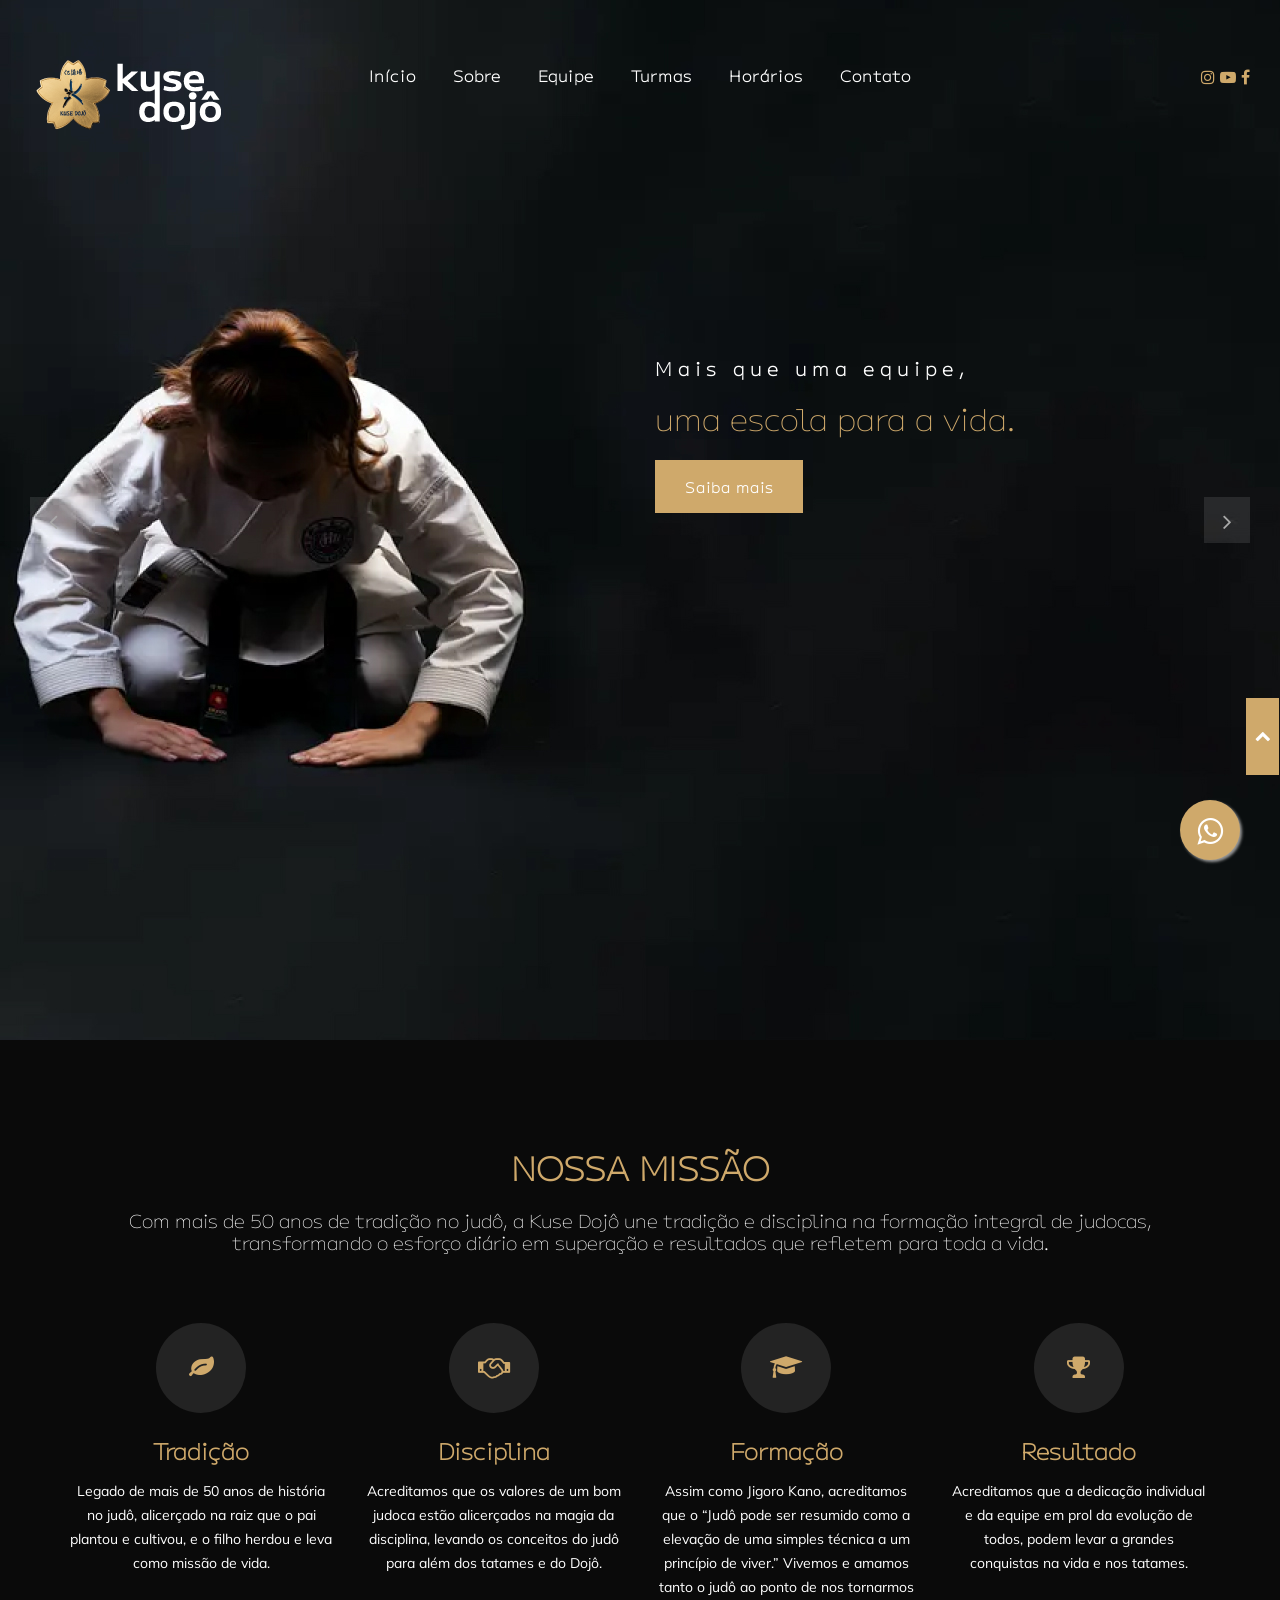
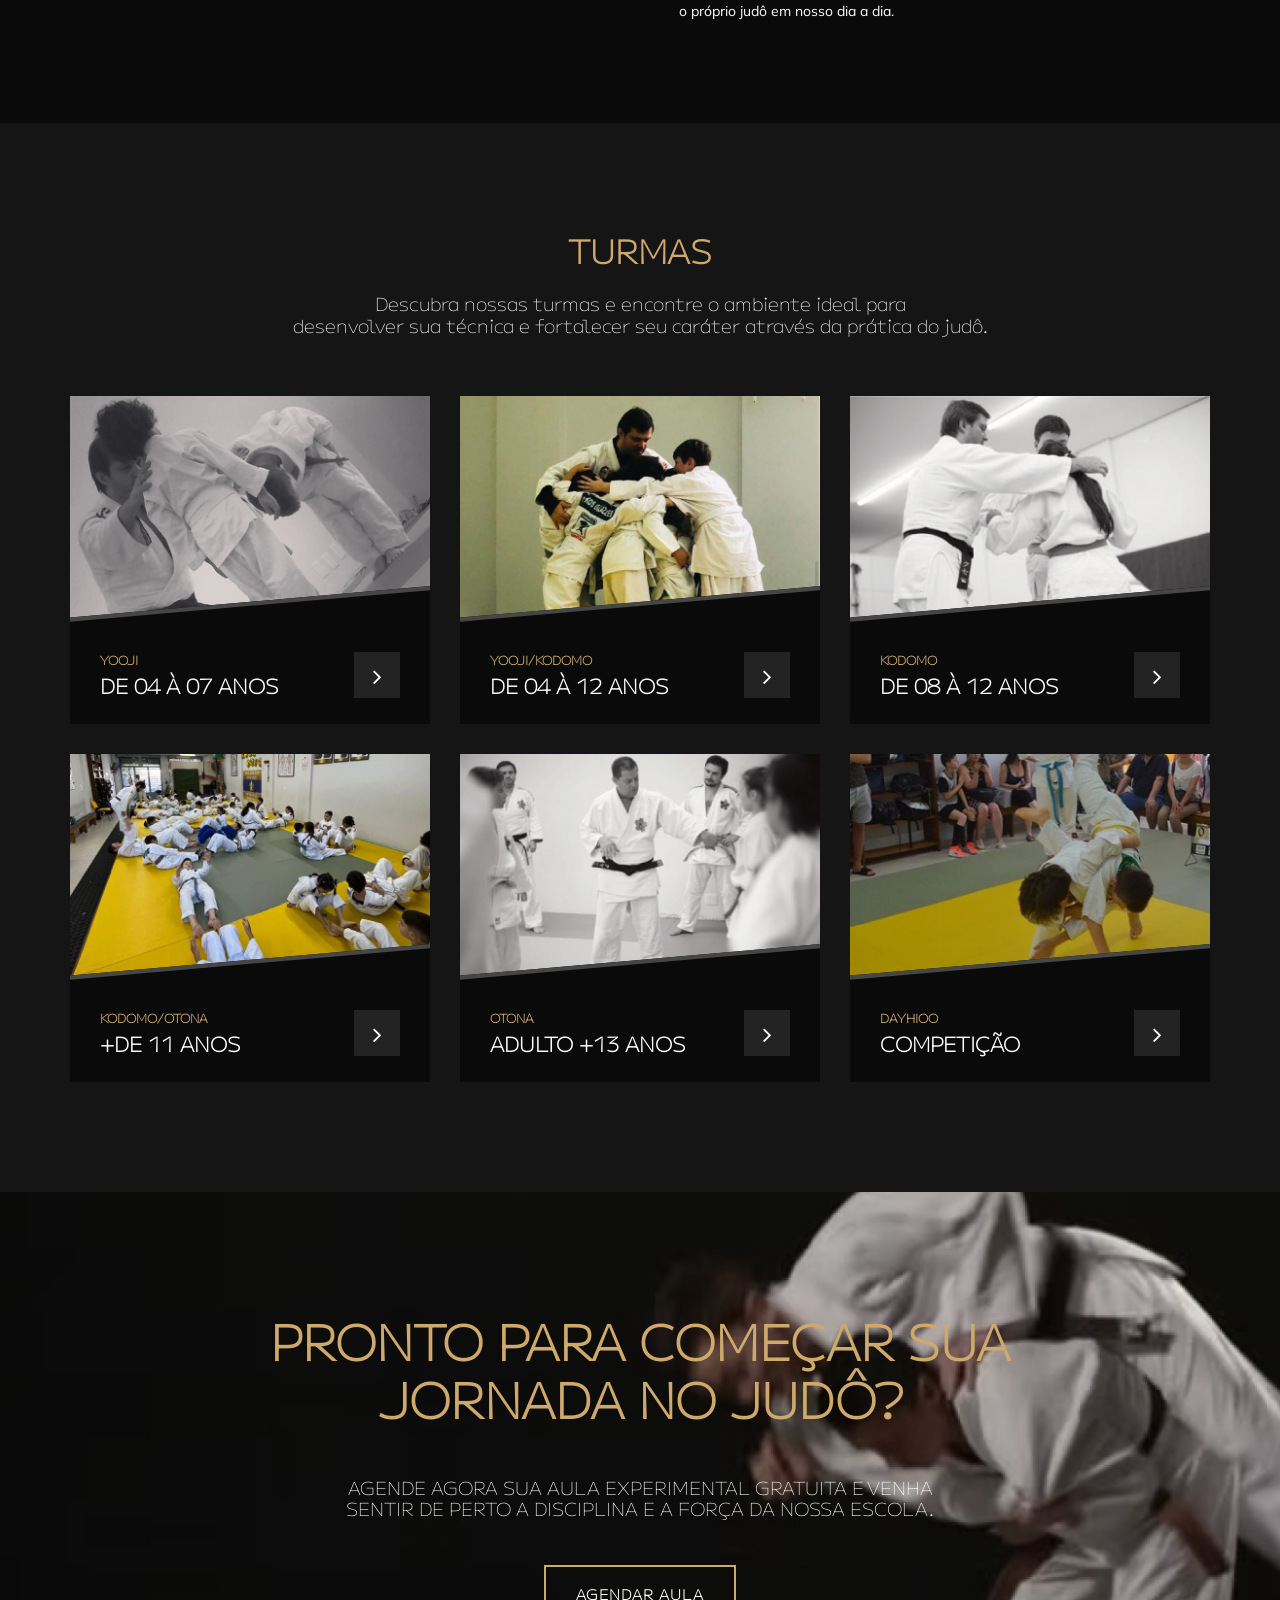
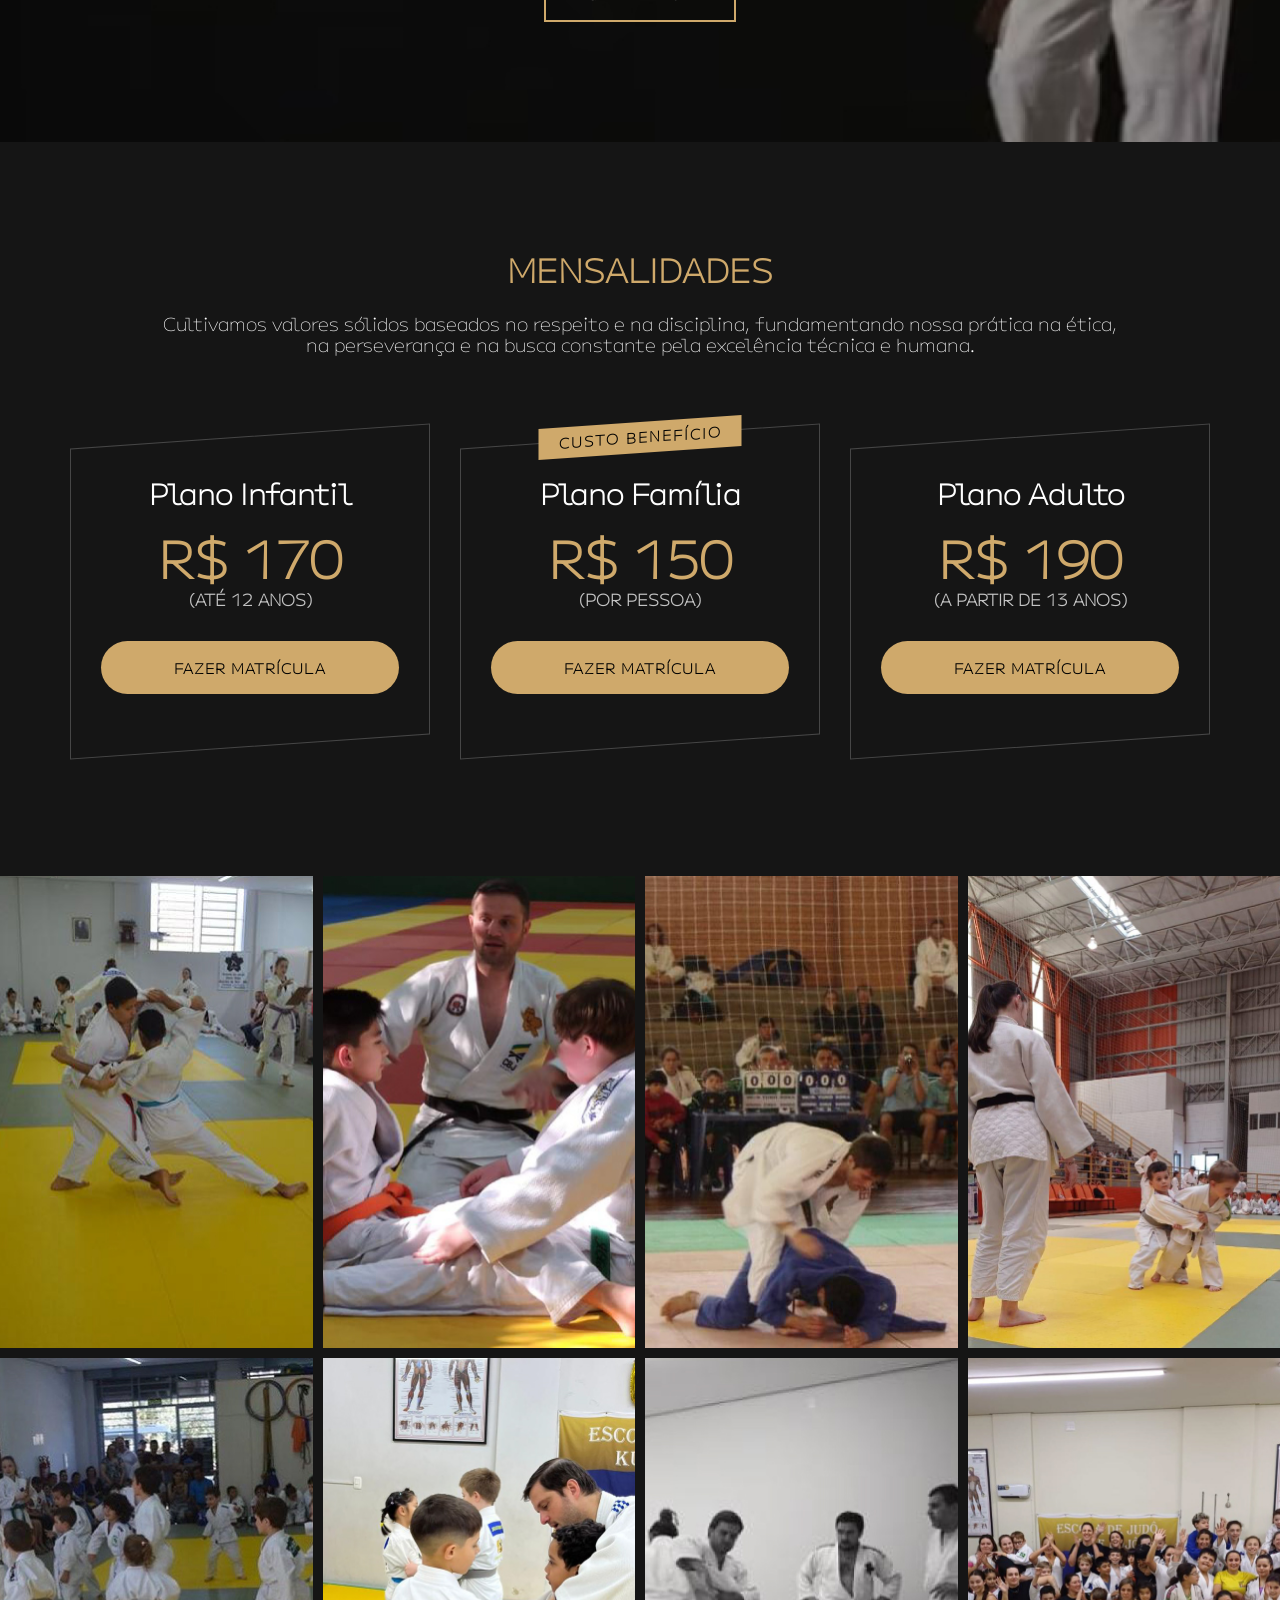
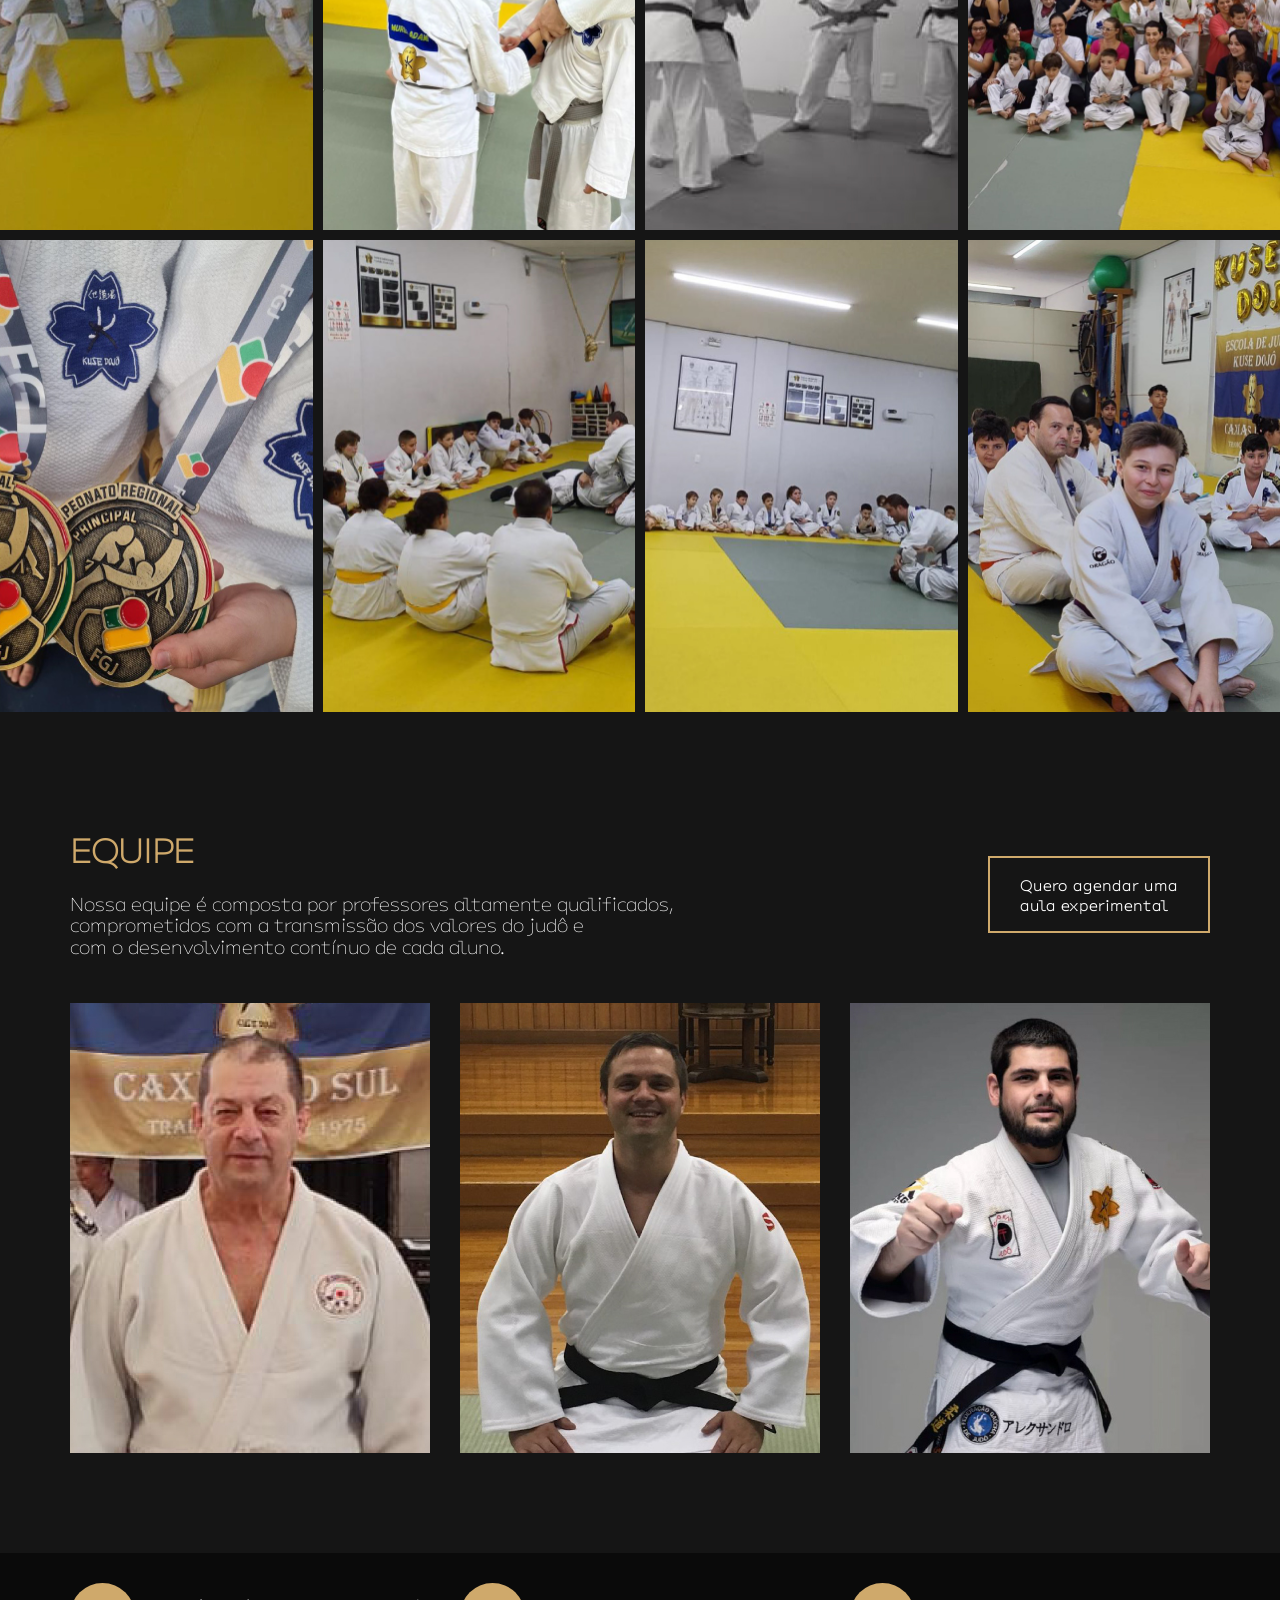
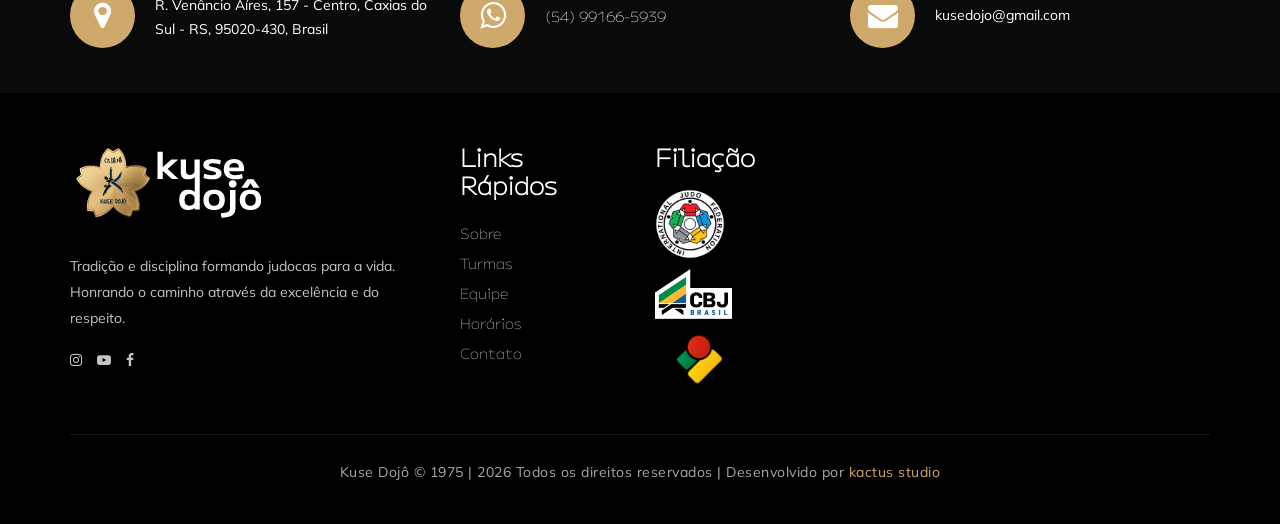
<file: index.html>
<!DOCTYPE html>
<html lang="en">
   <head>
      <meta charset="UTF-8">
      <meta name="viewport" content="width=device-width, initial-scale=1.0">
      <meta name="description" content="Kuse Dojo - Caxias do Sul - Academia de Judô">
      <meta name="keywords" content=" judô, kuse dojo, caxias do sul, academia de judô">
      <meta name="viewport" content="width=device-width, initial-scale=1.0">
      <meta http-equiv="X-UA-Compatible" content="ie=edge">
      <meta name="author" content="kactus studio">
      <meta name="robots" content="index, follow">
      <link rel="canonical" href="https://www.kusedojo.com.br/"/>
      <title>Kuse Dojô - Caxias do Sul - Academia de Judô</title> 

    <!-- Google Analytcs -->
	<script async src="https://www.googletagmanager.com/gtag/js?id=G-V9LPPDD68V"></script>
	<script>
	  window.dataLayer = window.dataLayer || [];
  	function gtag(){dataLayer.push(arguments);}
  	gtag('js', new Date());

  	gtag('config', 'G-V9LPPDD68V');
	</script>

    <!-- Google Font -->
    <link href="https://fonts.googleapis.com/css?family=Muli:300,400,500,600,700,800,900&display=swap" rel="stylesheet">
    <link href="https://fonts.googleapis.com/css?family=Oswald:300,400,500,600,700&display=swap" rel="stylesheet">
    <link href="fonts/MPLUSU-VariableFont_wght.ttf" rel="stylesheet">

    <!-- Css Styles -->
    <link href="img/favicon.png" rel="icon" type="image/png">
    <link rel="stylesheet" href="css/bootstrap.min.css" type="text/css">
    <link rel="stylesheet" href="css/font-awesome.min.css" type="text/css">
    <link rel="stylesheet" href="css/flaticon.css" type="text/css">
    <link rel="stylesheet" href="css/owl.carousel.min.css" type="text/css">
    <link rel="stylesheet" href="css/barfiller.css" type="text/css">
    <link rel="stylesheet" href="css/magnific-popup.css" type="text/css">
    <link rel="stylesheet" href="css/slicknav.min.css" type="text/css">
    <link rel="stylesheet" href="css/style.css" type="text/css">
</head>

<body>
    <!-- Page Preloder -->
    <div id="preloder">
        <div class="loader"></div>
    </div>

    <a href="https://api.whatsapp.com/send?phone=55%2054%20991665939&text=Ol%C3%A1,%20gostaria%20de%20mais%20informa%C3%A7%C3%B5es%20sobre%20a%20kuse%20doj%C3%B4." class="float" target="_blank">
	<i class="fa fa-whatsapp my-float"></i>
	</a>

    <!-- Back to top button -->
	<a href="#" class="btFixHome"><i class="fa fa-chevron-right" aria-hidden="true"></i></a>

    <!-- Offcanvas Menu Section Begin -->
    <div class="offcanvas-menu-overlay"></div>
    <div class="offcanvas-menu-wrapper">
        <div class="canvas-close">
            <i class="fa fa-close"></i>
        </div>
        <!-- <div class="canvas-search search-switch">
            <i class="fa fa-search"></i>
        </div> -->
        <nav class="canvas-menu mobile-menu">
            <ul>
                <li><a href="#">Início</a></li>
                <li><a href="sobre.html">Sobre</a></li>
                <li><a href="equipe.html">Equipe</a></li>
                <li><a href="turmas.html">Turmas</a></li>
                <li><a href="horarios.html">Horários</a></li>
                <!-- <li><a href="equipe.html">Equipe</a></li> -->
                <!-- <li><a href="#">Páginas</a>
                    <ul class="dropdown">
                        <li><a href="about-us.html">Sobre</a></li>
                        <li><a href="class-timetable.html">Horários</a></li>
                        <li><a href="bmi-calculator.html">Calculadora de BMI</a></li>
                        <li><a href="team.html">Equipe</a></li>
                        <li><a href="gallery.html">Galeria</a></li>
                        <li><a href="blog.html">Blog</a></li>
                        <li><a href="404.html">404</a></li>
                    </ul>
                </li> -->
                <li><a href="contato.html">Contato</a></li>
            </ul>
        </nav>
        <div id="mobile-menu-wrap"></div>
        <div class="canvas-social">
                <a target="_blank" href="https://www.instagram.com/kusedojo/"><i class="fa fa-instagram"></i></a>
                <a target="_blank" href="https://www.youtube.com/@kusedojoescoladejudocaxias1455"><i class="fa fa-youtube-play"></i></a>
                <a target="_blank" href="https://www.facebook.com/judokusedojo/"><i class="fa fa-facebook"></i></a>
            <!-- <a href="#"><i class="fa fa-twitter"></i></a> -->
        </div>
    </div>
    <!-- Offcanvas Menu Section End -->

    <!-- Header Section Begin -->
    <header class="header-section">
        <div class="container-fluid">
            <div class="row">
                <div class="col-lg-3">
                    <div class="logo">
                        <a href="#">
                            <img src="img/logo.png" alt="">
                        </a>
                    </div>
                </div>
                <div class="col-lg-6">
                    <nav class="nav-menu">
                        <ul>
                            <li><a href="#">Início</a></li>
                            <li><a href="sobre.html">Sobre</a></li>
                            <li><a href="equipe.html">Equipe</a></li>
                            <li><a href="turmas.html">Turmas</a></li>
                            <li><a href="horarios.html">Horários</a></li>
                            <!-- <li><a href="equipe.html">Equipe</a></li> -->
                            <!-- <li><a href="#">Páginas</a>
                                <ul class="dropdown">
                                    <li><a href="about-us.html">Sobre</a></li>
                                    <li><a href="class-timetable.html">Horários</a></li>
                                    <li><a href="bmi-calculator.html">Calculadora de BMI</a></li>
                                    <li><a href="equipe.html">Equipe</a></li>
                                    <li><a href="gallery.html">Galeria</a></li>
                                    <li><a href="blog.html">Blog</a></li>
                                    <li><a href="404.html">404</a></li>
                                </ul>
                            </li> -->
                            <li><a href="contato.html">Contato</a></li>
                        </ul>
                    </nav>
                </div>
                <div class="col-lg-3">
                    <div class="top-option">
                        <!-- <div class="to-search search-switch">
                            <i class="fa fa-search"></i>
                        </div> -->
                        <div class="canvas-social">
                            <a target="_blank" href="https://www.instagram.com/kusedojo/"><i class="fa fa-instagram"></i></a>
                            <a target="_blank" href="https://www.youtube.com/@kusedojoescoladejudocaxias1455"><i class="fa fa-youtube-play"></i></a>
                            <a target="_blank" href="https://www.facebook.com/judokusedojo/"><i class="fa fa-facebook"></i></a>
                        </div>
                    </div>
                </div>
            </div>
            <div class="canvas-open">
                <i class="fa fa-bars"></i>
            </div>
        </div>
    </header>
    <!-- Header End -->

    <!-- Hero Section Begin -->
    <section class="hero-section">
        <div class="hs-slider owl-carousel">
            <div class="hs-item set-bg" data-setbg="img/hero/hero-1.jpg">
                <div class="container">
                    <div class="row">
                        <div class="col-lg-6 offset-lg-6">
                            <div class="hi-text">
                                <span>Mais que uma equipe,</span>
                                <h3 style="color: #cfa96b;">uma <strong>escola</strong> para a vida.</h3><br>
                                <a href="sobre.html" class="primary-btn">Saiba mais</a>
                            </div>
                        </div>
                    </div>
                </div>
            </div>
            <div class="hs-item set-bg" data-setbg="img/hero/hero-2.jpg">
                <div class="container">
                    <div class="row">
                        <div class="col-lg-6 offset-lg-6">
                            <div class="hi-text">
                                <span>Gosta de competir?</span>
                                <h3 style="color: #cfa96b;">Venha fazer parte<br>da equipe de <strong>vencedores</strong>.</h3><br>
                                <a href="horarios.html" class="primary-btn">Ver horários</a>
                            </div>
                        </div>
                    </div>
                </div>
            </div>
        </div>
    </section>
    <!-- Hero Section End -->

    <!-- ChoseUs Section Begin -->
<section class="choseus-section spad">
    <div class="container">
        <div class="row">
            <div class="col-lg-12">
                <div class="section-title">
                    <h2 style="color: #cfa96b;"><strong>Nossa missão</strong></h2><br>
                    <h5 style="color: #fff;">Com mais de 50 anos de tradição no judô, a Kuse Dojô une tradição e disciplina na formação integral de judocas,<br>transformando o esforço diário em superação e resultados que refletem para toda a vida.</h5>
                </div><br>
            </div>
        </div>
        <div class="row">
            <div class="col-lg-3 col-sm-6">
                <div class="cs-item">
                    <span class="fa fa-leaf"></span> <h4 style="color: #cfa96b;">Tradição</h4>
                    <p style="color: #fff;"> Legado de mais de 50 anos de história no judô, alicerçado na raiz que o pai plantou e cultivou, e o filho herdou e leva como missão de vida.</p>
                </div>
            </div>
            <div class="col-lg-3 col-sm-6">
                <div class="cs-item">
                    <span class="fa fa-handshake-o"></span> <h4 style="color: #cfa96b;">Disciplina</h4>
                    <p style="color: #fff;">Acreditamos que os valores de um bom judoca estão alicerçados na magia da disciplina, levando os conceitos do judô para além dos tatames e do Dojô.</p>
                </div>
            </div>
            <div class="col-lg-3 col-sm-6">
                <div class="cs-item">
                    <span class="fa fa-graduation-cap"></span> <h4 style="color: #cfa96b;">Formação</h4>
                    <p style="color: #fff;">Assim como Jigoro Kano, acreditamos que o “Judô pode ser resumido como a elevação de uma simples técnica a um princípio de viver.” Vivemos e amamos tanto o judô ao ponto de nos tornarmos o próprio judô em nosso dia a dia.</p>
                </div>
            </div>
            <div class="col-lg-3 col-sm-6">
                <div class="cs-item">
                    <span class="fa fa-trophy"></span> <h4 style="color: #cfa96b;">Resultado</h4>
                    <p style="color: #fff;">Acreditamos que a dedicação individual e da equipe em prol da evolução de todos, podem levar a grandes conquistas na vida e nos tatames.</p>
                </div>
            </div>
        </div>
    </div>
</section>
    <!-- ChoseUs Section End -->

    <!-- Classes Section Begin -->
    <section class="classes-section spad">
        <div class="container">
            <div class="row">
                <div class="col-lg-12">
                    <div class="section-title">
                        <h2 style="color: #cfa96b;"><strong>Turmas</strong></h2><br>
                        <h5 style="color: #fff;">Descubra nossas turmas e encontre o ambiente ideal para<br>desenvolver sua técnica e fortalecer seu caráter através da prática do judô.</h5>
                    </div><br>
                </div>
            </div>
            <div class="row">
                <div class="col-lg-4 col-md-6">
                    <div class="class-item">
                        <div class="ci-pic">
                            <img src="img/classes/class-1.jpg" alt="">
                        </div>
                        <div class="ci-text">
                            <span><strong>Yooji</strong></span>
                            <h5>de 04 à 07 anos</h5>
                            <a href="turmas.html"><i class="fa fa-angle-right"></i></a>
                        </div>
                    </div>
                </div>
                <div class="col-lg-4 col-md-6">
                    <div class="class-item">
                        <div class="ci-pic">
                            <img src="img/classes/class-3.jpg" alt="">
                        </div>
                        <div class="ci-text">
                            <span><strong>Yooji/Kodomo</strong></span>
                            <h5>de 04 à 12 anos</h5>
                            <a href="turmas.html"><i class="fa fa-angle-right"></i></a>
                        </div>
                    </div>
                </div>
                <div class="col-lg-4 col-md-6">
                    <div class="class-item">
                        <div class="ci-pic">
                            <img src="img/classes/class-2.jpg" alt="">
                        </div>
                        <div class="ci-text">
                            <span><strong>Kodomo</strong></span>
                            <h5>de 08 à 12 anos</h5>
                            <a href="turmas.html"><i class="fa fa-angle-right"></i></a>
                        </div>
                    </div>
                </div>
                <div class="col-lg-4 col-md-6">
                    <div class="class-item">
                        <div class="ci-pic">
                            <img src="img/classes/class-4.jpg" alt="">
                        </div>
                        <div class="ci-text">
                            <span><strong>Kodomo/Otona</strong></span>
                            <h5>+de 11 anos</h5>
                            <a href="turmas.html"><i class="fa fa-angle-right"></i></a>
                        </div>
                    </div>
                </div>
                <div class="col-lg-4 col-md-6">
                    <div class="class-item">
                        <div class="ci-pic">
                            <img src="img/classes/class-5.jpg" alt="">
                        </div>
                        <div class="ci-text">
                            <span><strong>Otona</strong></span>
                            <h5>Adulto +13 anos</h5>
                            <a href="turmas.html"><i class="fa fa-angle-right"></i></a>
                        </div>
                    </div>
                </div>
                <div class="col-lg-4 col-md-6">
                    <div class="class-item">
                        <div class="ci-pic">
                            <img src="img/classes/class-6.jpg" alt="">
                        </div>
                        <div class="ci-text">
                            <span><strong>Dayhioo</strong></span>
                            <h5>Competição</h5>
                            <a href="turmas.html"><i class="fa fa-angle-right"></i></a>
                        </div>
                    </div>
                </div>
            </div>
        </div>
    </section>
    <!-- ChoseUs Section End -->

    <!-- Banner Section Begin -->
    <section class="banner-section set-bg" data-setbg="img/breadcrumb-bg.jpg">
        <div class="container">
            <div class="row">
                <div class="col-lg-12 text-center">
                    <div class="bs-text">
                        <h2 style="color: #cfa96b;"><strong>Pronto para começar sua<br>jornada no judô?</strong></h2><br>
                        <div class="bt-tips"><h5 style="color: #fff;">Agende agora sua aula experimental gratuita e venha<br>sentir de perto a disciplina e a força da nossa escola.</h5></div>
                        <a target="_blank" href="https://api.whatsapp.com/send?phone=55%2054%20991665939&text=Ol%C3%A1,%20gostaria%20de%20agendar%20uma%20aula%20experimental%20na%20kuse%20doj%C3%B4." class="primary-btn  btn-normal">AGENDAR AULA</a>
                    </div>
                </div>
            </div>
        </div>
    </section>
    <!-- Banner Section End -->

    <!-- Pricing Section Begin -->
<section class="pricing-section spad">
    <div class="container">
        <div class="row">
            <div class="col-lg-12">
                <div class="section-title">
                    <h2 style="color: #cfa96b;"><strong>Mensalidades</strong></h2><br>
                    <h5 style="color: #fff;">Cultivamos valores sólidos baseados no respeito e na disciplina, fundamentando nossa prática na ética,<br>na perseverança e na busca constante pela excelência técnica e humana.</h5>
                </div><br>
            </div>
        </div>
        <div class="row justify-content-center">
            <div class="col-lg-4 col-md-8">
                <div class="ps-item">
                    <h3>Plano Infantil</h3>
                    <div class="pi-price">
                        <h2 style="color: #cfa96b;">R$ 170</h2>
                        <span>(até 12 anos)</span>
                    </div>
                    <a target="_blank" href="https://api.whatsapp.com/send?phone=55%2054%20991665939&text=Ol%C3%A1,%20me%20interessei%20pelo%20plano%20infantil%20e%20gostaria%20de%20mais%20informa%C3%A7%C3%B5es%20sobre%20como%20fazer%20a%20matr%C3%ADcula." class="primary-btn pricing-btn">FAZER MATRÍCULA</a>
                </div>
            </div>
            <div class="col-lg-4 col-md-8">
                <div class="ps-item destaque">
                    <div class="label-destaque">CUSTO BENEFÍCIO</div>
                    <h3>Plano Família</h3>
                    <div class="pi-price">
                        <h2 style="color: #cfa96b;">R$ 150</h2>
                        <span>(por pessoa)</span>
                    </div>
                    <a target="_blank" href="https://api.whatsapp.com/send?phone=55%2054%20991665939&text=Ol%C3%A1,%20me%20interessei%20pelo%20plano%20fam%C3%ADlia%20e%20gostaria%20de%20mais%20informa%C3%A7%C3%B5es%20sobre%20como%20fazer%20a%20matr%C3%ADcula." class="primary-btn pricing-btn">FAZER MATRÍCULA</a>
                </div>
            </div>
            <div class="col-lg-4 col-md-8">
                <div class="ps-item">
                    <h3>Plano Adulto</h3>
                    <div class="pi-price">
                        <h2 style="color: #cfa96b;">R$ 190</h2>
                        <span>(a partir de 13 anos)</span>
                    </div>
                    <a target="_blank" href="https://api.whatsapp.com/send?phone=55%2054%20991665939&text=Ol%C3%A1,%20me%20interessei%20pelo%20plano%20adulto%20e%20gostaria%20de%20mais%20informa%C3%A7%C3%B5es%20sobre%20como%20fazer%20a%20matr%C3%ADcula." class="primary-btn pricing-btn">FAZER MATRÍCULA</a>
                </div>
            </div>
        </div>
    </div>
</section>
    <!-- Pricing Section End -->

    <!-- Gallery Section Begin -->
    <div class="gallery-section">
        <div class="gallery">
            <div class="grid-sizer"></div>
            <div class="gs-item set-bg" data-setbg="img/gallery/gallery-1.jpg">
                <a href="img/gallery/gallery-1.jpg" class="thumb-icon image-popup"><i class="fa fa-picture-o"></i></a>
            </div>
            <div class="gs-item set-bg" data-setbg="img/gallery/gallery-2.jpg">
                <a href="img/gallery/gallery-2.jpg" class="thumb-icon image-popup"><i class="fa fa-picture-o"></i></a>
            </div>
            <div class="gs-item set-bg" data-setbg="img/gallery/gallery-3.jpg">
                <a href="img/gallery/gallery-3.jpg" class="thumb-icon image-popup"><i class="fa fa-picture-o"></i></a>
            </div>
            <div class="gs-item set-bg" data-setbg="img/gallery/gallery-4.jpg">
                <a href="img/gallery/gallery-4.jpg" class="thumb-icon image-popup"><i class="fa fa-picture-o"></i></a>
            </div>
            <div class="gs-item set-bg" data-setbg="img/gallery/gallery-5.jpg">
                <a href="img/gallery/gallery-5.jpg" class="thumb-icon image-popup"><i class="fa fa-picture-o"></i></a>
            </div>
            <div class="gs-item set-bg" data-setbg="img/gallery/gallery-6.jpg">
                <a href="img/gallery/gallery-6.jpg" class="thumb-icon image-popup"><i class="fa fa-picture-o"></i></a>
            </div>
            <div class="gs-item set-bg" data-setbg="img/gallery/gallery-7.jpg">
                <a href="img/gallery/gallery-7.jpg" class="thumb-icon image-popup"><i class="fa fa-picture-o"></i></a>
            </div>
            <div class="gs-item set-bg" data-setbg="img/gallery/gallery-8.jpg">
                <a href="img/gallery/gallery-8.jpg" class="thumb-icon image-popup"><i class="fa fa-picture-o"></i></a>
            </div>
            <div class="gs-item set-bg" data-setbg="img/gallery/gallery-9.jpg">
                <a href="img/gallery/gallery-9.jpg" class="thumb-icon image-popup"><i class="fa fa-picture-o"></i></a>
            </div>
            <div class="gs-item set-bg" data-setbg="img/gallery/gallery-10.jpg">
                <a href="img/gallery/gallery-10.jpg" class="thumb-icon image-popup"><i class="fa fa-picture-o"></i></a>
            </div>
            <div class="gs-item set-bg" data-setbg="img/gallery/gallery-11.jpg">
                <a href="img/gallery/gallery-11.jpg" class="thumb-icon image-popup"><i class="fa fa-picture-o"></i></a>
            </div>
            <div class="gs-item set-bg" data-setbg="img/gallery/gallery-12.jpg">
                <a href="img/gallery/gallery-12.jpg" class="thumb-icon image-popup"><i class="fa fa-picture-o"></i></a>
            </div>
            <!-- <div class="gs-item grid-wide set-bg" data-setbg="img/gallery/gallery-6.jpg">
                <a href="img/gallery/gallery-6.jpg" class="thumb-icon image-popup"><i class="fa fa-picture-o"></i></a>
            </div> -->
        </div>
    </div>
    <!-- Gallery Section End -->

    <!-- Team Section Begin -->
    <section class="team-section spad">
        <div class="container">
            <div class="row">
                <div class="col-lg-12">
                    <div class="team-title">
                        <div class="section-title">
                            <h2 style="color: #cfa96b;"><strong>Equipe</strong></h2><br>
                            <h5 style="color: #fff;">Nossa equipe é composta por professores altamente qualificados,<br>comprometidos com a transmissão dos valores do judô e<br>com o desenvolvimento contínuo de cada aluno.</h5>
                        </div><br>
                        <a target="_blank" href="https://api.whatsapp.com/send?phone=55%2054%20991665939&text=Ol%C3%A1,%20gostaria%20de%20agendar%20uma%20aula%20experimental%20na%20kuse%20doj%C3%B4." class="primary-btn btn-normal appoinment-btn">Quero agendar uma<br>aula experimental</a>
                    </div>
                </div>
            </div>
            <div class="row">
                <div class="ts-slider owl-carousel">
                    <div class="col-lg-4">
                        <div class="ts-item set-bg" data-setbg="img/team/team-1.jpg">
                            <div class="ts_text">
                                <h4>Sensei Fernando Kuse</h4>
                                <span>Graduação: VII DAN</span><br>
                                <a href="equipe.html">Saiba mais</a>
                            </div>
                        </div>
                    </div>
                    <div class="col-lg-4">
                        <div class="ts-item set-bg" data-setbg="img/team/team-2.jpg">
                            <div class="ts_text">
                                <h4>Sensei Miguel Kuse</h4>
                                <span>Graduação: IV DAN</span><br>
                                <a href="equipe.html">Saiba mais</a>
                            </div>
                        </div>
                    </div>
                    <div class="col-lg-4">
                        <div class="ts-item set-bg" data-setbg="img/team/team-3.jpg">
                            <div class="ts_text">
                                <h4>Sensei Alexsandro Ferraro</h4>
                                <span>Graduação: II NI DAN</span><br>
                                <a href="equipe.html">Saiba mais</a>
                            </div>
                        </div>
                    </div>
                    <!-- <div class="col-lg-4">
                        <div class="ts-item set-bg" data-setbg="img/team/team-4.jpg">
                            <div class="ts_text">
                                <h4>Athart Rachel</h4>
                                <span>Gym Trainer</span>
                            </div>
                        </div>
                    </div>
                    <div class="col-lg-4">
                        <div class="ts-item set-bg" data-setbg="img/team/team-5.jpg">
                            <div class="ts_text">
                                <h4>Athart Rachel</h4>
                                <span>Gym Trainer</span>
                            </div>
                        </div>
                    </div>
                    <div class="col-lg-4">
                        <div class="ts-item set-bg" data-setbg="img/team/team-6.jpg">
                            <div class="ts_text">
                                <h4>Athart Rachel</h4>
                                <span>Gym Trainer</span>
                            </div>
                        </div>
                    </div> -->
                </div>
            </div>
        </div>
    </section>
    <!-- Team Section End -->

    <!-- Get In Touch Section Begin -->
    <div class="gettouch-section">
        <div class="container">
            <div class="row">
                <div class="col-md-4">
                    <div class="gt-text">
                        <a target="_blank" href="https://goo.gl/maps/pZs8yvyeGA5UJQgE9"><i class="fa fa-map-marker"></i>
                        <p>R. Venâncio Aíres, 157 - Centro, Caxias do Sul - RS, 95020-430, Brasil</p></a>
                    </div>
                </div>
                <div class="col-md-4">
                    <div class="gt-text">
                        <a target="_blank" href="https://api.whatsapp.com/send?phone=55%2054%20991665939&text=Ol%C3%A1,%20gostaria%20de%20mais%20informa%C3%A7%C3%B5es%20sobre%20a%20kuse%20doj%C3%B4."><i class="fa fa-whatsapp"></i>
                        <ul>
                            <li style="color: #fff;">(54) 99166-5939</li>
                        </ul></a>
                    </div>
                </div>
                <div class="col-md-4">
                    <div class="gt-text email">
                        <i class="fa fa-envelope"></i>
                        <p>kusedojo@gmail.com</p>
                    </div>
                </div>
            </div>
        </div>
    </div>
    <!-- Get In Touch Section End -->

    <!-- Footer Section Begin -->
    <section class="footer-section">
        <div class="container">
            <div class="row">
                <div class="col-lg-4">
                    <div class="fs-about">
                        <div class="fa-logo">
                            <a href="#"><img src="img/logo.png" alt="kuse dojô logo"></a>
                        </div>
                        <p>Tradição e disciplina formando judocas para a vida. Honrando o caminho através da excelência e do respeito.</p>
                        <div class="fa-social">
                            <a target="_blank" href="https://www.instagram.com/kusedojo/"><i class="fa fa-instagram"></i></a>
                            <a target="_blank" href="https://www.youtube.com/@kusedojoescoladejudocaxias1455"><i class="fa fa-youtube-play"></i></a>
                            <a target="_blank" href="https://www.facebook.com/judokusedojo/"><i class="fa fa-facebook"></i></a>
                        </div>
                    </div>
                </div>

                <div class="col-lg-2 col-md-3 col-sm-6">
                    <div class="fs-widget">
                        <h4>Links Rápidos</h4>
                        <ul>
                            <li><a href="sobre.html">Sobre</a></li>
                            <li><a href="turmas.html">Turmas</a></li>
                            <li><a href="equipe.html">Equipe</a></li>
                            <li><a href="horarios.html">Horários</a></li>
                            <li><a href="contato.html">Contato</a></li>
                        </ul>
                    </div>
                </div>

                <div class="col-lg-3 col-md-3 col-sm-6">
                    <div class="fs-widget">
                        <h4>Filiação</h4>
                        <div class="footer-logos">
                            <a href="https://www.ijf.org/" target="_blank"><img src="img/ijf-logo.png" alt="IJF" style="height: 70px; margin-bottom: 10px;"></a><br>
                            <a href="https://cbj.com.br/" target="_blank"><img src="img/cbj-logo.png" alt="CBJ" style="height: 50px; margin-bottom: 10px;"></a><br>
                            <a href="https://fgj.com.br/" target="_blank"><img src="img/fgj-logo.png" alt="FGJ" style="height: 60px;"></a>
                        </div>
                    </div>
                </div>
            </div>

            <div class="row">
                <div class="col-lg-12 text-center">
                    <div class="copyright-text">
                        <p>Kuse Dojô &copy; 1975 | <script>document.write(new Date().getFullYear());</script> Todos os direitos reservados | Desenvolvido por <a href="https://kactusstudio.com.br/" target="_blank">kactus studio</a></p>
                    </div>
                </div>
            </div>
        </div>
    </section>
    <!-- Footer Section End -->

    <!-- Search model Begin -->
    <!-- <div class="search-model">
        <div class="h-100 d-flex align-items-center justify-content-center">
            <div class="search-close-switch">+</div>
            <form class="search-model-form">
                <input type="text" id="search-input" placeholder="Search here.....">
            </form>
        </div>
    </div> -->
    <!-- Search model end -->

    <!-- Js Plugins -->
    <script src="js/jquery-3.3.1.min.js"></script>
    <script src="js/bootstrap.min.js"></script>
    <script src="js/jquery.magnific-popup.min.js"></script>
    <script src="js/masonry.pkgd.min.js"></script>
    <script src="js/jquery.barfiller.js"></script>
    <script src="js/jquery.slicknav.js"></script>
    <script src="js/owl.carousel.min.js"></script>
    <script src="js/main.js"></script>

</body>

</html>
</file>
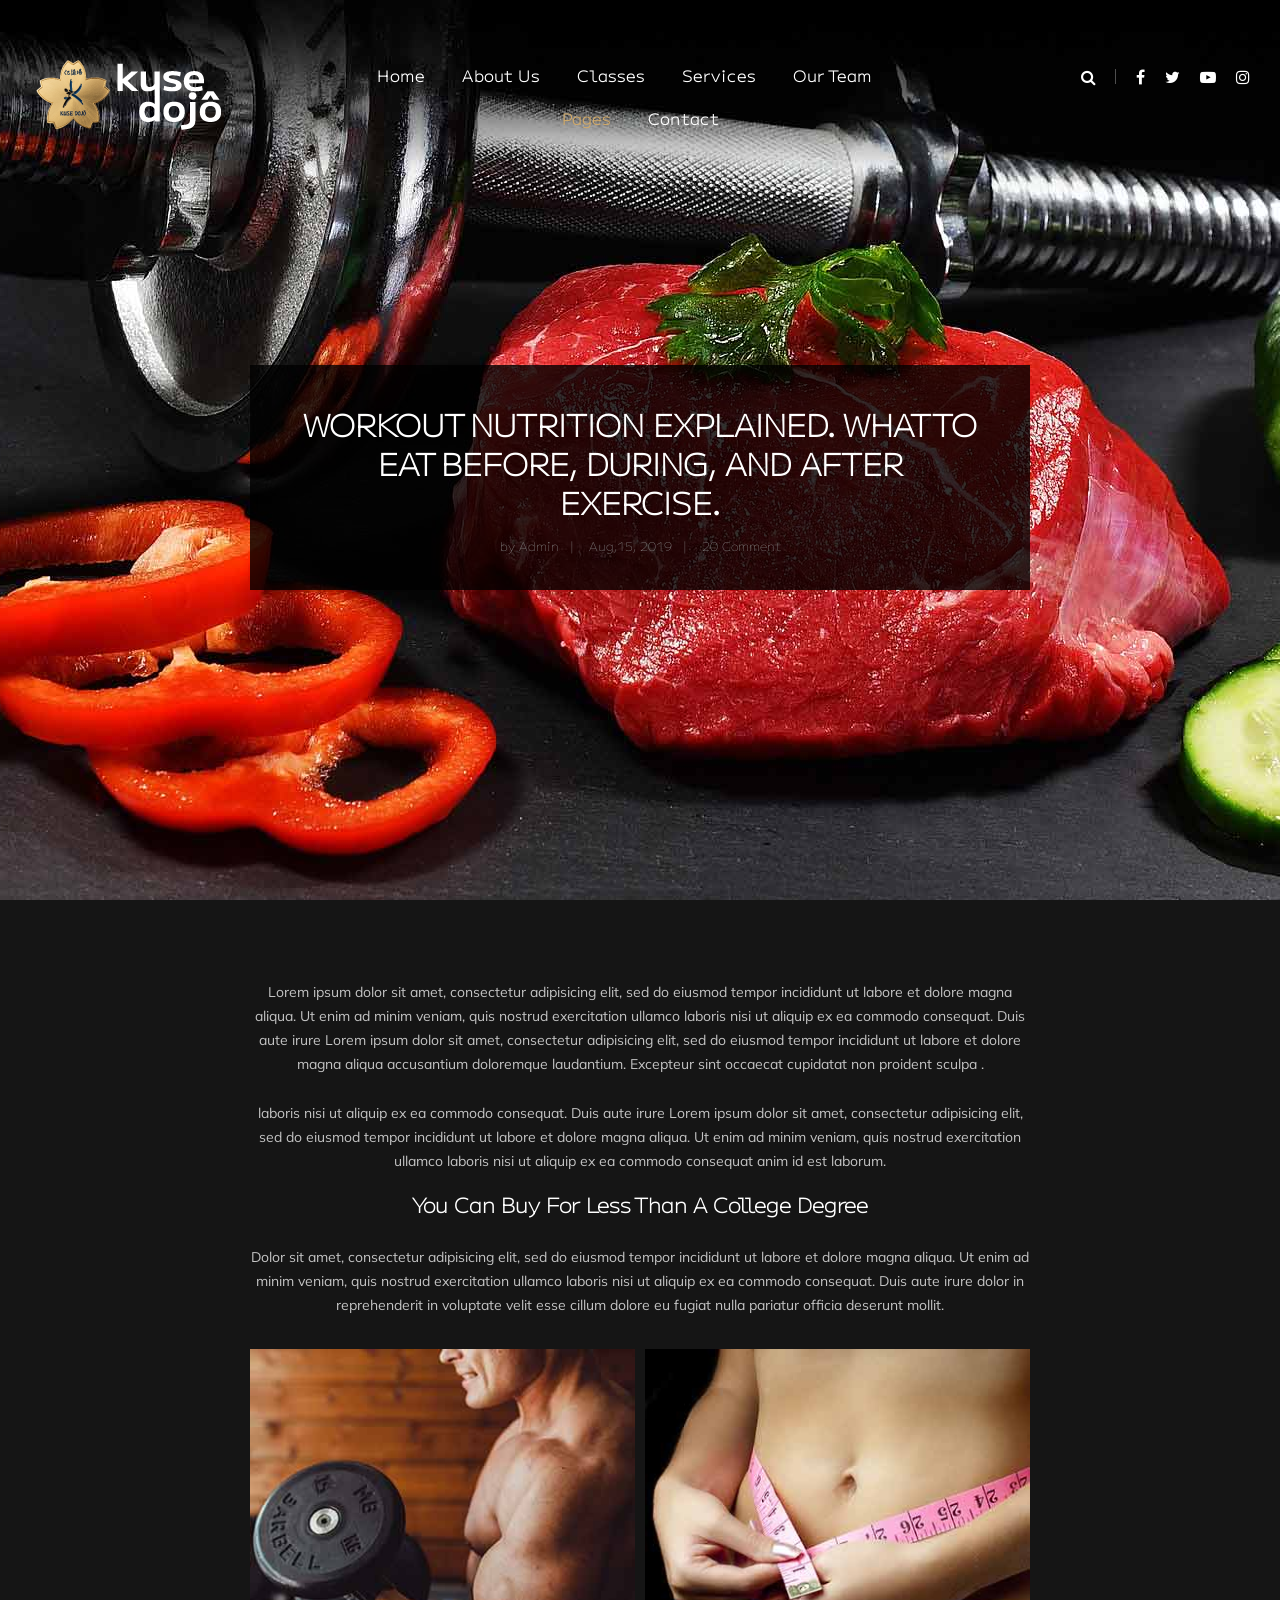
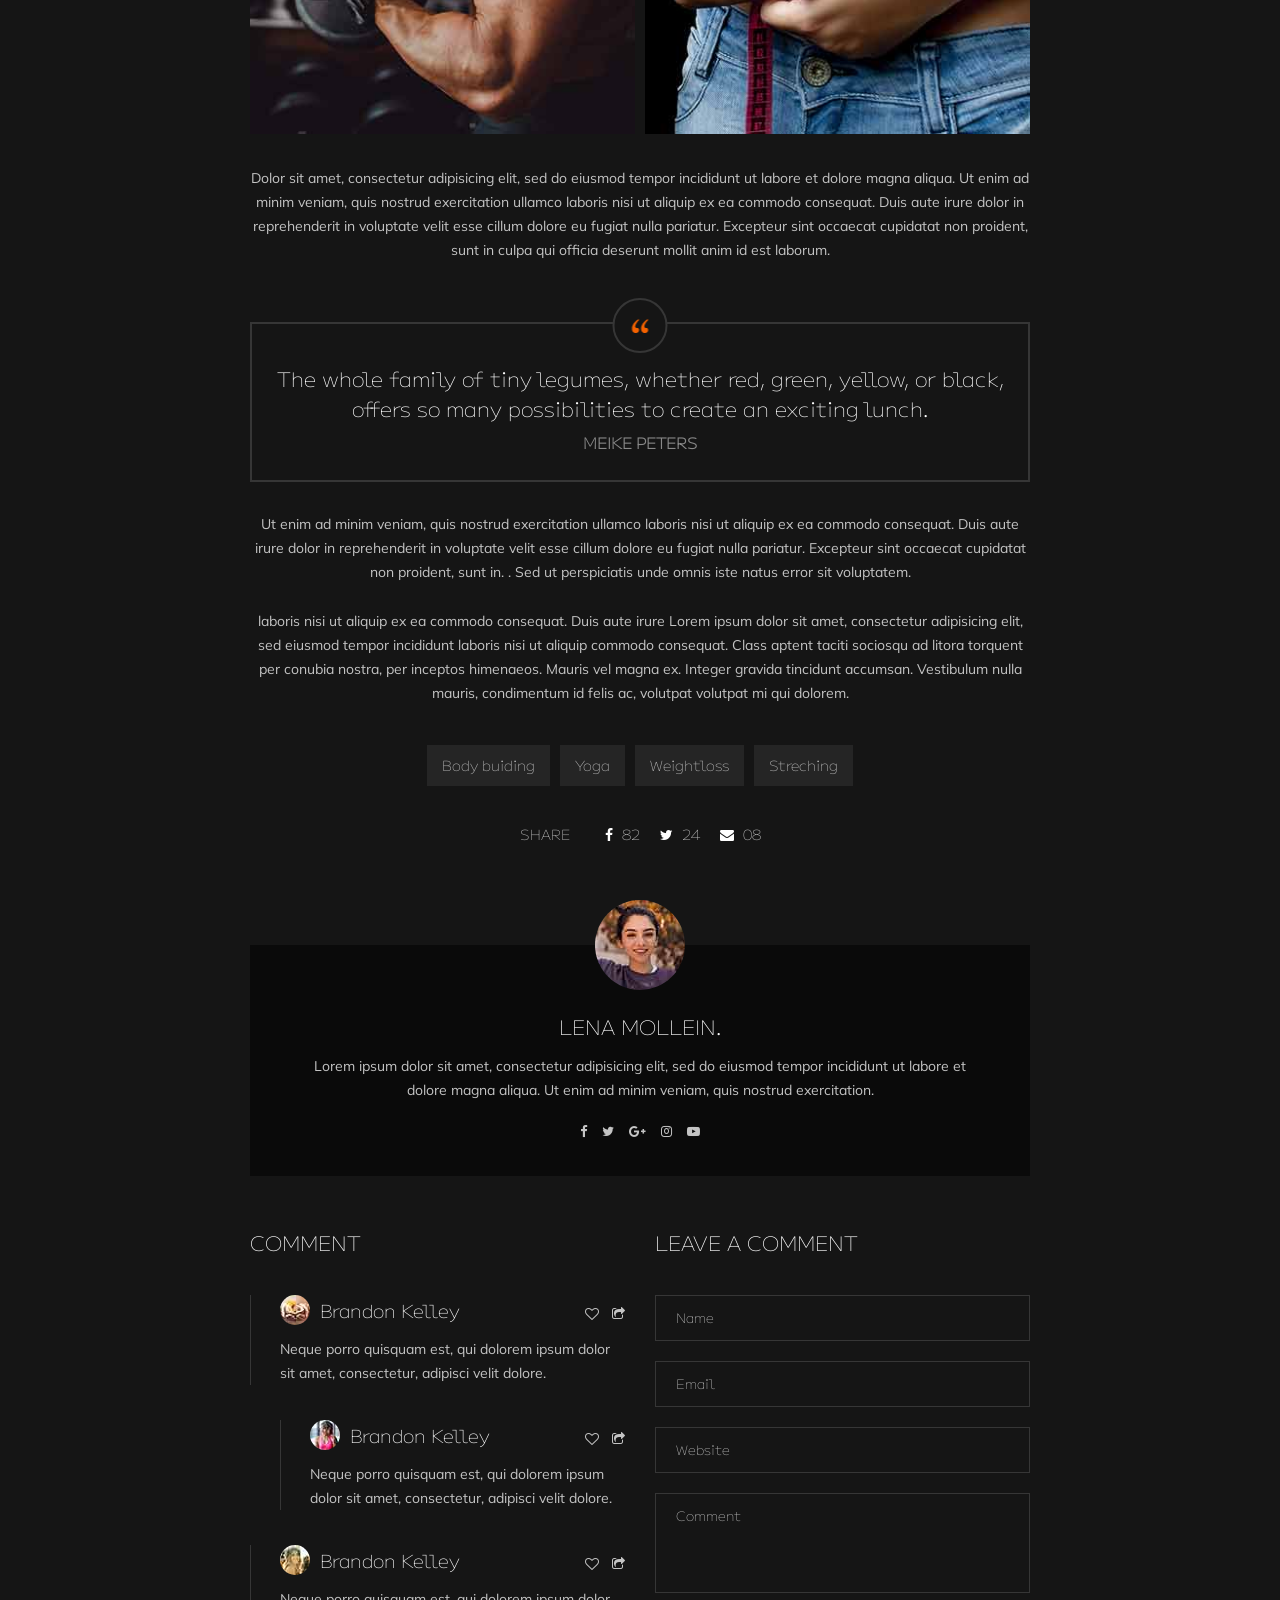
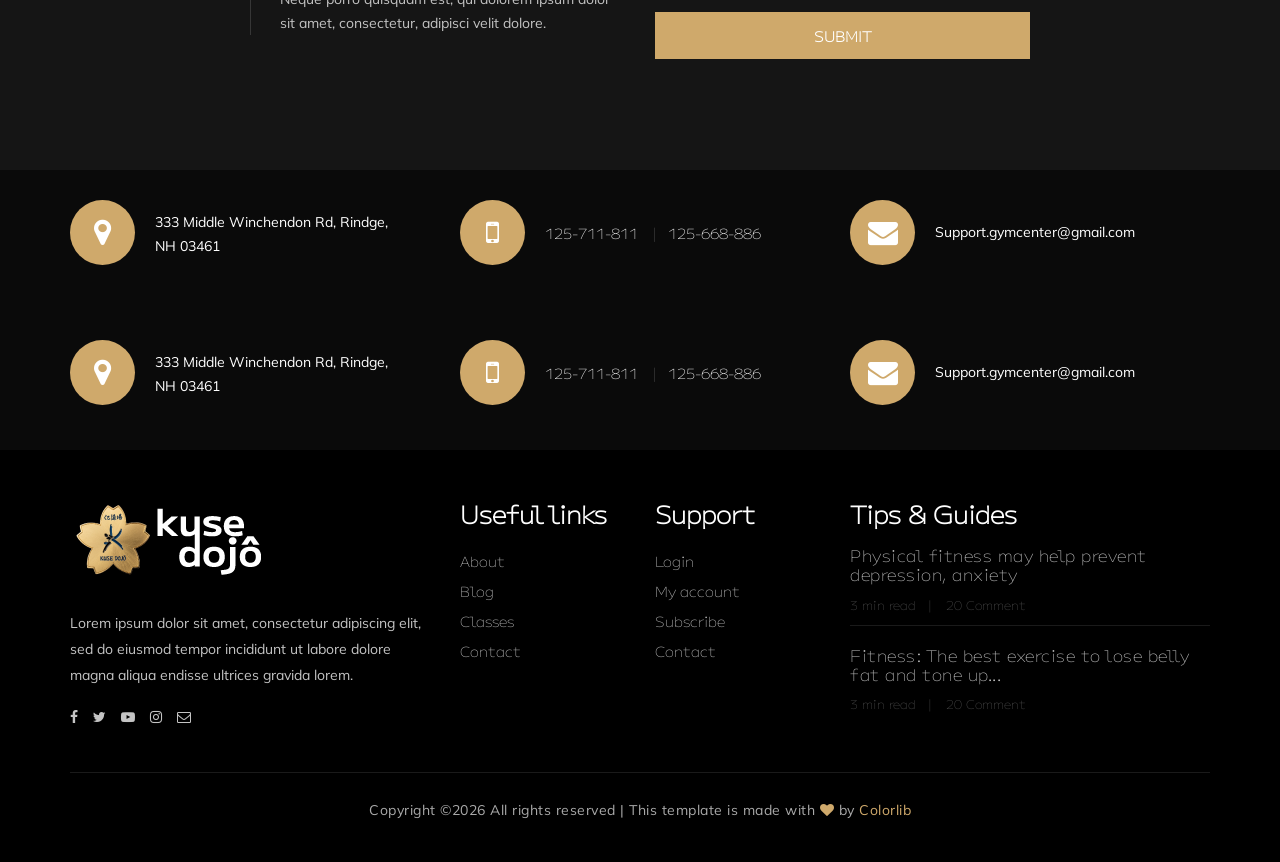
<file: blog-details.html>
<!DOCTYPE html>
<html lang="zxx">

<head>
    <meta charset="UTF-8">
    <meta name="description" content="Gym Template">
    <meta name="keywords" content="Gym, unica, creative, html">
    <meta name="viewport" content="width=device-width, initial-scale=1.0">
    <meta http-equiv="X-UA-Compatible" content="ie=edge">
    <title>Gym | Template</title>

    <!-- Google Font -->
    <link href="https://fonts.googleapis.com/css?family=Muli:300,400,500,600,700,800,900&display=swap" rel="stylesheet">
    <link href="https://fonts.googleapis.com/css?family=Oswald:300,400,500,600,700&display=swap" rel="stylesheet">

    <!-- Css Styles -->
    <link rel="stylesheet" href="css/bootstrap.min.css" type="text/css">
    <link rel="stylesheet" href="css/font-awesome.min.css" type="text/css">
    <link rel="stylesheet" href="css/flaticon.css" type="text/css">
    <link rel="stylesheet" href="css/owl.carousel.min.css" type="text/css">
    <link rel="stylesheet" href="css/barfiller.css" type="text/css">
    <link rel="stylesheet" href="css/magnific-popup.css" type="text/css">
    <link rel="stylesheet" href="css/slicknav.min.css" type="text/css">
    <link rel="stylesheet" href="css/style.css" type="text/css">
</head>

<body>
    <!-- Page Preloder -->
    <div id="preloder">
        <div class="loader"></div>
    </div>

    <!-- Offcanvas Menu Section Begin -->
    <div class="offcanvas-menu-overlay"></div>
    <div class="offcanvas-menu-wrapper">
        <div class="canvas-close">
            <i class="fa fa-close"></i>
        </div>
        <div class="canvas-search search-switch">
            <i class="fa fa-search"></i>
        </div>
        <nav class="canvas-menu mobile-menu">
            <ul>
                <li><a href="./index.html">Home</a></li>
                <li><a href="./about-us.html">About Us</a></li>
                <li><a href="./class-details.html">Classes</a></li>
                <li><a href="./services.html">Services</a></li>
                <li><a href="./team.html">Our Team</a></li>
                <li><a href="#">Pages</a>
                    <ul class="dropdown">
                        <li><a href="./about-us.html">About us</a></li>
                        <li><a href="./class-timetable.html">Classes timetable</a></li>
                        <li><a href="./bmi-calculator.html">Bmi calculate</a></li>
                        <li><a href="./team.html">Our team</a></li>
                        <li><a href="./gallery.html">Gallery</a></li>
                        <li><a href="./blog.html">Our blog</a></li>
                        <li><a href="./404.html">404</a></li>
                    </ul>
                </li>
                <li><a href="./contact.html">Contact</a></li>
            </ul>
        </nav>
        <div id="mobile-menu-wrap"></div>
        <div class="canvas-social">
            <a href="#"><i class="fa fa-facebook"></i></a>
            <a href="#"><i class="fa fa-twitter"></i></a>
            <a href="#"><i class="fa fa-youtube-play"></i></a>
            <a href="#"><i class="fa fa-instagram"></i></a>
        </div>
    </div>
    <!-- Offcanvas Menu Section End -->

    <!-- Header Section Begin -->
    <header class="header-section">
        <div class="container-fluid">
            <div class="row">
                <div class="col-lg-3">
                    <div class="logo">
                        <a href="./index.html">
                            <img src="img/logo.png" alt="">
                        </a>
                    </div>
                </div>
                <div class="col-lg-6">
                    <nav class="nav-menu">
                        <ul>
                            <li><a href="./index.html">Home</a></li>
                            <li><a href="./about-us.html">About Us</a></li>
                            <li><a href="./class-details.html">Classes</a></li>
                            <li><a href="./services.html">Services</a></li>
                            <li><a href="./team.html">Our Team</a></li>
                            <li class="active"><a href="#">Pages</a>
                                <ul class="dropdown">
                                    <li><a href="./about-us.html">About us</a></li>
                                    <li><a href="./class-timetable.html">Classes timetable</a></li>
                                    <li><a href="./bmi-calculator.html">Bmi calculate</a></li>
                                    <li><a href="./team.html">Our team</a></li>
                                    <li><a href="./gallery.html">Gallery</a></li>
                                    <li><a href="./blog.html">Our blog</a></li>
                                    <li><a href="./404.html">404</a></li>
                                </ul>
                            </li>
                            <li><a href="./contact.html">Contact</a></li>
                        </ul>
                    </nav>
                </div>
                <div class="col-lg-3">
                    <div class="top-option">
                        <div class="to-search search-switch">
                            <i class="fa fa-search"></i>
                        </div>
                        <div class="to-social">
                            <a href="#"><i class="fa fa-facebook"></i></a>
                            <a href="#"><i class="fa fa-twitter"></i></a>
                            <a href="#"><i class="fa fa-youtube-play"></i></a>
                            <a href="#"><i class="fa fa-instagram"></i></a>
                        </div>
                    </div>
                </div>
            </div>
            <div class="canvas-open">
                <i class="fa fa-bars"></i>
            </div>
        </div>
    </header>
    <!-- Header End -->

    <!-- Blog Details Hero Section Begin -->
    <section class="blog-details-hero set-bg" data-setbg="img/blog/details/details-hero.jpg">
        <div class="container">
            <div class="row">
                <div class="col-lg-8 p-0 m-auto">
                    <div class="bh-text">
                        <h3>Workout nutrition explained. What to eat before, during, and after exercise.</h3>
                        <ul>
                            <li>by Admin</li>
                            <li>Aug,15, 2019</li>
                            <li>20 Comment</li>
                        </ul>
                    </div>
                </div>
            </div>
        </div>
    </section>
    <!-- Blog Details Hero Section End -->

    <!-- Blog Details Section Begin -->
    <section class="blog-details-section spad">
        <div class="container">
            <div class="row">
                <div class="col-lg-8 p-0 m-auto">
                    <div class="blog-details-text">
                        <div class="blog-details-title">
                            <p>Lorem ipsum dolor sit amet, consectetur adipisicing elit, sed do eiusmod tempor
                                incididunt ut labore et dolore magna aliqua. Ut enim ad minim veniam, quis nostrud
                                exercitation ullamco laboris nisi ut aliquip ex ea commodo consequat. Duis aute irure
                                Lorem ipsum dolor sit amet, consectetur adipisicing elit, sed do eiusmod tempor
                                incididunt ut labore et dolore magna aliqua accusantium doloremque laudantium. Excepteur
                                sint occaecat cupidatat non proident sculpa .</p>
                            <p>laboris nisi ut aliquip ex ea commodo consequat. Duis aute irure Lorem ipsum dolor sit
                                amet, consectetur adipisicing elit, sed do eiusmod tempor incididunt ut labore et dolore
                                magna aliqua. Ut enim ad minim veniam, quis nostrud exercitation ullamco laboris nisi ut
                                aliquip ex ea commodo consequat anim id est laborum.</p>
                            <h5>You Can Buy For Less Than A College Degree</h5>
                            <p>Dolor sit amet, consectetur adipisicing elit, sed do eiusmod tempor incididunt ut labore
                                et dolore magna aliqua. Ut enim ad minim veniam, quis nostrud exercitation ullamco
                                laboris nisi ut aliquip ex ea commodo consequat. Duis aute irure dolor in reprehenderit
                                in voluptate velit esse cillum dolore eu fugiat nulla pariatur officia deserunt mollit.
                            </p>
                        </div>
                        <div class="blog-details-pic">
                            <div class="blog-details-pic-item">
                                <img src="img/blog/details/details-1.jpg" alt="">
                            </div>
                            <div class="blog-details-pic-item">
                                <img src="img/blog/details/details-2.jpg" alt="">
                            </div>
                        </div>
                        <div class="blog-details-desc">
                            <p>Dolor sit amet, consectetur adipisicing elit, sed do eiusmod tempor incididunt ut labore
                                et dolore magna aliqua. Ut enim ad minim veniam, quis nostrud exercitation ullamco
                                laboris nisi ut aliquip ex ea commodo consequat. Duis aute irure dolor in reprehenderit
                                in voluptate velit esse cillum dolore eu fugiat nulla pariatur. Excepteur sint occaecat
                                cupidatat non proident, sunt in culpa qui officia deserunt mollit anim id est laborum.
                            </p>
                        </div>
                        <div class="blog-details-quote">
                            <div class="quote-icon">
                                <img src="img/blog/details/quote-left.png" alt="">
                            </div>
                            <h5>The whole family of tiny legumes, whether red, green, yellow, or black, offers so many
                                possibilities to create an exciting lunch.</h5>
                            <span>MEIKE PETERS</span>
                        </div>
                        <div class="blog-details-more-desc">
                            <p>Ut enim ad minim veniam, quis nostrud exercitation ullamco laboris nisi ut aliquip ex ea
                                commodo consequat. Duis aute irure dolor in reprehenderit in voluptate velit esse cillum
                                dolore eu fugiat nulla pariatur. Excepteur sint occaecat cupidatat non proident, sunt
                                in. . Sed ut perspiciatis unde omnis iste natus error sit voluptatem.</p>
                            <p>laboris nisi ut aliquip ex ea commodo consequat. Duis aute irure Lorem ipsum dolor sit
                                amet, consectetur adipisicing elit, sed eiusmod tempor incididunt laboris nisi ut
                                aliquip commodo consequat. Class aptent taciti sociosqu ad litora torquent per conubia
                                nostra, per inceptos himenaeos. Mauris vel magna ex. Integer gravida tincidunt accumsan.
                                Vestibulum nulla mauris, condimentum id felis ac, volutpat volutpat mi qui dolorem.</p>
                        </div>
                        <div class="blog-details-tag-share">
                            <div class="tags">
                                <a href="#">Body buiding</a>
                                <a href="#">Yoga</a>
                                <a href="#">Weightloss</a>
                                <a href="#">Streching</a>
                            </div>
                            <div class="share">
                                <span>Share</span>
                                <a href="#"><i class="fa fa-facebook"></i> 82</a>
                                <a href="#"><i class="fa fa-twitter"></i> 24</a>
                                <a href="#"><i class="fa fa-envelope"></i> 08</a>
                            </div>
                        </div>
                        <div class="blog-details-author">
                            <div class="ba-pic">
                                <img src="img/blog/details/blog-profile.jpg" alt="">
                            </div>
                            <div class="ba-text">
                                <h5>Lena Mollein.</h5>
                                <p>Lorem ipsum dolor sit amet, consectetur adipisicing elit, sed do eiusmod tempor
                                    incididunt ut labore et dolore magna aliqua. Ut enim ad minim veniam, quis nostrud
                                    exercitation.</p>
                                <div class="bp-social">
                                    <a href="#"><i class="fa fa-facebook"></i></a>
                                    <a href="#"><i class="fa fa-twitter"></i></a>
                                    <a href="#"><i class="fa fa-google-plus"></i></a>
                                    <a href="#"><i class="fa fa-instagram"></i></a>
                                    <a href="#"><i class="fa fa-youtube-play"></i></a>
                                </div>
                            </div>
                        </div>
                        <div class="row">
                            <div class="col-lg-6">
                                <div class="comment-option">
                                    <h5 class="co-title">Comment</h5>
                                    <div class="co-item">
                                        <div class="co-widget">
                                            <a href="#"><i class="fa fa-heart-o"></i></a>
                                            <a href="#"><i class="fa fa-share-square-o"></i></a>
                                        </div>
                                        <div class="co-pic">
                                            <img src="img/blog/details/comment-1.jpg" alt="">
                                            <h5>Brandon Kelley</h5>
                                        </div>
                                        <div class="co-text">
                                            <p>Neque porro quisquam est, qui dolorem ipsum dolor sit amet, consectetur,
                                                adipisci velit dolore.</p>
                                        </div>
                                    </div>
                                    <div class="co-item reply-comment">
                                        <div class="co-widget">
                                            <a href="#"><i class="fa fa-heart-o"></i></a>
                                            <a href="#"><i class="fa fa-share-square-o"></i></a>
                                        </div>
                                        <div class="co-pic">
                                            <img src="img/blog/details/comment-2.jpg" alt="">
                                            <h5>Brandon Kelley</h5>
                                        </div>
                                        <div class="co-text">
                                            <p>Neque porro quisquam est, qui dolorem ipsum dolor sit amet, consectetur,
                                                adipisci velit dolore.</p>
                                        </div>
                                    </div>
                                    <div class="co-item">
                                        <div class="co-widget">
                                            <a href="#"><i class="fa fa-heart-o"></i></a>
                                            <a href="#"><i class="fa fa-share-square-o"></i></a>
                                        </div>
                                        <div class="co-pic">
                                            <img src="img/blog/details/comment-3.jpg" alt="">
                                            <h5>Brandon Kelley</h5>
                                        </div>
                                        <div class="co-text">
                                            <p>Neque porro quisquam est, qui dolorem ipsum dolor sit amet, consectetur,
                                                adipisci velit dolore.</p>
                                        </div>
                                    </div>
                                </div>
                            </div>
                            <div class="col-lg-6">
                                <div class="leave-comment">
                                    <h5>Leave a comment</h5>
                                    <form action="#">
                                        <input type="text" placeholder="Name">
                                        <input type="text" placeholder="Email">
                                        <input type="text" placeholder="Website">
                                        <textarea placeholder="Comment"></textarea>
                                        <button type="submit">Submit</button>
                                    </form>
                                </div>
                            </div>
                        </div>
                    </div>
                </div>
            </div>
        </div>
    </section>
    <!-- Blog Details Section End -->

    <!-- Get In Touch Section Begin -->
    <div class="gettouch-section">
        <div class="container">
            <div class="row">
                <div class="col-lg-4">
                    <div class="gt-text">
                        <i class="fa fa-map-marker"></i>
                        <p>333 Middle Winchendon Rd, Rindge,<br/> NH 03461</p>
                    </div>
                </div>
                <div class="col-lg-4">
                    <div class="gt-text">
                        <i class="fa fa-mobile"></i>
                        <ul>
                            <li>125-711-811</li>
                            <li>125-668-886</li>
                        </ul>
                    </div>
                </div>
                <div class="col-lg-4">
                    <div class="gt-text email">
                        <i class="fa fa-envelope"></i>
                        <p>Support.gymcenter@gmail.com</p>
                    </div>
                </div>
            </div>
        </div>
    </div>
    <!-- Get In Touch Section End -->

    <!-- Get In Touch Section Begin -->
    <div class="gettouch-section">
        <div class="container">
            <div class="row">
                <div class="col-md-4">
                    <div class="gt-text">
                        <i class="fa fa-map-marker"></i>
                        <p>333 Middle Winchendon Rd, Rindge,<br/> NH 03461</p>
                    </div>
                </div>
                <div class="col-md-4">
                    <div class="gt-text">
                        <i class="fa fa-mobile"></i>
                        <ul>
                            <li>125-711-811</li>
                            <li>125-668-886</li>
                        </ul>
                    </div>
                </div>
                <div class="col-md-4">
                    <div class="gt-text email">
                        <i class="fa fa-envelope"></i>
                        <p>Support.gymcenter@gmail.com</p>
                    </div>
                </div>
            </div>
        </div>
    </div>
    <!-- Get In Touch Section End -->

    <!-- Footer Section Begin -->
    <section class="footer-section">
        <div class="container">
            <div class="row">
                <div class="col-lg-4">
                    <div class="fs-about">
                        <div class="fa-logo">
                            <a href="#"><img src="img/logo.png" alt=""></a>
                        </div>
                        <p>Lorem ipsum dolor sit amet, consectetur adipiscing elit, sed do eiusmod tempor incididunt ut
                            labore dolore magna aliqua endisse ultrices gravida lorem.</p>
                        <div class="fa-social">
                            <a href="#"><i class="fa fa-facebook"></i></a>
                            <a href="#"><i class="fa fa-twitter"></i></a>
                            <a href="#"><i class="fa fa-youtube-play"></i></a>
                            <a href="#"><i class="fa fa-instagram"></i></a>
                            <a href="#"><i class="fa  fa-envelope-o"></i></a>
                        </div>
                    </div>
                </div>
                <div class="col-lg-2 col-md-3 col-sm-6">
                    <div class="fs-widget">
                        <h4>Useful links</h4>
                        <ul>
                            <li><a href="#">About</a></li>
                            <li><a href="#">Blog</a></li>
                            <li><a href="#">Classes</a></li>
                            <li><a href="#">Contact</a></li>
                        </ul>
                    </div>
                </div>
                <div class="col-lg-2 col-md-3 col-sm-6">
                    <div class="fs-widget">
                        <h4>Support</h4>
                        <ul>
                            <li><a href="#">Login</a></li>
                            <li><a href="#">My account</a></li>
                            <li><a href="#">Subscribe</a></li>
                            <li><a href="#">Contact</a></li>
                        </ul>
                    </div>
                </div>
                <div class="col-lg-4 col-md-6">
                    <div class="fs-widget">
                        <h4>Tips & Guides</h4>
                        <div class="fw-recent">
                            <h6><a href="#">Physical fitness may help prevent depression, anxiety</a></h6>
                            <ul>
                                <li>3 min read</li>
                                <li>20 Comment</li>
                            </ul>
                        </div>
                        <div class="fw-recent">
                            <h6><a href="#">Fitness: The best exercise to lose belly fat and tone up...</a></h6>
                            <ul>
                                <li>3 min read</li>
                                <li>20 Comment</li>
                            </ul>
                        </div>
                    </div>
                </div>
            </div>
            <div class="row">
                <div class="col-lg-12 text-center">
                    <div class="copyright-text">
                        <p><!-- Link back to Colorlib can't be removed. Template is licensed under CC BY 3.0. -->
  Copyright &copy;<script>document.write(new Date().getFullYear());</script> All rights reserved | This template is made with <i class="fa fa-heart" aria-hidden="true"></i> by <a href="https://colorlib.com" target="_blank">Colorlib</a>
  <!-- Link back to Colorlib can't be removed. Template is licensed under CC BY 3.0. --></p>
                    </div>
                </div>
            </div>
        </div>
    </section>
    <!-- Footer Section End -->

    <!-- Js Plugins -->
    <script src="js/jquery-3.3.1.min.js"></script>
    <script src="js/bootstrap.min.js"></script>
    <script src="js/jquery.magnific-popup.min.js"></script>
    <script src="js/masonry.pkgd.min.js"></script>
    <script src="js/jquery.barfiller.js"></script>
    <script src="js/jquery.slicknav.js"></script>
    <script src="js/owl.carousel.min.js"></script>
    <script src="js/main.js"></script>



</body>

</html>
</file>
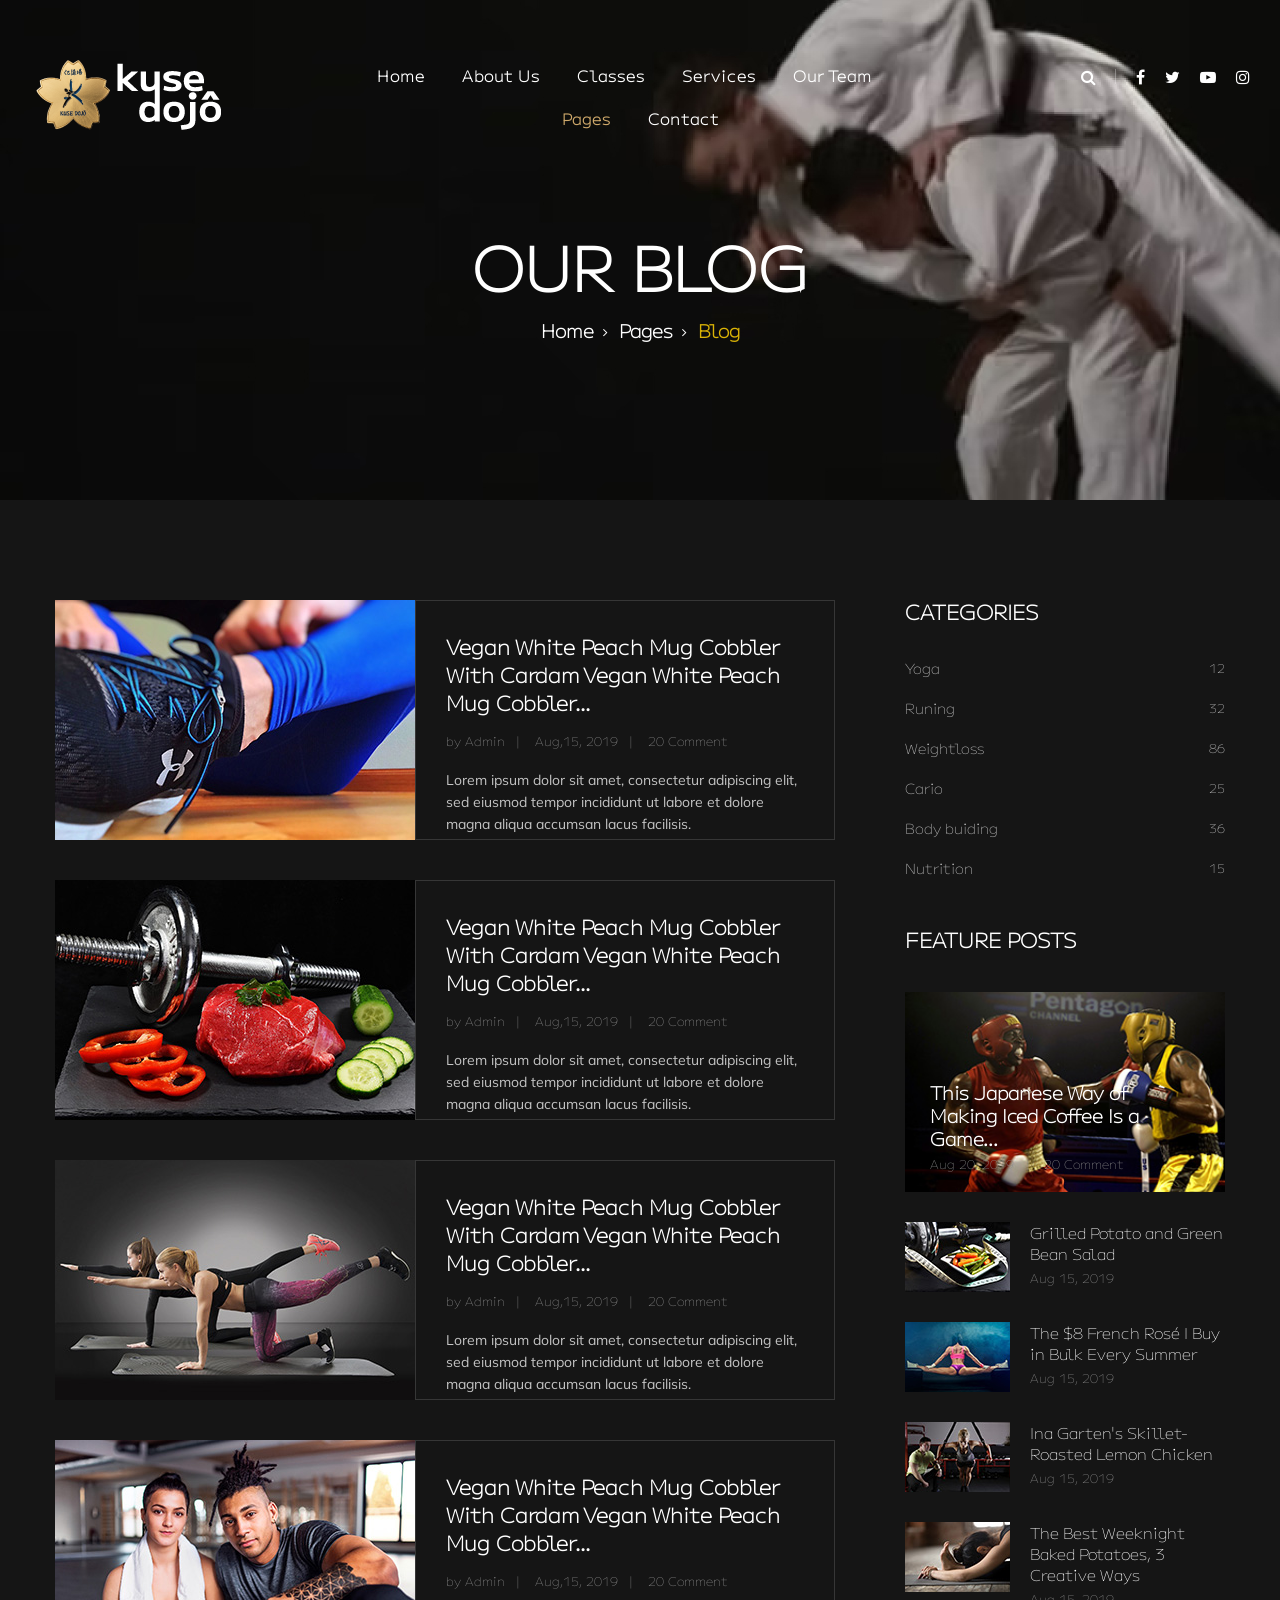
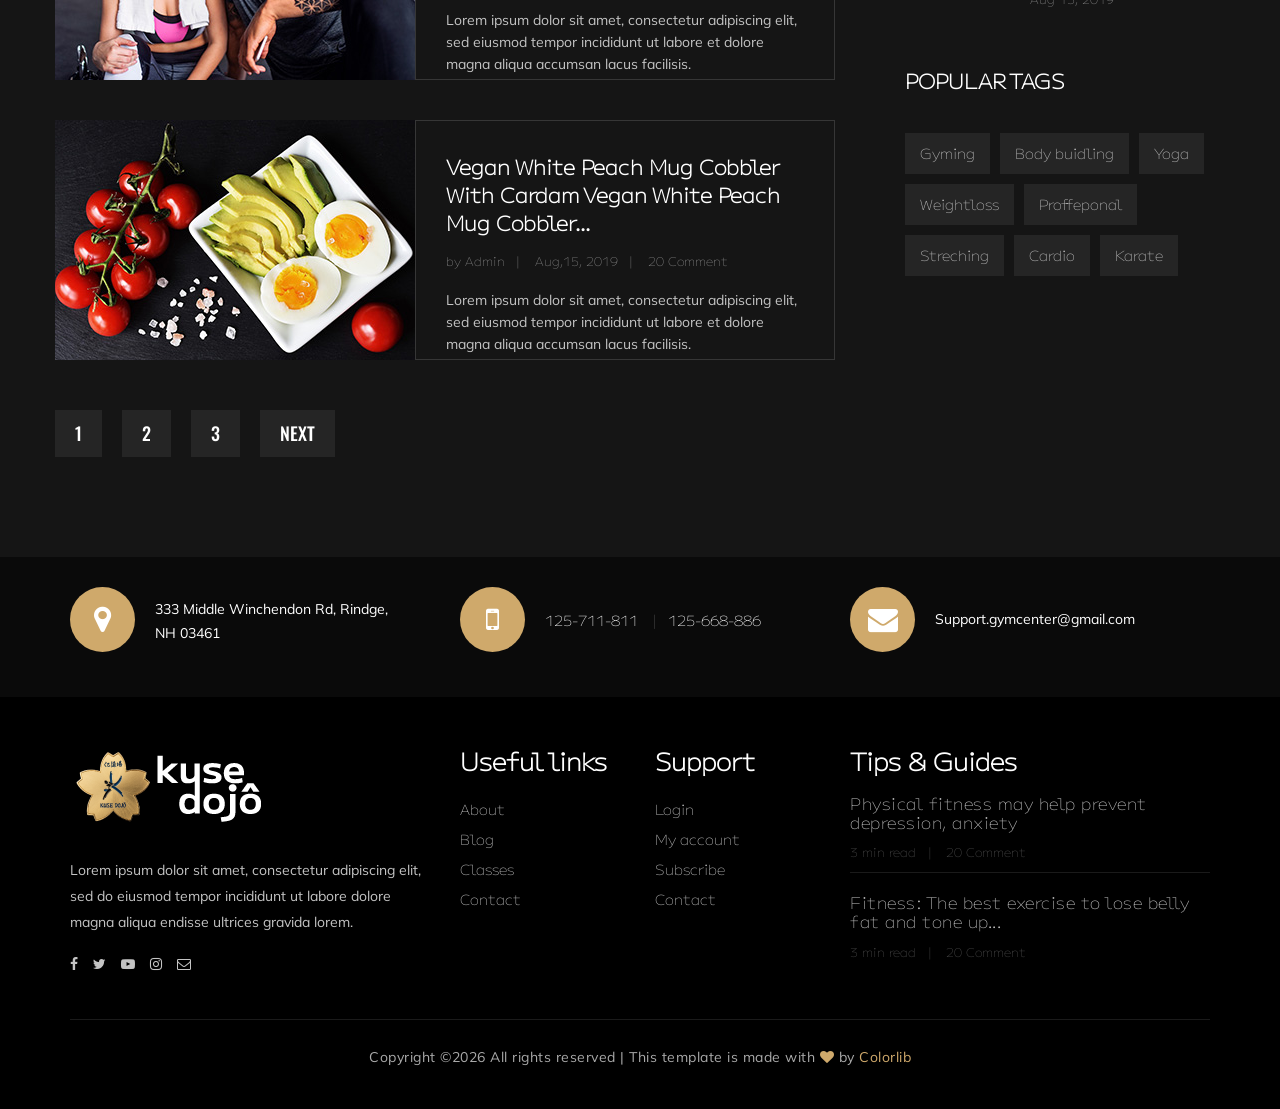
<file: blog.html>
<!DOCTYPE html>
<html lang="zxx">

<head>
    <meta charset="UTF-8">
    <meta name="description" content="Gym Template">
    <meta name="keywords" content="Gym, unica, creative, html">
    <meta name="viewport" content="width=device-width, initial-scale=1.0">
    <meta http-equiv="X-UA-Compatible" content="ie=edge">
    <title>Gym | Template</title>

    <!-- Google Font -->
    <link href="https://fonts.googleapis.com/css?family=Muli:300,400,500,600,700,800,900&display=swap" rel="stylesheet">
    <link href="https://fonts.googleapis.com/css?family=Oswald:300,400,500,600,700&display=swap" rel="stylesheet">

    <!-- Css Styles -->
    <link rel="stylesheet" href="css/bootstrap.min.css" type="text/css">
    <link rel="stylesheet" href="css/font-awesome.min.css" type="text/css">
    <link rel="stylesheet" href="css/flaticon.css" type="text/css">
    <link rel="stylesheet" href="css/owl.carousel.min.css" type="text/css">
    <link rel="stylesheet" href="css/barfiller.css" type="text/css">
    <link rel="stylesheet" href="css/magnific-popup.css" type="text/css">
    <link rel="stylesheet" href="css/slicknav.min.css" type="text/css">
    <link rel="stylesheet" href="css/style.css" type="text/css">
</head>

<body>
    <!-- Page Preloder -->
    <div id="preloder">
        <div class="loader"></div>
    </div>

    <!-- Offcanvas Menu Section Begin -->
    <div class="offcanvas-menu-overlay"></div>
    <div class="offcanvas-menu-wrapper">
        <div class="canvas-close">
            <i class="fa fa-close"></i>
        </div>
        <div class="canvas-search search-switch">
            <i class="fa fa-search"></i>
        </div>
        <nav class="canvas-menu mobile-menu">
            <ul>
                <li><a href="./index.html">Home</a></li>
                <li><a href="./about-us.html">About Us</a></li>
                <li><a href="./class-details.html">Classes</a></li>
                <li><a href="./services.html">Services</a></li>
                <li><a href="./team.html">Our Team</a></li>
                <li><a href="#">Pages</a>
                    <ul class="dropdown">
                        <li><a href="./about-us.html">About us</a></li>
                        <li><a href="./class-timetable.html">Classes timetable</a></li>
                        <li><a href="./bmi-calculator.html">Bmi calculate</a></li>
                        <li><a href="./team.html">Our team</a></li>
                        <li><a href="./gallery.html">Gallery</a></li>
                        <li><a href="./blog.html">Our blog</a></li>
                        <li><a href="./404.html">404</a></li>
                    </ul>
                </li>
                <li><a href="./contact.html">Contact</a></li>
            </ul>
        </nav>
        <div id="mobile-menu-wrap"></div>
        <div class="canvas-social">
            <a href="#"><i class="fa fa-facebook"></i></a>
            <a href="#"><i class="fa fa-twitter"></i></a>
            <a href="#"><i class="fa fa-youtube-play"></i></a>
            <a href="#"><i class="fa fa-instagram"></i></a>
        </div>
    </div>
    <!-- Offcanvas Menu Section End -->

    <!-- Header Section Begin -->
    <header class="header-section">
        <div class="container-fluid">
            <div class="row">
                <div class="col-lg-3">
                    <div class="logo">
                        <a href="./index.html">
                            <img src="img/logo.png" alt="">
                        </a>
                    </div>
                </div>
                <div class="col-lg-6">
                    <nav class="nav-menu">
                        <ul>
                            <li><a href="./index.html">Home</a></li>
                            <li><a href="./about-us.html">About Us</a></li>
                            <li><a href="./class-details.html">Classes</a></li>
                            <li><a href="./services.html">Services</a></li>
                            <li><a href="./team.html">Our Team</a></li>
                            <li class="active"><a href="#">Pages</a>
                                <ul class="dropdown">
                                    <li><a href="./about-us.html">About us</a></li>
                                    <li><a href="./class-timetable.html">Classes timetable</a></li>
                                    <li><a href="./bmi-calculator.html">Bmi calculate</a></li>
                                    <li><a href="./team.html">Our team</a></li>
                                    <li><a href="./gallery.html">Gallery</a></li>
                                    <li><a href="./blog.html">Our blog</a></li>
                                    <li><a href="./404.html">404</a></li>
                                </ul>
                            </li>
                            <li><a href="./contact.html">Contact</a></li>
                        </ul>
                    </nav>
                </div>
                <div class="col-lg-3">
                    <div class="top-option">
                        <div class="to-search search-switch">
                            <i class="fa fa-search"></i>
                        </div>
                        <div class="to-social">
                            <a href="#"><i class="fa fa-facebook"></i></a>
                            <a href="#"><i class="fa fa-twitter"></i></a>
                            <a href="#"><i class="fa fa-youtube-play"></i></a>
                            <a href="#"><i class="fa fa-instagram"></i></a>
                        </div>
                    </div>
                </div>
            </div>
            <div class="canvas-open">
                <i class="fa fa-bars"></i>
            </div>
        </div>
    </header>
    <!-- Header End -->

    <!-- Breadcrumb Section Begin -->
    <section class="breadcrumb-section set-bg" data-setbg="img/breadcrumb-bg.jpg">
        <div class="container">
            <div class="row">
                <div class="col-lg-12 text-center">
                    <div class="breadcrumb-text">
                        <h2>Our Blog</h2>
                        <div class="bt-option">
                            <a href="./index.html">Home</a>
                            <a href="#">Pages</a>
                            <span>Blog</span>
                        </div>
                    </div>
                </div>
            </div>
        </div>
    </section>
    <!-- Breadcrumb Section End -->

    <!-- Blog Section Begin -->
    <section class="blog-section spad">
        <div class="container">
            <div class="row">
                <div class="col-lg-8 p-0">
                    <div class="blog-item">
                        <div class="bi-pic">
                            <img src="img/blog/blog-1.jpg" alt="">
                        </div>
                        <div class="bi-text">
                            <h5><a href="./blog-details.html">Vegan White Peach Mug Cobbler With Cardam Vegan White Peach Mug
                                    Cobbler...</a></h5>
                            <ul>
                                <li>by Admin</li>
                                <li>Aug,15, 2019</li>
                                <li>20 Comment</li>
                            </ul>
                            <p>Lorem ipsum dolor sit amet, consectetur adipiscing elit, sed eiusmod tempor incididunt ut
                                labore et dolore magna aliqua accumsan lacus facilisis.</p>
                        </div>
                    </div>
                    <div class="blog-item">
                        <div class="bi-pic">
                            <img src="img/blog/blog-2.jpg" alt="">
                        </div>
                        <div class="bi-text">
                            <h5><a href="./blog-details.html">Vegan White Peach Mug Cobbler With Cardam Vegan White Peach Mug
                                    Cobbler...</a></h5>
                            <ul>
                                <li>by Admin</li>
                                <li>Aug,15, 2019</li>
                                <li>20 Comment</li>
                            </ul>
                            <p>Lorem ipsum dolor sit amet, consectetur adipiscing elit, sed eiusmod tempor incididunt ut
                                labore et dolore magna aliqua accumsan lacus facilisis.</p>
                        </div>
                    </div>
                    <div class="blog-item">
                        <div class="bi-pic">
                            <img src="img/blog/blog-3.jpg" alt="">
                        </div>
                        <div class="bi-text">
                            <h5><a href="./blog-details.html">Vegan White Peach Mug Cobbler With Cardam Vegan White Peach Mug
                                    Cobbler...</a></h5>
                            <ul>
                                <li>by Admin</li>
                                <li>Aug,15, 2019</li>
                                <li>20 Comment</li>
                            </ul>
                            <p>Lorem ipsum dolor sit amet, consectetur adipiscing elit, sed eiusmod tempor incididunt ut
                                labore et dolore magna aliqua accumsan lacus facilisis.</p>
                        </div>
                    </div>
                    <div class="blog-item">
                        <div class="bi-pic">
                            <img src="img/blog/blog-4.jpg" alt="">
                        </div>
                        <div class="bi-text">
                            <h5><a href="./blog-details.html">Vegan White Peach Mug Cobbler With Cardam Vegan White Peach Mug
                                    Cobbler...</a></h5>
                            <ul>
                                <li>by Admin</li>
                                <li>Aug,15, 2019</li>
                                <li>20 Comment</li>
                            </ul>
                            <p>Lorem ipsum dolor sit amet, consectetur adipiscing elit, sed eiusmod tempor incididunt ut
                                labore et dolore magna aliqua accumsan lacus facilisis.</p>
                        </div>
                    </div>
                    <div class="blog-item">
                        <div class="bi-pic">
                            <img src="img/blog/blog-5.jpg" alt="">
                        </div>
                        <div class="bi-text">
                            <h5><a href="./blog-details.html">Vegan White Peach Mug Cobbler With Cardam Vegan White Peach Mug
                                    Cobbler...</a></h5>
                            <ul>
                                <li>by Admin</li>
                                <li>Aug,15, 2019</li>
                                <li>20 Comment</li>
                            </ul>
                            <p>Lorem ipsum dolor sit amet, consectetur adipiscing elit, sed eiusmod tempor incididunt ut
                                labore et dolore magna aliqua accumsan lacus facilisis.</p>
                        </div>
                    </div>
                    <div class="blog-pagination">
                        <a href="#">1</a>
                        <a href="#">2</a>
                        <a href="#">3</a>
                        <a href="#">Next</a>
                    </div>
                </div>
                <div class="col-lg-4 col-md-8 p-0">
                    <div class="sidebar-option">
                        <div class="so-categories">
                            <h5 class="title">Categories</h5>
                            <ul>
                                <li><a href="#">Yoga <span>12</span></a></li>
                                <li><a href="#">Runing <span>32</span></a></li>
                                <li><a href="#">Weightloss <span>86</span></a></li>
                                <li><a href="#">Cario <span>25</span></a></li>
                                <li><a href="#">Body buiding <span>36</span></a></li>
                                <li><a href="#">Nutrition <span>15</span></a></li>
                            </ul>
                        </div>
                        <div class="so-latest">
                            <h5 class="title">Feature posts</h5>
                            <div class="latest-large set-bg" data-setbg="img/letest-blog/latest-1.jpg">
                                <div class="ll-text">
                                    <h5><a href="./blog-details.html">This Japanese Way of Making Iced Coffee Is a Game...</a></h5>
                                    <ul>
                                        <li>Aug 20, 2019</li>
                                        <li>20 Comment</li>
                                    </ul>
                                </div>
                            </div>
                            <div class="latest-item">
                                <div class="li-pic">
                                    <img src="img/letest-blog/latest-2.jpg" alt="">
                                </div>
                                <div class="li-text">
                                    <h6><a href="./blog-details.html">Grilled Potato and Green Bean Salad</a></h6>
                                    <span class="li-time">Aug 15, 2019</span>
                                </div>
                            </div>
                            <div class="latest-item">
                                <div class="li-pic">
                                    <img src="img/letest-blog/latest-3.jpg" alt="">
                                </div>
                                <div class="li-text">
                                    <h6><a href="./blog-details.html">The $8 French Rosé I Buy in Bulk Every Summer</a></h6>
                                    <span class="li-time">Aug 15, 2019</span>
                                </div>
                            </div>
                            <div class="latest-item">
                                <div class="li-pic">
                                    <img src="img/letest-blog/latest-4.jpg" alt="">
                                </div>
                                <div class="li-text">
                                    <h6><a href="./blog-details.html">Ina Garten's Skillet-Roasted Lemon Chicken</a></h6>
                                    <span class="li-time">Aug 15, 2019</span>
                                </div>
                            </div>
                            <div class="latest-item">
                                <div class="li-pic">
                                    <img src="img/letest-blog/latest-5.jpg" alt="">
                                </div>
                                <div class="li-text">
                                    <h6><a href="./blog-details.html">The Best Weeknight Baked Potatoes, 3 Creative Ways</a></h6>
                                    <span class="li-time">Aug 15, 2019</span>
                                </div>
                            </div>
                        </div>
                        <div class="so-tags">
                            <h5 class="title">Popular tags</h5>
                            <a href="#">Gyming</a>
                            <a href="#">Body buidling</a>
                            <a href="#">Yoga</a>
                            <a href="#">Weightloss</a>
                            <a href="#">Proffeponal</a>
                            <a href="#">Streching</a>
                            <a href="#">Cardio</a>
                            <a href="#">Karate</a>
                        </div>
                    </div>
                </div>
            </div>
        </div>
    </section>
    <!-- Blog Section End -->

    <!-- Get In Touch Section Begin -->
    <div class="gettouch-section">
        <div class="container">
            <div class="row">
                <div class="col-md-4">
                    <div class="gt-text">
                        <i class="fa fa-map-marker"></i>
                        <p>333 Middle Winchendon Rd, Rindge,<br/> NH 03461</p>
                    </div>
                </div>
                <div class="col-md-4">
                    <div class="gt-text">
                        <i class="fa fa-mobile"></i>
                        <ul>
                            <li>125-711-811</li>
                            <li>125-668-886</li>
                        </ul>
                    </div>
                </div>
                <div class="col-md-4">
                    <div class="gt-text email">
                        <i class="fa fa-envelope"></i>
                        <p>Support.gymcenter@gmail.com</p>
                    </div>
                </div>
            </div>
        </div>
    </div>
    <!-- Get In Touch Section End -->

    <!-- Footer Section Begin -->
    <section class="footer-section">
        <div class="container">
            <div class="row">
                <div class="col-lg-4">
                    <div class="fs-about">
                        <div class="fa-logo">
                            <a href="#"><img src="img/logo.png" alt=""></a>
                        </div>
                        <p>Lorem ipsum dolor sit amet, consectetur adipiscing elit, sed do eiusmod tempor incididunt ut
                            labore dolore magna aliqua endisse ultrices gravida lorem.</p>
                        <div class="fa-social">
                            <a href="#"><i class="fa fa-facebook"></i></a>
                            <a href="#"><i class="fa fa-twitter"></i></a>
                            <a href="#"><i class="fa fa-youtube-play"></i></a>
                            <a href="#"><i class="fa fa-instagram"></i></a>
                            <a href="#"><i class="fa  fa-envelope-o"></i></a>
                        </div>
                    </div>
                </div>
                <div class="col-lg-2 col-md-3 col-sm-6">
                    <div class="fs-widget">
                        <h4>Useful links</h4>
                        <ul>
                            <li><a href="#">About</a></li>
                            <li><a href="#">Blog</a></li>
                            <li><a href="#">Classes</a></li>
                            <li><a href="#">Contact</a></li>
                        </ul>
                    </div>
                </div>
                <div class="col-lg-2 col-md-3 col-sm-6">
                    <div class="fs-widget">
                        <h4>Support</h4>
                        <ul>
                            <li><a href="#">Login</a></li>
                            <li><a href="#">My account</a></li>
                            <li><a href="#">Subscribe</a></li>
                            <li><a href="#">Contact</a></li>
                        </ul>
                    </div>
                </div>
                <div class="col-lg-4 col-md-6">
                    <div class="fs-widget">
                        <h4>Tips & Guides</h4>
                        <div class="fw-recent">
                            <h6><a href="./blog-details.html">Physical fitness may help prevent depression, anxiety</a></h6>
                            <ul>
                                <li>3 min read</li>
                                <li>20 Comment</li>
                            </ul>
                        </div>
                        <div class="fw-recent">
                            <h6><a href="./blog-details.html">Fitness: The best exercise to lose belly fat and tone up...</a></h6>
                            <ul>
                                <li>3 min read</li>
                                <li>20 Comment</li>
                            </ul>
                        </div>
                    </div>
                </div>
            </div>
            <div class="row">
                <div class="col-lg-12 text-center">
                    <div class="copyright-text">
                        <p><!-- Link back to Colorlib can't be removed. Template is licensed under CC BY 3.0. -->
  Copyright &copy;<script>document.write(new Date().getFullYear());</script> All rights reserved | This template is made with <i class="fa fa-heart" aria-hidden="true"></i> by <a href="https://colorlib.com" target="_blank">Colorlib</a>
  <!-- Link back to Colorlib can't be removed. Template is licensed under CC BY 3.0. --></p>
                    </div>
                </div>
            </div>
        </div>
    </section>
    <!-- Footer Section End -->

    <!-- Search model Begin -->
    <div class="search-model">
        <div class="h-100 d-flex align-items-center justify-content-center">
            <div class="search-close-switch">+</div>
            <form class="search-model-form">
                <input type="text" id="search-input" placeholder="Search here.....">
            </form>
        </div>
    </div>
    <!-- Search model end -->

    <!-- Js Plugins -->
    <script src="js/jquery-3.3.1.min.js"></script>
    <script src="js/bootstrap.min.js"></script>
    <script src="js/jquery.magnific-popup.min.js"></script>
    <script src="js/masonry.pkgd.min.js"></script>
    <script src="js/jquery.barfiller.js"></script>
    <script src="js/jquery.slicknav.js"></script>
    <script src="js/owl.carousel.min.js"></script>
    <script src="js/main.js"></script>



</body>

</html>
</file>
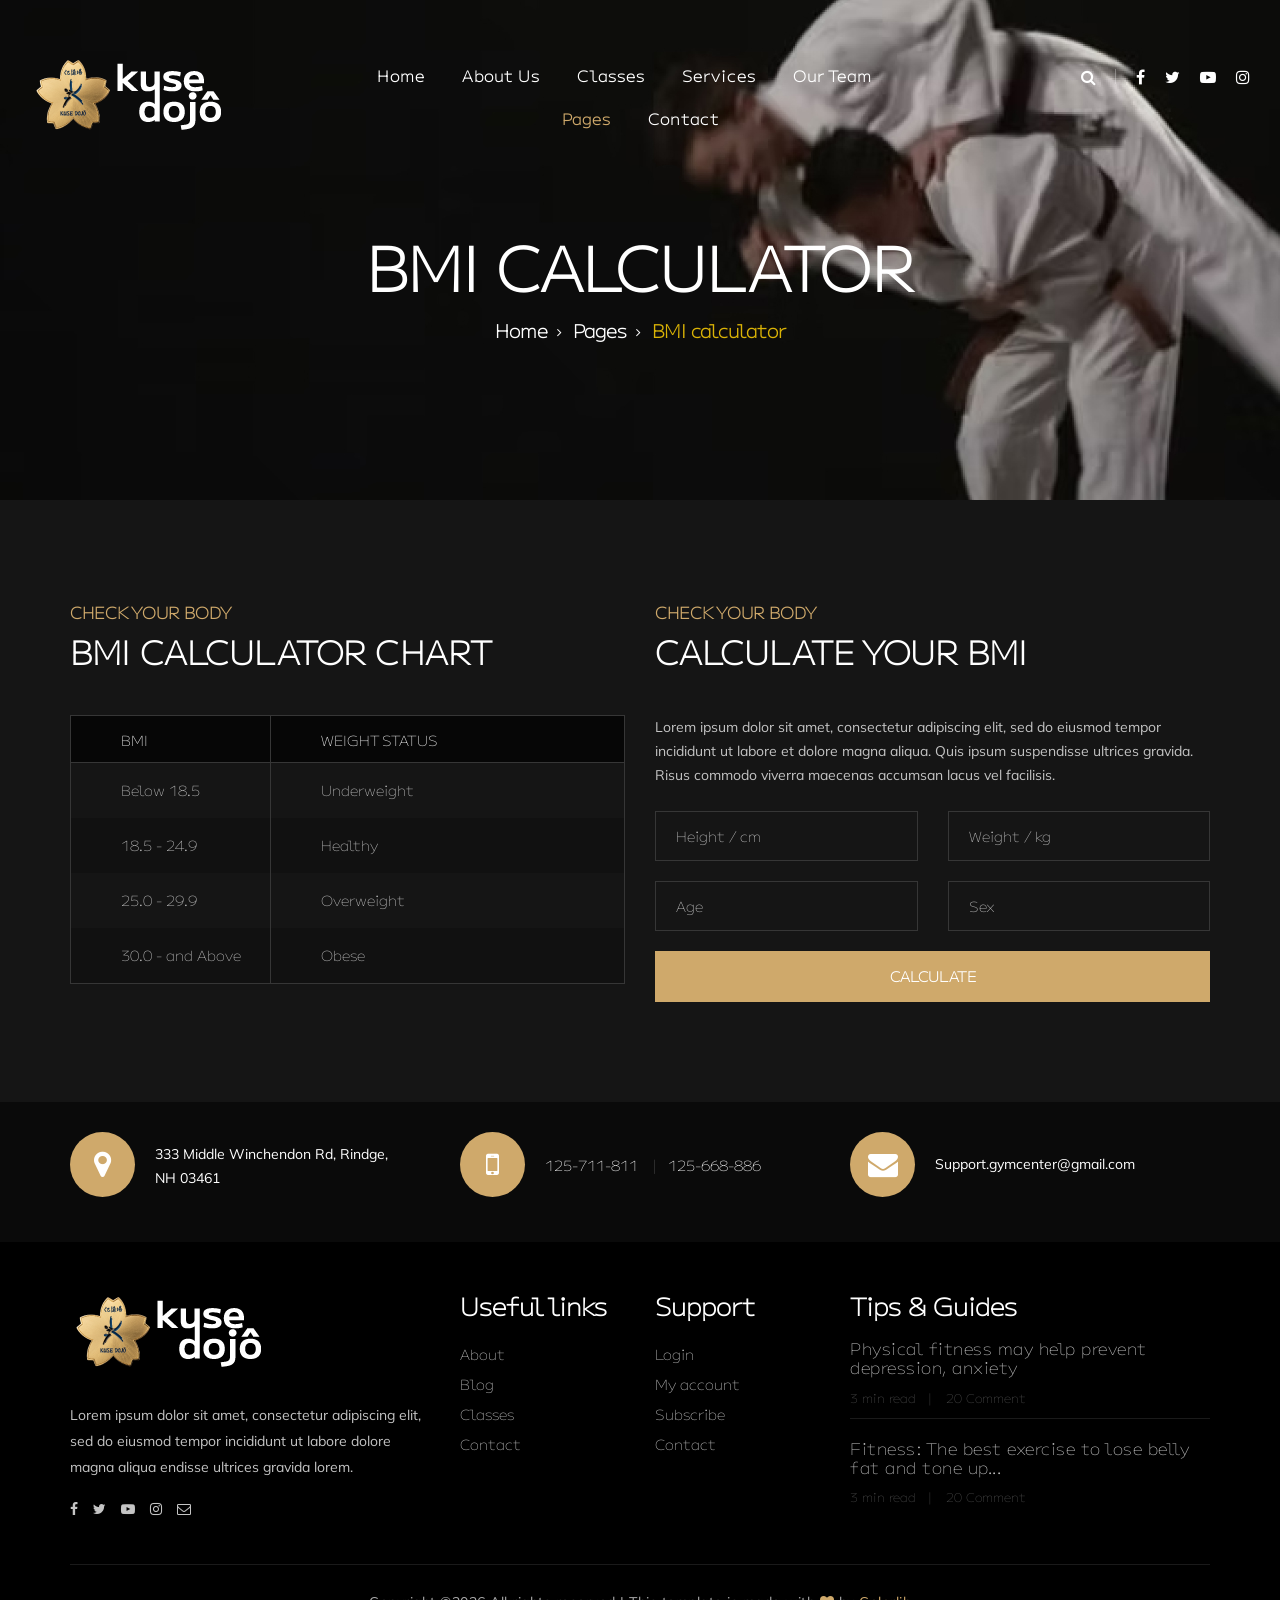
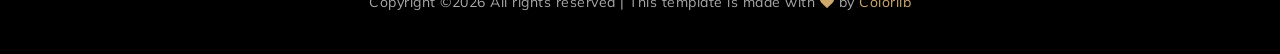
<file: bmi-calculator.html>
<!DOCTYPE html>
<html lang="zxx">

<head>
    <meta charset="UTF-8">
    <meta name="description" content="Gym Template">
    <meta name="keywords" content="Gym, unica, creative, html">
    <meta name="viewport" content="width=device-width, initial-scale=1.0">
    <meta http-equiv="X-UA-Compatible" content="ie=edge">
    <title>Gym | Template</title>

    <!-- Google Font -->
    <link href="https://fonts.googleapis.com/css?family=Muli:300,400,500,600,700,800,900&display=swap" rel="stylesheet">
    <link href="https://fonts.googleapis.com/css?family=Oswald:300,400,500,600,700&display=swap" rel="stylesheet">

    <!-- Css Styles -->
    <link rel="stylesheet" href="css/bootstrap.min.css" type="text/css">
    <link rel="stylesheet" href="css/font-awesome.min.css" type="text/css">
    <link rel="stylesheet" href="css/flaticon.css" type="text/css">
    <link rel="stylesheet" href="css/owl.carousel.min.css" type="text/css">
    <link rel="stylesheet" href="css/barfiller.css" type="text/css">
    <link rel="stylesheet" href="css/magnific-popup.css" type="text/css">
    <link rel="stylesheet" href="css/slicknav.min.css" type="text/css">
    <link rel="stylesheet" href="css/style.css" type="text/css">
</head>

<body>
    <!-- Page Preloder -->
    <div id="preloder">
        <div class="loader"></div>
    </div>

    <!-- Offcanvas Menu Section Begin -->
    <div class="offcanvas-menu-overlay"></div>
    <div class="offcanvas-menu-wrapper">
        <div class="canvas-close">
            <i class="fa fa-close"></i>
        </div>
        <div class="canvas-search search-switch">
            <i class="fa fa-search"></i>
        </div>
        <nav class="canvas-menu mobile-menu">
            <ul>
                <li><a href="./index.html">Home</a></li>
                <li><a href="./about-us.html">About Us</a></li>
                <li><a href="./class-details.html">Classes</a></li>
                <li><a href="./services.html">Services</a></li>
                <li><a href="./team.html">Our Team</a></li>
                <li><a href="#">Pages</a>
                    <ul class="dropdown">
                        <li><a href="./about-us.html">About us</a></li>
                        <li><a href="./class-timetable.html">Classes timetable</a></li>
                        <li><a href="./bmi-calculator.html">Bmi calculate</a></li>
                        <li><a href="./team.html">Our team</a></li>
                        <li><a href="./gallery.html">Gallery</a></li>
                        <li><a href="./blog.html">Our blog</a></li>
                        <li><a href="./404.html">404</a></li>
                    </ul>
                </li>
                <li><a href="./contact.html">Contact</a></li>
            </ul>
        </nav>
        <div id="mobile-menu-wrap"></div>
        <div class="canvas-social">
            <a href="#"><i class="fa fa-facebook"></i></a>
            <a href="#"><i class="fa fa-twitter"></i></a>
            <a href="#"><i class="fa fa-youtube-play"></i></a>
            <a href="#"><i class="fa fa-instagram"></i></a>
        </div>
    </div>
    <!-- Offcanvas Menu Section End -->

    <!-- Header Section Begin -->
    <header class="header-section">
        <div class="container-fluid">
            <div class="row">
                <div class="col-lg-3">
                    <div class="logo">
                        <a href="./index.html">
                            <img src="img/logo.png" alt="">
                        </a>
                    </div>
                </div>
                <div class="col-lg-6">
                    <nav class="nav-menu">
                        <ul>
                            <li><a href="./index.html">Home</a></li>
                            <li><a href="./about-us.html">About Us</a></li>
                            <li><a href="./class-details.html">Classes</a></li>
                            <li><a href="./services.html">Services</a></li>
                            <li><a href="./team.html">Our Team</a></li>
                            <li class="active"><a href="#">Pages</a>
                                <ul class="dropdown">
                                    <li><a href="./about-us.html">About us</a></li>
                                    <li><a href="./class-timetable.html">Classes timetable</a></li>
                                    <li><a href="./bmi-calculator.html">Bmi calculate</a></li>
                                    <li><a href="./team.html">Our team</a></li>
                                    <li><a href="./gallery.html">Gallery</a></li>
                                    <li><a href="./blog.html">Our blog</a></li>
                                    <li><a href="./404.html">404</a></li>
                                </ul>
                            </li>
                            <li><a href="./contact.html">Contact</a></li>
                        </ul>
                    </nav>
                </div>
                <div class="col-lg-3">
                    <div class="top-option">
                        <div class="to-search search-switch">
                            <i class="fa fa-search"></i>
                        </div>
                        <div class="to-social">
                            <a href="#"><i class="fa fa-facebook"></i></a>
                            <a href="#"><i class="fa fa-twitter"></i></a>
                            <a href="#"><i class="fa fa-youtube-play"></i></a>
                            <a href="#"><i class="fa fa-instagram"></i></a>
                        </div>
                    </div>
                </div>
            </div>
            <div class="canvas-open">
                <i class="fa fa-bars"></i>
            </div>
        </div>
    </header>
    <!-- Header End -->

    <!-- Breadcrumb Section Begin -->
    <section class="breadcrumb-section set-bg" data-setbg="img/breadcrumb-bg.jpg">
        <div class="container">
            <div class="row">
                <div class="col-lg-12 text-center">
                    <div class="breadcrumb-text">
                        <h2>BMI calculator</h2>
                        <div class="bt-option">
                            <a href="./index.html">Home</a>
                            <a href="#">Pages</a>
                            <span>BMI calculator</span>
                        </div>
                    </div>
                </div>
            </div>
        </div>
    </section>
    <!-- Breadcrumb Section End -->

    <!-- BMI Calculator Section Begin -->
    <section class="bmi-calculator-section spad">
        <div class="container">
            <div class="row">
                <div class="col-lg-6">
                    <div class="section-title chart-title">
                        <span>check your body</span>
                        <h2>BMI CALCULATOR CHART</h2>
                    </div>
                    <div class="chart-table">
                        <table>
                            <thead>
                                <tr>
                                    <th>Bmi</th>
                                    <th>WEIGHT STATUS</th>
                                </tr>
                            </thead>
                            <tbody>
                                <tr>
                                    <td class="point">Below 18.5</td>
                                    <td>Underweight</td>
                                </tr>
                                <tr>
                                    <td class="point">18.5 - 24.9</td>
                                    <td>Healthy</td>
                                </tr>
                                <tr>
                                    <td class="point">25.0 - 29.9</td>
                                    <td>Overweight</td>
                                </tr>
                                <tr>
                                    <td class="point">30.0 - and Above</td>
                                    <td>Obese</td>
                                </tr>
                            </tbody>
                        </table>
                    </div>
                </div>
                <div class="col-lg-6">
                    <div class="section-title chart-calculate-title">
                        <span>check your body</span>
                        <h2>CALCULATE YOUR BMI</h2>
                    </div>
                    <div class="chart-calculate-form">
                        <p>Lorem ipsum dolor sit amet, consectetur adipiscing elit, sed do eiusmod tempor incididunt ut
                            labore et dolore magna aliqua. Quis ipsum suspendisse ultrices gravida. Risus commodo
                            viverra maecenas accumsan lacus vel facilisis.</p>
                        <form action="#">
                            <div class="row">
                                <div class="col-sm-6">
                                    <input type="text" placeholder="Height / cm">
                                </div>
                                <div class="col-sm-6">
                                    <input type="text" placeholder="Weight / kg">
                                </div>
                                <div class="col-sm-6">
                                    <input type="text" placeholder="Age">
                                </div>
                                <div class="col-sm-6">
                                    <input type="text" placeholder="Sex">
                                </div>
                                <div class="col-lg-12">
                                    <button type="submit">Calculate</button>
                                </div>
                            </div>
                        </form>
                    </div>
                </div>
            </div>
        </div>
    </section>
    <!-- BMI Calculator Section End -->

    <!-- Get In Touch Section Begin -->
    <div class="gettouch-section">
        <div class="container">
            <div class="row">
                <div class="col-md-4">
                    <div class="gt-text">
                        <i class="fa fa-map-marker"></i>
                        <p>333 Middle Winchendon Rd, Rindge,<br/> NH 03461</p>
                    </div>
                </div>
                <div class="col-md-4">
                    <div class="gt-text">
                        <i class="fa fa-mobile"></i>
                        <ul>
                            <li>125-711-811</li>
                            <li>125-668-886</li>
                        </ul>
                    </div>
                </div>
                <div class="col-md-4">
                    <div class="gt-text email">
                        <i class="fa fa-envelope"></i>
                        <p>Support.gymcenter@gmail.com</p>
                    </div>
                </div>
            </div>
        </div>
    </div>
    <!-- Get In Touch Section End -->

    <!-- Footer Section Begin -->
    <section class="footer-section">
        <div class="container">
            <div class="row">
                <div class="col-lg-4">
                    <div class="fs-about">
                        <div class="fa-logo">
                            <a href="#"><img src="img/logo.png" alt=""></a>
                        </div>
                        <p>Lorem ipsum dolor sit amet, consectetur adipiscing elit, sed do eiusmod tempor incididunt ut
                            labore dolore magna aliqua endisse ultrices gravida lorem.</p>
                        <div class="fa-social">
                            <a href="#"><i class="fa fa-facebook"></i></a>
                            <a href="#"><i class="fa fa-twitter"></i></a>
                            <a href="#"><i class="fa fa-youtube-play"></i></a>
                            <a href="#"><i class="fa fa-instagram"></i></a>
                            <a href="#"><i class="fa  fa-envelope-o"></i></a>
                        </div>
                    </div>
                </div>
                <div class="col-lg-2 col-md-3 col-sm-6">
                    <div class="fs-widget">
                        <h4>Useful links</h4>
                        <ul>
                            <li><a href="#">About</a></li>
                            <li><a href="#">Blog</a></li>
                            <li><a href="#">Classes</a></li>
                            <li><a href="#">Contact</a></li>
                        </ul>
                    </div>
                </div>
                <div class="col-lg-2 col-md-3 col-sm-6">
                    <div class="fs-widget">
                        <h4>Support</h4>
                        <ul>
                            <li><a href="#">Login</a></li>
                            <li><a href="#">My account</a></li>
                            <li><a href="#">Subscribe</a></li>
                            <li><a href="#">Contact</a></li>
                        </ul>
                    </div>
                </div>
                <div class="col-lg-4 col-md-6">
                    <div class="fs-widget">
                        <h4>Tips & Guides</h4>
                        <div class="fw-recent">
                            <h6><a href="#">Physical fitness may help prevent depression, anxiety</a></h6>
                            <ul>
                                <li>3 min read</li>
                                <li>20 Comment</li>
                            </ul>
                        </div>
                        <div class="fw-recent">
                            <h6><a href="#">Fitness: The best exercise to lose belly fat and tone up...</a></h6>
                            <ul>
                                <li>3 min read</li>
                                <li>20 Comment</li>
                            </ul>
                        </div>
                    </div>
                </div>
            </div>
            <div class="row">
                <div class="col-lg-12 text-center">
                    <div class="copyright-text">
                        <p><!-- Link back to Colorlib can't be removed. Template is licensed under CC BY 3.0. -->
  Copyright &copy;<script>document.write(new Date().getFullYear());</script> All rights reserved | This template is made with <i class="fa fa-heart" aria-hidden="true"></i> by <a href="https://colorlib.com" target="_blank">Colorlib</a>
  <!-- Link back to Colorlib can't be removed. Template is licensed under CC BY 3.0. --></p>
                    </div>
                </div>
            </div>
        </div>
    </section>
    <!-- Footer Section End -->

    <!-- Search model Begin -->
    <div class="search-model">
        <div class="h-100 d-flex align-items-center justify-content-center">
            <div class="search-close-switch">+</div>
            <form class="search-model-form">
                <input type="text" id="search-input" placeholder="Search here.....">
            </form>
        </div>
    </div>
    <!-- Search model end -->

    <!-- Js Plugins -->
    <script src="js/jquery-3.3.1.min.js"></script>
    <script src="js/bootstrap.min.js"></script>
    <script src="js/jquery.magnific-popup.min.js"></script>
    <script src="js/masonry.pkgd.min.js"></script>
    <script src="js/jquery.barfiller.js"></script>
    <script src="js/jquery.slicknav.js"></script>
    <script src="js/owl.carousel.min.js"></script>
    <script src="js/main.js"></script>



</body>

</html>
</file>
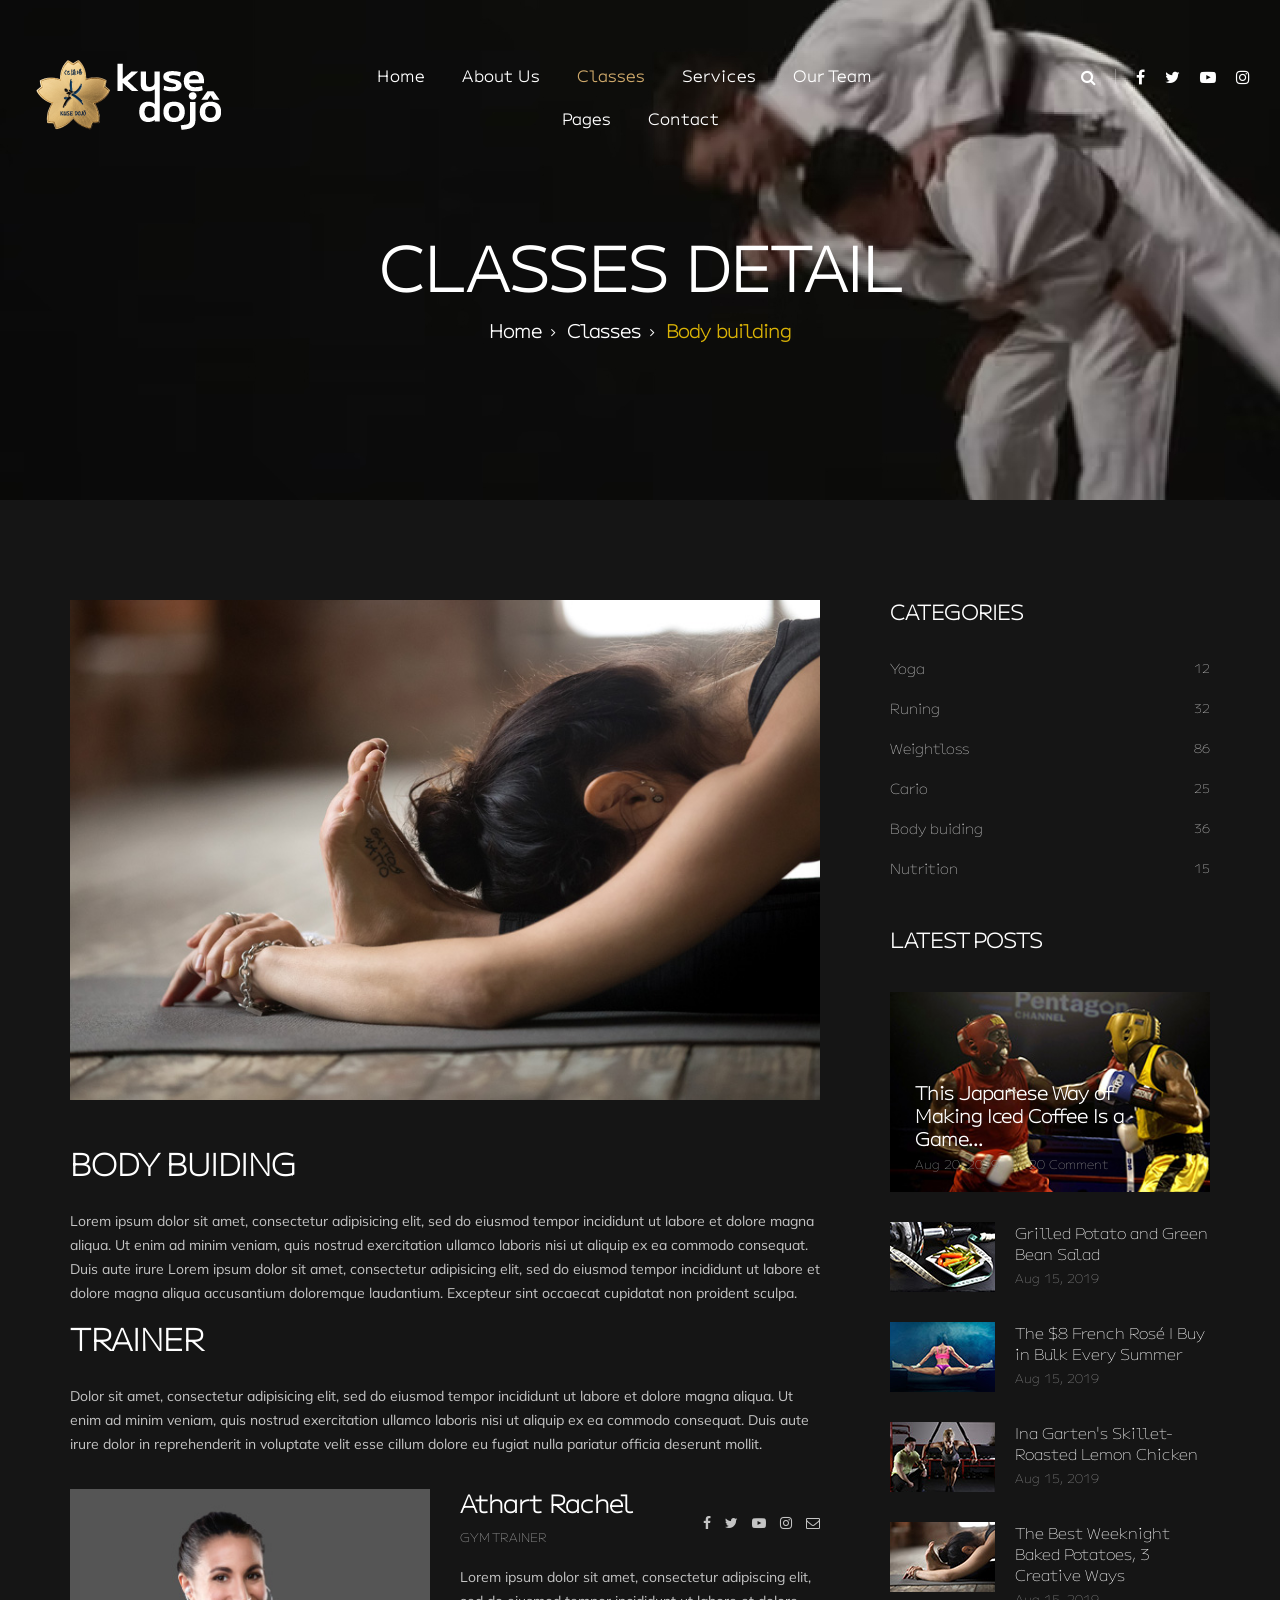
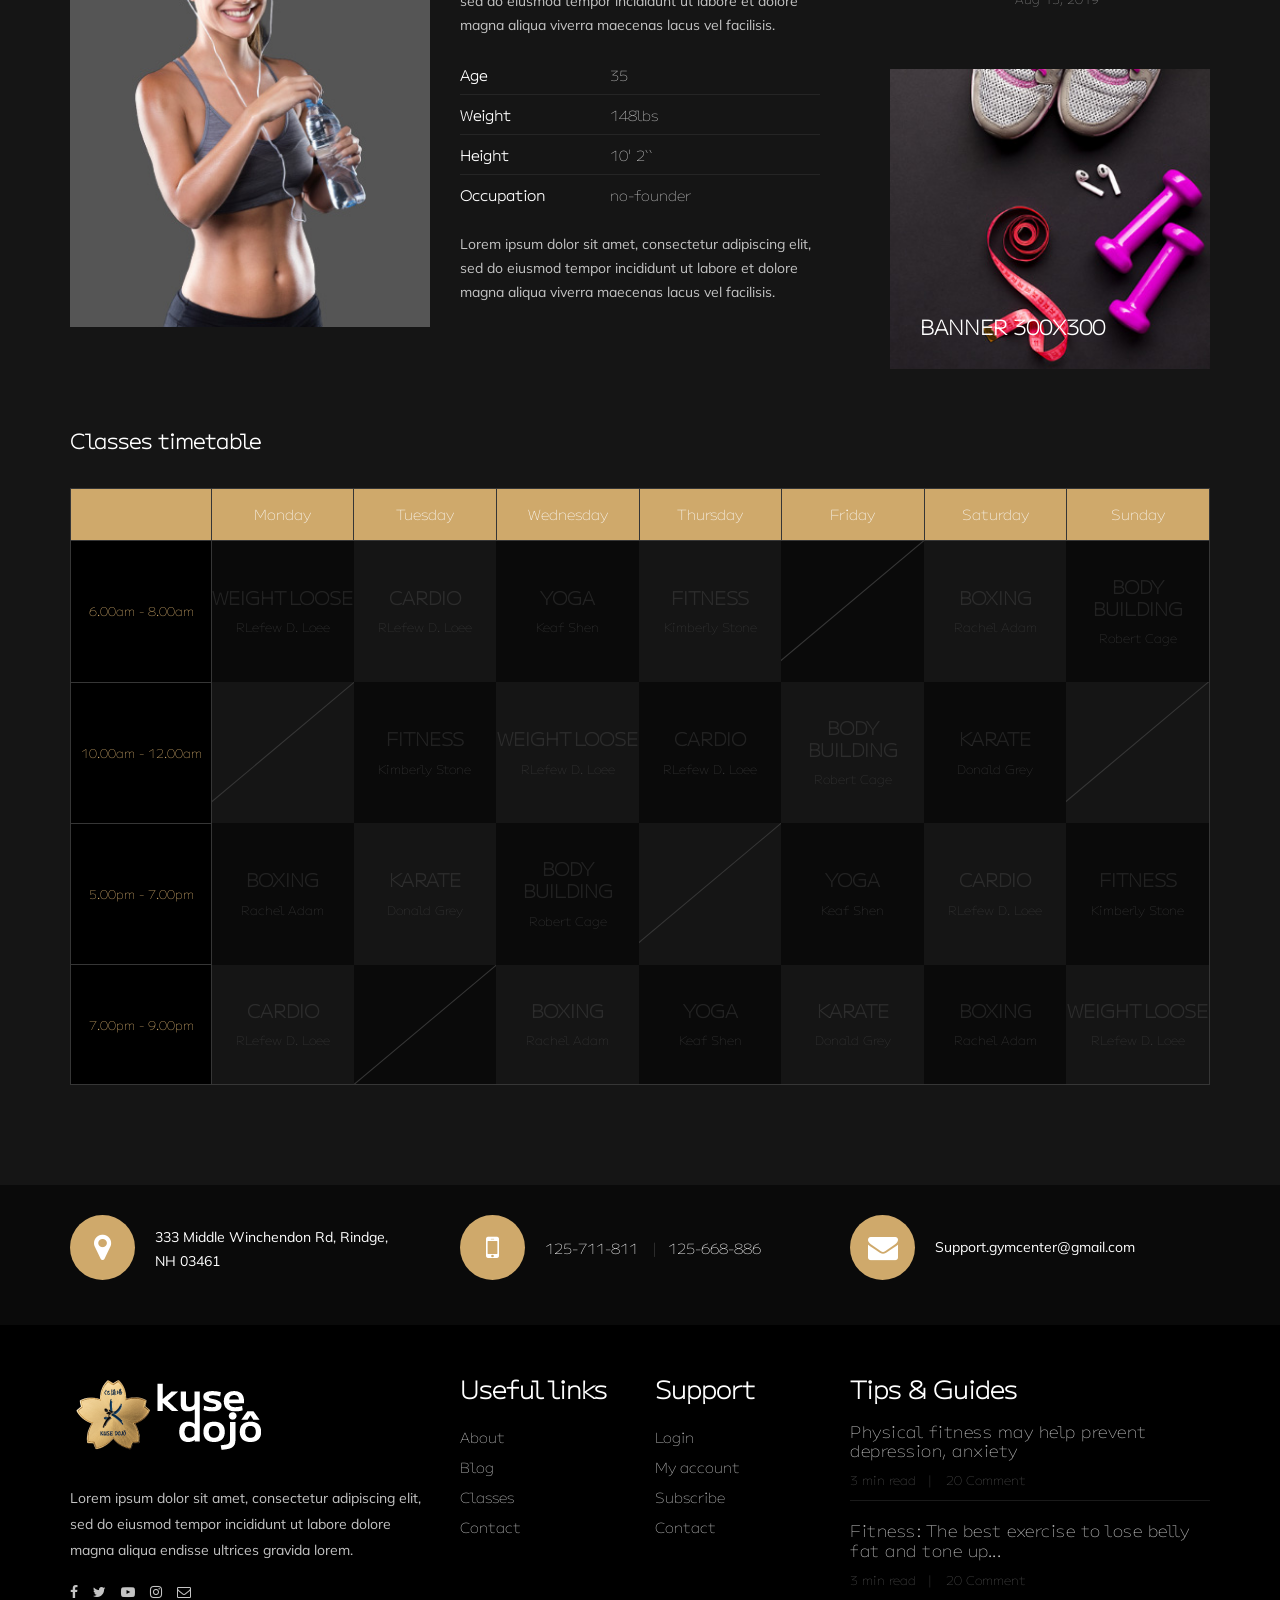
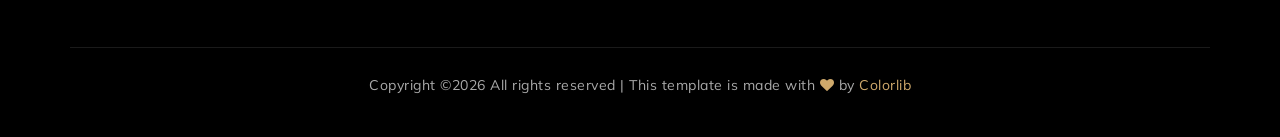
<file: class-details.html>
<!DOCTYPE html>
<html lang="zxx">

<head>
    <meta charset="UTF-8">
    <meta name="description" content="Gym Template">
    <meta name="keywords" content="Gym, unica, creative, html">
    <meta name="viewport" content="width=device-width, initial-scale=1.0">
    <meta http-equiv="X-UA-Compatible" content="ie=edge">
    <title>Gym | Template</title>

    <!-- Google Font -->
    <link href="https://fonts.googleapis.com/css?family=Muli:300,400,500,600,700,800,900&display=swap" rel="stylesheet">
    <link href="https://fonts.googleapis.com/css?family=Oswald:300,400,500,600,700&display=swap" rel="stylesheet">

    <!-- Css Styles -->
    <link rel="stylesheet" href="css/bootstrap.min.css" type="text/css">
    <link rel="stylesheet" href="css/font-awesome.min.css" type="text/css">
    <link rel="stylesheet" href="css/flaticon.css" type="text/css">
    <link rel="stylesheet" href="css/owl.carousel.min.css" type="text/css">
    <link rel="stylesheet" href="css/barfiller.css" type="text/css">
    <link rel="stylesheet" href="css/magnific-popup.css" type="text/css">
    <link rel="stylesheet" href="css/slicknav.min.css" type="text/css">
    <link rel="stylesheet" href="css/style.css" type="text/css">
</head>

<body>
    <!-- Page Preloder -->
    <div id="preloder">
        <div class="loader"></div>
    </div>

    <!-- Offcanvas Menu Section Begin -->
    <div class="offcanvas-menu-overlay"></div>
    <div class="offcanvas-menu-wrapper">
        <div class="canvas-close">
            <i class="fa fa-close"></i>
        </div>
        <div class="canvas-search search-switch">
            <i class="fa fa-search"></i>
        </div>
        <nav class="canvas-menu mobile-menu">
            <ul>
                <li><a href="./index.html">Home</a></li>
                <li><a href="./about-us.html">About Us</a></li>
                <li><a href="./class-details.html">Classes</a></li>
                <li><a href="./services.html">Services</a></li>
                <li><a href="./team.html">Our Team</a></li>
                <li><a href="#">Pages</a>
                    <ul class="dropdown">
                        <li><a href="./about-us.html">About us</a></li>
                        <li><a href="./class-timetable.html">Classes timetable</a></li>
                        <li><a href="./bmi-calculator.html">Bmi calculate</a></li>
                        <li><a href="./team.html">Our team</a></li>
                        <li><a href="./gallery.html">Gallery</a></li>
                        <li><a href="./blog.html">Our blog</a></li>
                        <li><a href="./404.html">404</a></li>
                    </ul>
                </li>
                <li><a href="./contact.html">Contact</a></li>
            </ul>
        </nav>
        <div id="mobile-menu-wrap"></div>
        <div class="canvas-social">
            <a href="#"><i class="fa fa-facebook"></i></a>
            <a href="#"><i class="fa fa-twitter"></i></a>
            <a href="#"><i class="fa fa-youtube-play"></i></a>
            <a href="#"><i class="fa fa-instagram"></i></a>
        </div>
    </div>
    <!-- Offcanvas Menu Section End -->

    <!-- Header Section Begin -->
    <header class="header-section">
        <div class="container-fluid">
            <div class="row">
                <div class="col-lg-3">
                    <div class="logo">
                        <a href="./index.html">
                            <img src="img/logo.png" alt="">
                        </a>
                    </div>
                </div>
                <div class="col-lg-6">
                    <nav class="nav-menu">
                        <ul>
                            <li><a href="./index.html">Home</a></li>
                            <li><a href="./about-us.html">About Us</a></li>
                            <li class="active"><a href="./class-details.html">Classes</a></li>
                            <li><a href="./services.html">Services</a></li>
                            <li><a href="./team.html">Our Team</a></li>
                            <li><a href="#">Pages</a>
                                <ul class="dropdown">
                                    <li><a href="./about-us.html">About us</a></li>
                                    <li><a href="./class-timetable.html">Classes timetable</a></li>
                                    <li><a href="./bmi-calculator.html">Bmi calculate</a></li>
                                    <li><a href="./team.html">Our team</a></li>
                                    <li><a href="./gallery.html">Gallery</a></li>
                                    <li><a href="./blog.html">Our blog</a></li>
                                    <li><a href="./404.html">404</a></li>
                                </ul>
                            </li>
                            <li><a href="./contact.html">Contact</a></li>
                        </ul>
                    </nav>
                </div>
                <div class="col-lg-3">
                    <div class="top-option">
                        <div class="to-search search-switch">
                            <i class="fa fa-search"></i>
                        </div>
                        <div class="to-social">
                            <a href="#"><i class="fa fa-facebook"></i></a>
                            <a href="#"><i class="fa fa-twitter"></i></a>
                            <a href="#"><i class="fa fa-youtube-play"></i></a>
                            <a href="#"><i class="fa fa-instagram"></i></a>
                        </div>
                    </div>
                </div>
            </div>
            <div class="canvas-open">
                <i class="fa fa-bars"></i>
            </div>
        </div>
    </header>
    <!-- Header End -->

    <!-- Breadcrumb Section Begin -->
    <section class="breadcrumb-section set-bg" data-setbg="img/breadcrumb-bg.jpg">
        <div class="container">
            <div class="row">
                <div class="col-lg-12 text-center">
                    <div class="breadcrumb-text">
                        <h2>Classes detail</h2>
                        <div class="bt-option">
                            <a href="./index.html">Home</a>
                            <a href="#">Classes</a>
                            <span>Body building</span>
                        </div>
                    </div>
                </div>
            </div>
        </div>
    </section>
    <!-- Breadcrumb Section End -->

    <!-- Class Details Section Begin -->
    <section class="class-details-section spad">
        <div class="container">
            <div class="row">
                <div class="col-lg-8">
                    <div class="class-details-text">
                        <div class="cd-pic">
                            <img src="img/classes/class-details/class-detailsl.jpg" alt="">
                        </div>
                        <div class="cd-text">
                            <div class="cd-single-item">
                                <h3>Body buiding</h3>
                                <p>Lorem ipsum dolor sit amet, consectetur adipisicing elit, sed do eiusmod tempor
                                    incididunt ut labore et dolore magna aliqua. Ut enim ad minim veniam, quis nostrud
                                    exercitation ullamco laboris nisi ut aliquip ex ea commodo consequat. Duis aute
                                    irure Lorem ipsum dolor sit amet, consectetur adipisicing elit, sed do eiusmod
                                    tempor incididunt ut labore et dolore magna aliqua accusantium doloremque
                                    laudantium. Excepteur sint occaecat cupidatat non proident sculpa.</p>
                            </div>
                            <div class="cd-single-item">
                                <h3>Trainer</h3>
                                <p>Dolor sit amet, consectetur adipisicing elit, sed do eiusmod tempor incididunt ut
                                    labore et dolore magna aliqua. Ut enim ad minim veniam, quis nostrud exercitation
                                    ullamco laboris nisi ut aliquip ex ea commodo consequat. Duis aute irure dolor in
                                    reprehenderit in voluptate velit esse cillum dolore eu fugiat nulla pariatur officia
                                    deserunt mollit.</p>
                            </div>
                        </div>
                        <div class="cd-trainer">
                            <div class="row">
                                <div class="col-md-6">
                                    <div class="cd-trainer-pic">
                                        <img src="img/classes/class-details/trainer-profile.jpg" alt="">
                                    </div>
                                </div>
                                <div class="col-md-6">
                                    <div class="cd-trainer-text">
                                        <div class="trainer-title">
                                            <h4>Athart Rachel</h4>
                                            <span>Gym Trainer</span>
                                        </div>
                                        <div class="trainer-social">
                                            <a href="#"><i class="fa fa-facebook"></i></a>
                                            <a href="#"><i class="fa fa-twitter"></i></a>
                                            <a href="#"><i class="fa fa-youtube-play"></i></a>
                                            <a href="#"><i class="fa fa-instagram"></i></a>
                                            <a href="#"><i class="fa  fa-envelope-o"></i></a>
                                        </div>
                                        <p>Lorem ipsum dolor sit amet, consectetur adipiscing elit, sed do eiusmod
                                            tempor incididunt ut labore et dolore magna aliqua viverra maecenas lacus
                                            vel facilisis.</p>
                                        <ul class="trainer-info">
                                            <li><span>Age</span>35</li>
                                            <li><span>Weight</span>148lbs</li>
                                            <li><span>Height</span>10' 2``</li>
                                            <li><span>Occupation</span>no-founder</li>
                                        </ul>
                                        <p>Lorem ipsum dolor sit amet, consectetur adipiscing elit, sed do eiusmod
                                            tempor incididunt ut labore et dolore magna aliqua viverra maecenas lacus
                                            vel facilisis. </p>
                                    </div>
                                </div>
                            </div>
                        </div>
                    </div>
                </div>
                <div class="col-lg-4 col-md-8">
                    <div class="sidebar-option">
                        <div class="so-categories">
                            <h5 class="title">Categories</h5>
                            <ul>
                                <li><a href="#">Yoga <span>12</span></a></li>
                                <li><a href="#">Runing <span>32</span></a></li>
                                <li><a href="#">Weightloss <span>86</span></a></li>
                                <li><a href="#">Cario <span>25</span></a></li>
                                <li><a href="#">Body buiding <span>36</span></a></li>
                                <li><a href="#">Nutrition <span>15</span></a></li>
                            </ul>
                        </div>
                        <div class="so-latest">
                            <h5 class="title">Latest posts</h5>
                            <div class="latest-large set-bg" data-setbg="img/letest-blog/latest-1.jpg">
                                <div class="ll-text">
                                    <h5><a href="#">This Japanese Way of Making Iced Coffee Is a Game...</a></h5>
                                    <ul>
                                        <li>Aug 20, 2019</li>
                                        <li>20 Comment</li>
                                    </ul>
                                </div>
                            </div>
                            <div class="latest-item">
                                <div class="li-pic">
                                    <img src="img/letest-blog/latest-2.jpg" alt="">
                                </div>
                                <div class="li-text">
                                    <h6><a href="#">Grilled Potato and Green Bean Salad</a></h6>
                                    <span class="li-time">Aug 15, 2019</span>
                                </div>
                            </div>
                            <div class="latest-item">
                                <div class="li-pic">
                                    <img src="img/letest-blog/latest-3.jpg" alt="">
                                </div>
                                <div class="li-text">
                                    <h6><a href="#">The $8 French Rosé I Buy in Bulk Every Summer</a></h6>
                                    <span class="li-time">Aug 15, 2019</span>
                                </div>
                            </div>
                            <div class="latest-item">
                                <div class="li-pic">
                                    <img src="img/letest-blog/latest-4.jpg" alt="">
                                </div>
                                <div class="li-text">
                                    <h6><a href="#">Ina Garten's Skillet-Roasted Lemon Chicken</a></h6>
                                    <span class="li-time">Aug 15, 2019</span>
                                </div>
                            </div>
                            <div class="latest-item">
                                <div class="li-pic">
                                    <img src="img/letest-blog/latest-5.jpg" alt="">
                                </div>
                                <div class="li-text">
                                    <h6><a href="#">The Best Weeknight Baked Potatoes, 3 Creative Ways</a></h6>
                                    <span class="li-time">Aug 15, 2019</span>
                                </div>
                            </div>
                        </div>
                        <div class="so-banner set-bg" data-setbg="img/sidebar-banner.jpg">
                            <h5>Banner 300x300</h5>
                        </div>
                    </div>
                </div>
            </div>
        </div>
    </section>
    <!-- Class Details Section End -->

    <!-- Class Timetable Section Begin -->
    <section class="class-timetable-section class-details-timetable spad">
        <div class="container">
            <div class="row">
                <div class="col-lg-12">
                    <div class="class-details-timetable_title">
                        <h5>Classes timetable</h5>
                    </div>
                </div>
            </div>
            <div class="row">
                <div class="col-lg-12">
                    <div class="class-timetable details-timetable">
                        <table>
                            <thead>
                                <tr>
                                    <th></th>
                                    <th>Monday</th>
                                    <th>Tuesday</th>
                                    <th>Wednesday</th>
                                    <th>Thursday</th>
                                    <th>Friday</th>
                                    <th>Saturday</th>
                                    <th>Sunday</th>
                                </tr>
                            </thead>
                            <tbody>
                                <tr>
                                    <td class="class-time">6.00am - 8.00am</td>
                                    <td class="dark-bg hover-dp ts-meta" data-tsmeta="workout">
                                        <h5>WEIGHT LOOSE</h5>
                                        <span>RLefew D. Loee</span>
                                    </td>
                                    <td class="hover-dp ts-meta" data-tsmeta="fitness">
                                        <h5>Cardio</h5>
                                        <span>RLefew D. Loee</span>
                                    </td>
                                    <td class="dark-bg hover-dp ts-meta" data-tsmeta="workout">
                                        <h5>Yoga</h5>
                                        <span>Keaf Shen</span>
                                    </td>
                                    <td class="hover-dp ts-meta" data-tsmeta="fitness">
                                        <h5>Fitness</h5>
                                        <span>Kimberly Stone</span>
                                    </td>
                                    <td class="dark-bg blank-td"></td>
                                    <td class="hover-dp ts-meta" data-tsmeta="motivation">
                                        <h5>Boxing</h5>
                                        <span>Rachel Adam</span>
                                    </td>
                                    <td class="dark-bg hover-dp ts-meta" data-tsmeta="workout">
                                        <h5>Body Building</h5>
                                        <span>Robert Cage</span>
                                    </td>
                                </tr>
                                <tr>
                                    <td class="class-time">10.00am - 12.00am</td>
                                    <td class="blank-td"></td>
                                    <td class="dark-bg hover-dp ts-meta" data-tsmeta="fitness">
                                        <h5>Fitness</h5>
                                        <span>Kimberly Stone</span>
                                    </td>
                                    <td class="hover-dp ts-meta" data-tsmeta="workout">
                                        <h5>WEIGHT LOOSE</h5>
                                        <span>RLefew D. Loee</span>
                                    </td>
                                    <td class="dark-bg hover-dp ts-meta" data-tsmeta="motivation">
                                        <h5>Cardio</h5>
                                        <span>RLefew D. Loee</span>
                                    </td>
                                    <td class="hover-dp ts-meta" data-tsmeta="workout">
                                        <h5>Body Building</h5>
                                        <span>Robert Cage</span>
                                    </td>
                                    <td class="dark-bg hover-dp ts-meta" data-tsmeta="motivation">
                                        <h5>Karate</h5>
                                        <span>Donald Grey</span>
                                    </td>
                                    <td class="blank-td"></td>
                                </tr>
                                <tr>
                                    <td class="class-time">5.00pm - 7.00pm</td>
                                    <td class="dark-bg hover-dp ts-meta" data-tsmeta="fitness">
                                        <h5>Boxing</h5>
                                        <span>Rachel Adam</span>
                                    </td>
                                    <td class="hover-dp ts-meta" data-tsmeta="motivation">
                                        <h5>Karate</h5>
                                        <span>Donald Grey</span>
                                    </td>
                                    <td class="dark-bg hover-dp ts-meta" data-tsmeta="workout">
                                        <h5>Body Building</h5>
                                        <span>Robert Cage</span>
                                    </td>
                                    <td class="blank-td"></td>
                                    <td class="dark-bg hover-dp ts-meta" data-tsmeta="workout">
                                        <h5>Yoga</h5>
                                        <span>Keaf Shen</span>
                                    </td>
                                    <td class="hover-dp ts-meta" data-tsmeta="motivation">
                                        <h5>Cardio</h5>
                                        <span>RLefew D. Loee</span>
                                    </td>
                                    <td class="dark-bg hover-dp ts-meta" data-tsmeta="fitness">
                                        <h5>Fitness</h5>
                                        <span>Kimberly Stone</span>
                                    </td>
                                </tr>
                                <tr>
                                    <td class="class-time">7.00pm - 9.00pm</td>
                                    <td class="hover-dp ts-meta" data-tsmeta="motivation">
                                        <h5>Cardio</h5>
                                        <span>RLefew D. Loee</span>
                                    </td>
                                    <td class="dark-bg blank-td"></td>
                                    <td class="hover-dp ts-meta" data-tsmeta="fitness">
                                        <h5>Boxing</h5>
                                        <span>Rachel Adam</span>
                                    </td>
                                    <td class="dark-bg hover-dp ts-meta" data-tsmeta="workout">
                                        <h5>Yoga</h5>
                                        <span>Keaf Shen</span>
                                    </td>
                                    <td class="hover-dp ts-meta" data-tsmeta="motivation">
                                        <h5>Karate</h5>
                                        <span>Donald Grey</span>
                                    </td>
                                    <td class="dark-bg hover-dp ts-meta" data-tsmeta="fitness">
                                        <h5>Boxing</h5>
                                        <span>Rachel Adam</span>
                                    </td>
                                    <td class="hover-dp ts-meta" data-tsmeta="workout">
                                        <h5>WEIGHT LOOSE</h5>
                                        <span>RLefew D. Loee</span>
                                    </td>
                                </tr>
                            </tbody>
                        </table>
                    </div>
                </div>
            </div>
        </div>
    </section>
    <!-- Class Timetable Section End -->

    <!-- Get In Touch Section Begin -->
    <div class="gettouch-section">
        <div class="container">
            <div class="row">
                <div class="col-md-4">
                    <div class="gt-text">
                        <i class="fa fa-map-marker"></i>
                        <p>333 Middle Winchendon Rd, Rindge,<br/> NH 03461</p>
                    </div>
                </div>
                <div class="col-md-4">
                    <div class="gt-text">
                        <i class="fa fa-mobile"></i>
                        <ul>
                            <li>125-711-811</li>
                            <li>125-668-886</li>
                        </ul>
                    </div>
                </div>
                <div class="col-md-4">
                    <div class="gt-text email">
                        <i class="fa fa-envelope"></i>
                        <p>Support.gymcenter@gmail.com</p>
                    </div>
                </div>
            </div>
        </div>
    </div>
    <!-- Get In Touch Section End -->

    <!-- Footer Section Begin -->
    <section class="footer-section">
        <div class="container">
            <div class="row">
                <div class="col-lg-4">
                    <div class="fs-about">
                        <div class="fa-logo">
                            <a href="#"><img src="img/logo.png" alt=""></a>
                        </div>
                        <p>Lorem ipsum dolor sit amet, consectetur adipiscing elit, sed do eiusmod tempor incididunt ut
                            labore dolore magna aliqua endisse ultrices gravida lorem.</p>
                        <div class="fa-social">
                            <a href="#"><i class="fa fa-facebook"></i></a>
                            <a href="#"><i class="fa fa-twitter"></i></a>
                            <a href="#"><i class="fa fa-youtube-play"></i></a>
                            <a href="#"><i class="fa fa-instagram"></i></a>
                            <a href="#"><i class="fa  fa-envelope-o"></i></a>
                        </div>
                    </div>
                </div>
                <div class="col-lg-2 col-md-3 col-sm-6">
                    <div class="fs-widget">
                        <h4>Useful links</h4>
                        <ul>
                            <li><a href="#">About</a></li>
                            <li><a href="#">Blog</a></li>
                            <li><a href="#">Classes</a></li>
                            <li><a href="#">Contact</a></li>
                        </ul>
                    </div>
                </div>
                <div class="col-lg-2 col-md-3 col-sm-6">
                    <div class="fs-widget">
                        <h4>Support</h4>
                        <ul>
                            <li><a href="#">Login</a></li>
                            <li><a href="#">My account</a></li>
                            <li><a href="#">Subscribe</a></li>
                            <li><a href="#">Contact</a></li>
                        </ul>
                    </div>
                </div>
                <div class="col-lg-4 col-md-6">
                    <div class="fs-widget">
                        <h4>Tips & Guides</h4>
                        <div class="fw-recent">
                            <h6><a href="#">Physical fitness may help prevent depression, anxiety</a></h6>
                            <ul>
                                <li>3 min read</li>
                                <li>20 Comment</li>
                            </ul>
                        </div>
                        <div class="fw-recent">
                            <h6><a href="#">Fitness: The best exercise to lose belly fat and tone up...</a></h6>
                            <ul>
                                <li>3 min read</li>
                                <li>20 Comment</li>
                            </ul>
                        </div>
                    </div>
                </div>
            </div>
            <div class="row">
                <div class="col-lg-12 text-center">
                    <div class="copyright-text">
                        <p><!-- Link back to Colorlib can't be removed. Template is licensed under CC BY 3.0. -->
  Copyright &copy;<script>document.write(new Date().getFullYear());</script> All rights reserved | This template is made with <i class="fa fa-heart" aria-hidden="true"></i> by <a href="https://colorlib.com" target="_blank">Colorlib</a>
  <!-- Link back to Colorlib can't be removed. Template is licensed under CC BY 3.0. --></p>
                    </div>
                </div>
            </div>
        </div>
    </section>
    <!-- Footer Section End -->

    <!-- Search model Begin -->
    <div class="search-model">
        <div class="h-100 d-flex align-items-center justify-content-center">
            <div class="search-close-switch">+</div>
            <form class="search-model-form">
                <input type="text" id="search-input" placeholder="Search here.....">
            </form>
        </div>
    </div>
    <!-- Search model end -->

    <!-- Js Plugins -->
    <script src="js/jquery-3.3.1.min.js"></script>
    <script src="js/bootstrap.min.js"></script>
    <script src="js/jquery.magnific-popup.min.js"></script>
    <script src="js/masonry.pkgd.min.js"></script>
    <script src="js/jquery.barfiller.js"></script>
    <script src="js/jquery.slicknav.js"></script>
    <script src="js/owl.carousel.min.js"></script>
    <script src="js/main.js"></script>



</body>

</html>
</file>
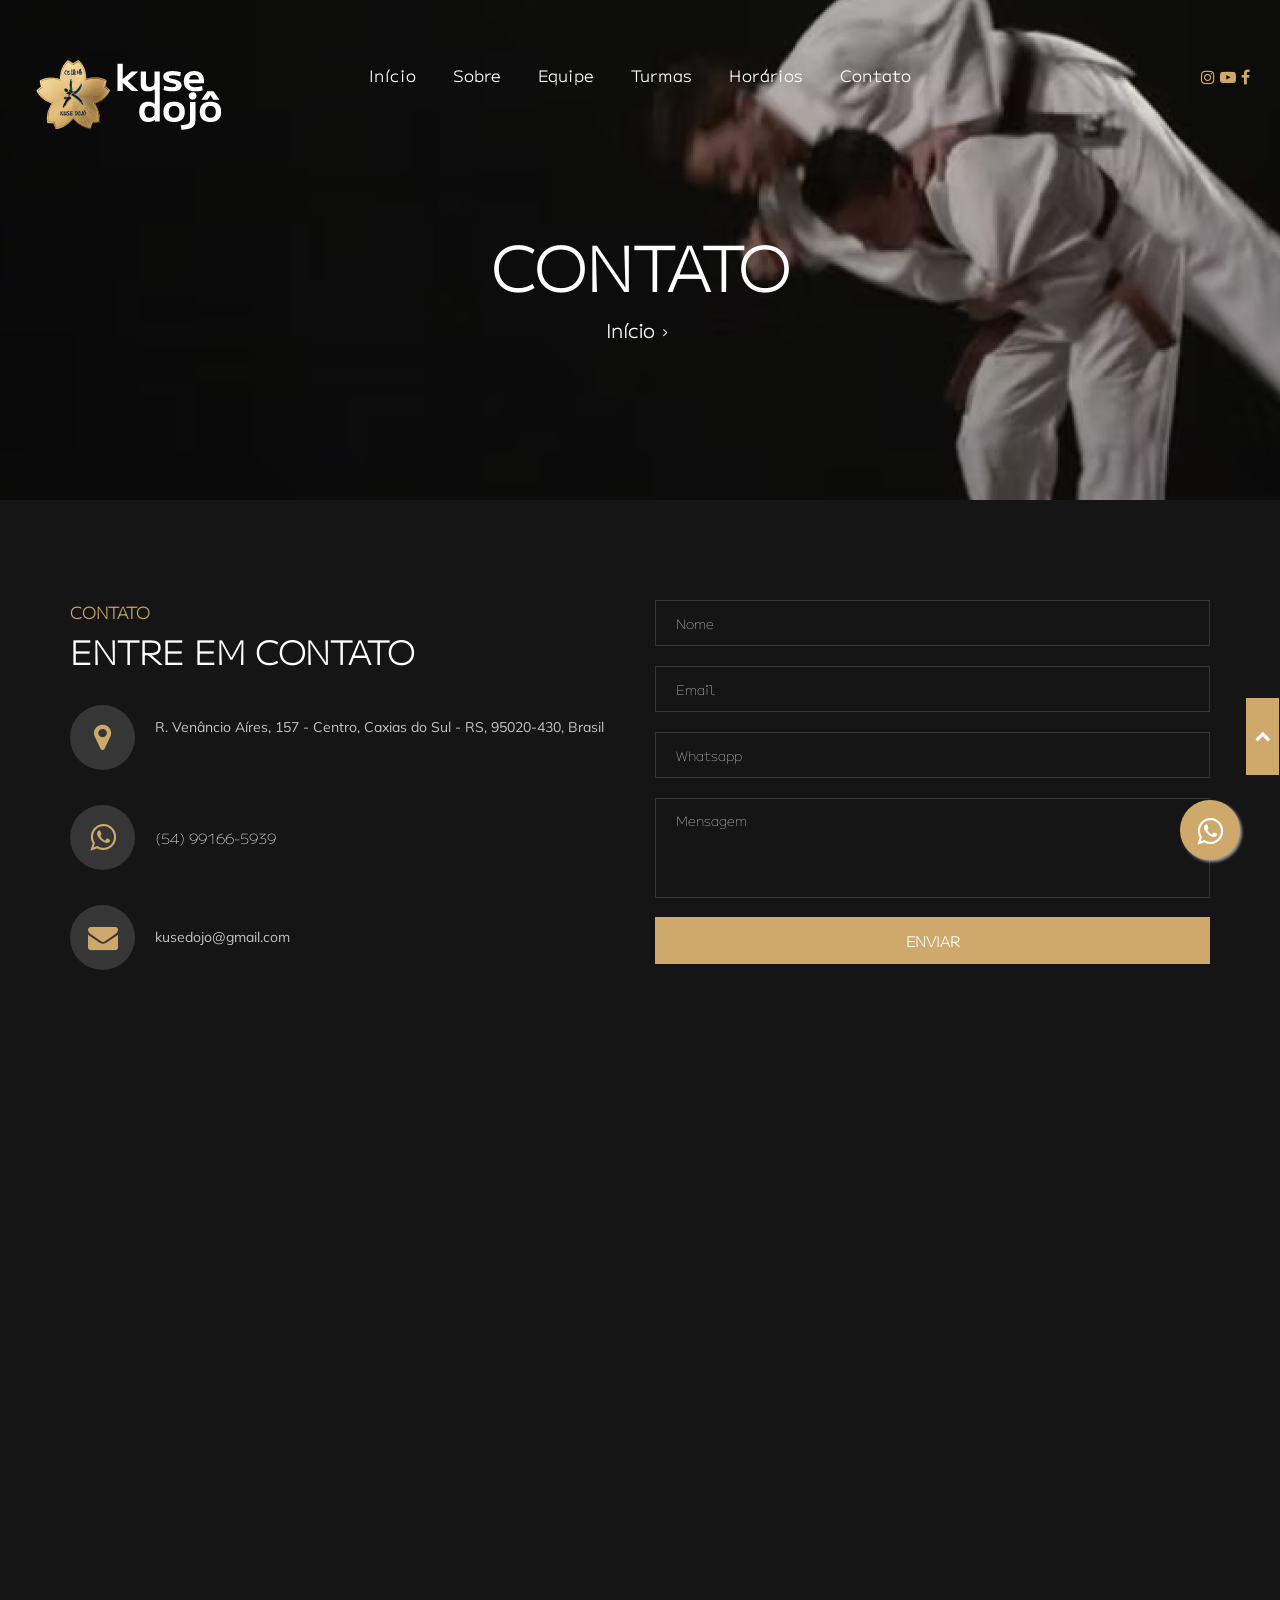
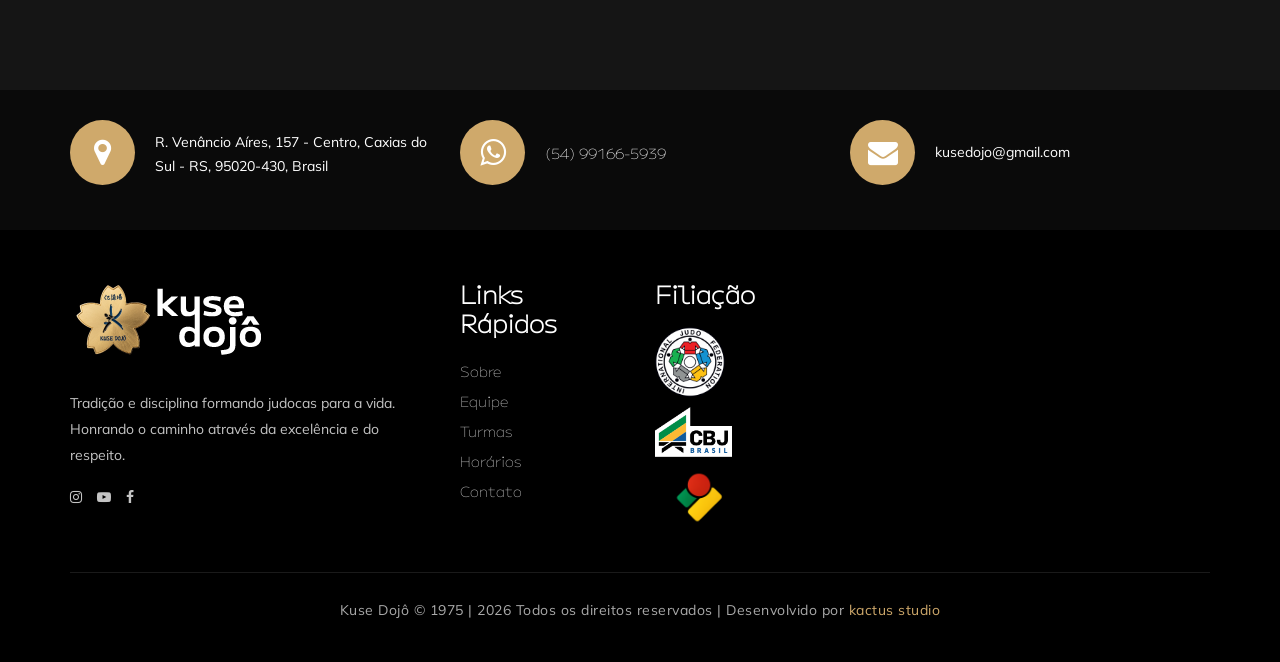
<file: contato.html>
<!DOCTYPE html>
<html lang="en">
   <head>
      <meta charset="UTF-8">
      <meta name="viewport" content="width=device-width, initial-scale=1.0">
      <meta name="description" content="Kuse Dojo - Caxias do Sul - Academia de Judô">
      <meta name="keywords" content=" judô, kuse dojo, caxias do sul, academia de judô">
      <meta name="viewport" content="width=device-width, initial-scale=1.0">
      <meta http-equiv="X-UA-Compatible" content="ie=edge">
      <meta name="author" content="kactus studio">
      <meta name="robots" content="index, follow">
      <link rel="canonical" href="https://www.kusedojo.com.br/"/>
      <title>Kuse Dojô - Caxias do Sul - Academia de Judô</title>

    <!-- Google Analytcs -->
	<script async src="https://www.googletagmanager.com/gtag/js?id=G-V9LPPDD68V"></script>
	<script>
	  window.dataLayer = window.dataLayer || [];
  	function gtag(){dataLayer.push(arguments);}
  	gtag('js', new Date());

  	gtag('config', 'G-V9LPPDD68V');
	</script>

    <!-- Google Font -->
    <link href="https://fonts.googleapis.com/css?family=Muli:300,400,500,600,700,800,900&display=swap" rel="stylesheet">
    <link href="https://fonts.googleapis.com/css?family=Oswald:300,400,500,600,700&display=swap" rel="stylesheet">
    <link href="fonts/MPLUSU-VariableFont_wght.ttf" rel="stylesheet">

    <!-- Css Styles -->
    <link href="img/favicon.png" rel="icon" type="image/png">
    <link rel="stylesheet" href="css/bootstrap.min.css" type="text/css">
    <link rel="stylesheet" href="css/font-awesome.min.css" type="text/css">
    <link rel="stylesheet" href="css/flaticon.css" type="text/css">
    <link rel="stylesheet" href="css/owl.carousel.min.css" type="text/css">
    <link rel="stylesheet" href="css/barfiller.css" type="text/css">
    <link rel="stylesheet" href="css/magnific-popup.css" type="text/css">
    <link rel="stylesheet" href="css/slicknav.min.css" type="text/css">
    <link rel="stylesheet" href="css/style.css" type="text/css">
</head>

<body>
    <!-- Page Preloder -->
    <div id="preloder">
        <div class="loader"></div>
    </div>

    <a href="https://api.whatsapp.com/send?phone=55%2054%20991665939&text=Ol%C3%A1,%20gostaria%20de%20mais%20informa%C3%A7%C3%B5es%20sobre%20a%20kuse%20doj%C3%B4." class="float" target="_blank">
	<i class="fa fa-whatsapp my-float"></i>
	</a>

    <!-- Back to top button -->
	<a href="#" class="btFixHome"><i class="fa fa-chevron-right" aria-hidden="true"></i></a>

    <!-- Offcanvas Menu Section Begin -->
    <div class="offcanvas-menu-overlay"></div>
    <div class="offcanvas-menu-wrapper">
        <div class="canvas-close">
            <i class="fa fa-close"></i>
        </div>
        <!-- <div class="canvas-search search-switch">
            <i class="fa fa-search"></i>
        </div> -->
        <nav class="canvas-menu mobile-menu">
            <ul>
                <li><a href="index.html">Início</a></li>
                <li><a href="sobre.html">Sobre</a></li>
                <li><a href="equipe.html">Equipe</a></li>
                <li><a href="turmas.html">Turmas</a></li>
                <li><a href="horarios.html">Horários</a></li>
                <!-- <li><a href="equipe.html">Equipe</a></li> -->
                <!-- <li><a href="#">Páginas</a>
                    <ul class="dropdown">
                        <li><a href="about-us.html">Sobre</a></li>
                        <li><a href="class-timetable.html">Horários</a></li>
                        <li><a href="bmi-calculator.html">Calculadora de BMI</a></li>
                        <li><a href="team.html">Equipe</a></li>
                        <li><a href="gallery.html">Galeria</a></li>
                        <li><a href="blog.html">Blog</a></li>
                        <li><a href="404.html">404</a></li>
                    </ul>
                </li> -->
                <li><a href="#">Contato</a></li>
            </ul>
        </nav>
        <div id="mobile-menu-wrap"></div>
        <div class="canvas-social">
                <a target="_blank" href="https://www.instagram.com/kusedojo/"><i class="fa fa-instagram"></i></a>
                <a target="_blank" href="https://www.youtube.com/@kusedojoescoladejudocaxias1455"><i class="fa fa-youtube-play"></i></a>
                <a target="_blank" href="https://www.facebook.com/judokusedojo/"><i class="fa fa-facebook"></i></a>
            <!-- <a href="#"><i class="fa fa-twitter"></i></a> -->
        </div>
    </div>
    <!-- Offcanvas Menu Section End -->

    <!-- Header Section Begin -->
    <header class="header-section">
        <div class="container-fluid">
            <div class="row">
                <div class="col-lg-3">
                    <div class="logo">
                        <a href="index.html">
                            <img src="img/logo.png" alt="">
                        </a>
                    </div>
                </div>
                <div class="col-lg-6">
                    <nav class="nav-menu">
                        <ul>
                            <li><a href="index.html">Início</a></li>
                            <li><a href="sobre.html">Sobre</a></li>
                            <li><a href="equipe.html">Equipe</a></li>
                            <li><a href="turmas.html">Turmas</a></li>
                            <li><a href="horarios.html">Horários</a></li>
                            <!-- <li><a href="equipe.html">Equipe</a></li> -->
                            <!-- <li><a href="#">Páginas</a>
                                <ul class="dropdown">
                                    <li><a href="about-us.html">Sobre</a></li>
                                    <li><a href="class-timetable.html">Horários</a></li>
                                    <li><a href="bmi-calculator.html">Calculadora de BMI</a></li>
                                    <li><a href="equipe.html">Equipe</a></li>
                                    <li><a href="gallery.html">Galeria</a></li>
                                    <li><a href="blog.html">Blog</a></li>
                                    <li><a href="404.html">404</a></li>
                                </ul>
                            </li> -->
                            <li><a href="#">Contato</a></li>
                        </ul>
                    </nav>
                </div>
                <div class="col-lg-3">
                    <div class="top-option">
                        <!-- <div class="to-search search-switch">
                            <i class="fa fa-search"></i>
                        </div> -->
                        <div class="canvas-social">
                            <a target="_blank" href="https://www.instagram.com/kusedojo/"><i class="fa fa-instagram"></i></a>
                            <a target="_blank" href="https://www.youtube.com/@kusedojoescoladejudocaxias1455"><i class="fa fa-youtube-play"></i></a>
                            <a target="_blank" href="https://www.facebook.com/judokusedojo/"><i class="fa fa-facebook"></i></a>
                        </div>
                    </div>
                </div>
            </div>
            <div class="canvas-open">
                <i class="fa fa-bars"></i>
            </div>
        </div>
    </header>
    <!-- Header End -->

    <!-- Breadcrumb Section Begin -->
    <section class="breadcrumb-section set-bg" data-setbg="img/breadcrumb-bg.jpg">
        <div class="container">
            <div class="row">
                <div class="col-lg-12 text-center">
                    <div class="breadcrumb-text">
                        <h2>Contato</h2>
                        <div class="bt-option">
                            <a href="index.html">Início</a>
                            <!-- <a href="#">Pages</a> -->
                            <!-- <span>Contato</span> -->
                        </div>
                    </div>
                </div>
            </div>
        </div>
    </section>
    <!-- Breadcrumb Section End -->

    <!-- Contact Section Begin -->
    <section class="contact-section spad">
        <div class="container">
            <div class="row">
                <div class="col-lg-6">
                    <div class="section-title contact-title">
                        <span>Contato</span>
                        <h2>ENTRE EM CONTATO</h2>
                    </div>
                    <div class="contact-widget">
                        <div class="cw-text">
                            <a target="_blank" href="https://goo.gl/maps/pZs8yvyeGA5UJQgE9"><i class="fa fa-map-marker"></i>
                            <p>R. Venâncio Aíres, 157 - Centro, Caxias do Sul - RS, 95020-430, Brasil</p></a>
                        </div>
                        <div class="cw-text">
                        <a target="_blank" href="https://api.whatsapp.com/send?phone=55%2054%20991665939&text=Ol%C3%A1,%20gostaria%20de%20mais%20informa%C3%A7%C3%B5es%20sobre%20a%20kuse%20doj%C3%B4."><i class="fa fa-whatsapp"></i>
                        <ul>
                            <li style="color: #fff;">(54) 99166-5939</li>
                        </ul></a>
                        </div>
                        <div class="cw-text email">
                            <i class="fa fa-envelope"></i>
                            <p>kusedojo@gmail.com</p>
                        </div>
                    </div>
                </div>
                <div class="col-lg-6">
                    <div class="leave-comment">
                        <!-- <form action="https://formsubmit.co/kusedojo@gmail.com" method="POST"> -->
                        <form action="https://api.staticforms.dev/submit" method="POST">
                            <input type="hidden" name="apiKey" value="sf_f0802977ee32399510bade70">
					        <input type="hidden" name="_subject" value="Contato Site - Kuse Dojô">
                            <input type="text" placeholder="Nome" required>
                            <input type="email" placeholder="Email" required>
                            <input type="phone" placeholder="Whatsapp" required>
                            <textarea placeholder="Mensagem" required></textarea>
                            <button type="submit">Enviar</button>
                        </form>
                    </div>
                </div>
            </div>
            <div class="map">
                <iframe src="https://www.google.com/maps/embed?pb=!1m14!1m8!1m3!1d3484.0096376291476!2d-51.17190771951995!3d-29.16438824947299!3m2!1i1024!2i768!4f13.1!3m3!1m2!1s0x951ebcd11bd2596f%3A0xb9b30e1eed7a772d!2sR.%20Ven%C3%A2ncio%20Aires%2C%20157%20-%20Centro%2C%20Caxias%20do%20Sul%20-%20RS%2C%2095020-430!5e0!3m2!1spt-BR!2sbr!4v1781723921297!5m2!1spt-BR!2sbr" height="550" style="border:0;" allowfullscreen=""></iframe>
            </div>
        </div>
    </section>
    <!-- Contact Section End -->

    <!-- <script src="https://web3forms.com/client/script.js" async defer></script> -->

    <!-- Get In Touch Section Begin -->
    <div class="gettouch-section">
        <div class="container">
            <div class="row">
                <div class="col-md-4">
                    <div class="gt-text">
                        <a target="_blank" href="https://goo.gl/maps/pZs8yvyeGA5UJQgE9"><i class="fa fa-map-marker"></i>
                        <p>R. Venâncio Aíres, 157 - Centro, Caxias do Sul - RS, 95020-430, Brasil</p></a>
                    </div>
                </div>
                <div class="col-md-4">
                    <div class="gt-text">
                        <a target="_blank" href="https://api.whatsapp.com/send?phone=55%2054%20991665939&text=Ol%C3%A1,%20gostaria%20de%20mais%20informa%C3%A7%C3%B5es%20sobre%20a%20kuse%20doj%C3%B4."><i class="fa fa-whatsapp"></i>
                        <ul>
                            <li style="color: #fff;">(54) 99166-5939</li>
                        </ul></a>
                    </div>
                </div>
                <div class="col-md-4">
                    <div class="gt-text email">
                        <i class="fa fa-envelope"></i>
                        <p>kusedojo@gmail.com</p>
                    </div>
                </div>
            </div>
        </div>
    </div>
    <!-- Get In Touch Section End -->

    <!-- Footer Section Begin -->
    <section class="footer-section">
        <div class="container">
            <div class="row">
                <div class="col-lg-4">
                    <div class="fs-about">
                        <div class="fa-logo">
                            <a href="#"><img src="img/logo.png" alt="kuse dojô logo"></a>
                        </div>
                        <p>Tradição e disciplina formando judocas para a vida. Honrando o caminho através da excelência e do respeito.</p>
                        <div class="fa-social">
                            <a target="_blank" href="https://www.instagram.com/kusedojo/"><i class="fa fa-instagram"></i></a>
                            <a target="_blank" href="https://www.youtube.com/@kusedojoescoladejudocaxias1455"><i class="fa fa-youtube-play"></i></a>
                            <a target="_blank" href="https://www.facebook.com/judokusedojo/"><i class="fa fa-facebook"></i></a>
                        </div>
                    </div>
                </div>

                <div class="col-lg-2 col-md-3 col-sm-6">
                    <div class="fs-widget">
                        <h4>Links Rápidos</h4>
                        <ul>
                            <li><a href="sobre.html">Sobre</a></li>
                            <li><a href="equipe.html">Equipe</a></li>
                            <li><a href="turmas.html">Turmas</a></li>
                            <li><a href="horarios.html">Horários</a></li>
                            <li><a href="#">Contato</a></li>
                        </ul>
                    </div>
                </div>

                <div class="col-lg-3 col-md-3 col-sm-6">
                    <div class="fs-widget">
                        <h4>Filiação</h4>
                        <div class="footer-logos">
                            <a href="https://www.ijf.org/" target="_blank"><img src="img/ijf-logo.png" alt="IJF" style="height: 70px; margin-bottom: 10px;"></a><br>
                            <a href="https://cbj.com.br/" target="_blank"><img src="img/cbj-logo.png" alt="CBJ" style="height: 50px; margin-bottom: 10px;"></a><br>
                            <a href="https://fgj.com.br/" target="_blank"><img src="img/fgj-logo.png" alt="FGJ" style="height: 60px;"></a>
                        </div>
                    </div>
                </div>
            </div>

            <div class="row">
                <div class="col-lg-12 text-center">
                    <div class="copyright-text">
                        <p>Kuse Dojô &copy; 1975 | <script>document.write(new Date().getFullYear());</script> Todos os direitos reservados | Desenvolvido por <a href="https://kactusstudio.com.br/" target="_blank">kactus studio</a></p>
                    </div>
                </div>
            </div>
        </div>
    </section>
    <!-- Footer Section End -->

    <!-- Search model Begin -->
    <!-- <div class="search-model">
        <div class="h-100 d-flex align-items-center justify-content-center">
            <div class="search-close-switch">+</div>
            <form class="search-model-form">
                <input type="text" id="search-input" placeholder="Search here.....">
            </form>
        </div>
    </div> -->
    <!-- Search model end -->

    <!-- Js Plugins -->
    <script src="js/jquery-3.3.1.min.js"></script>
    <script src="js/bootstrap.min.js"></script>
    <script src="js/jquery.magnific-popup.min.js"></script>
    <script src="js/masonry.pkgd.min.js"></script>
    <script src="js/jquery.barfiller.js"></script>
    <script src="js/jquery.slicknav.js"></script>
    <script src="js/owl.carousel.min.js"></script>
    <script src="js/main.js"></script>

</body>

</html>
</file>
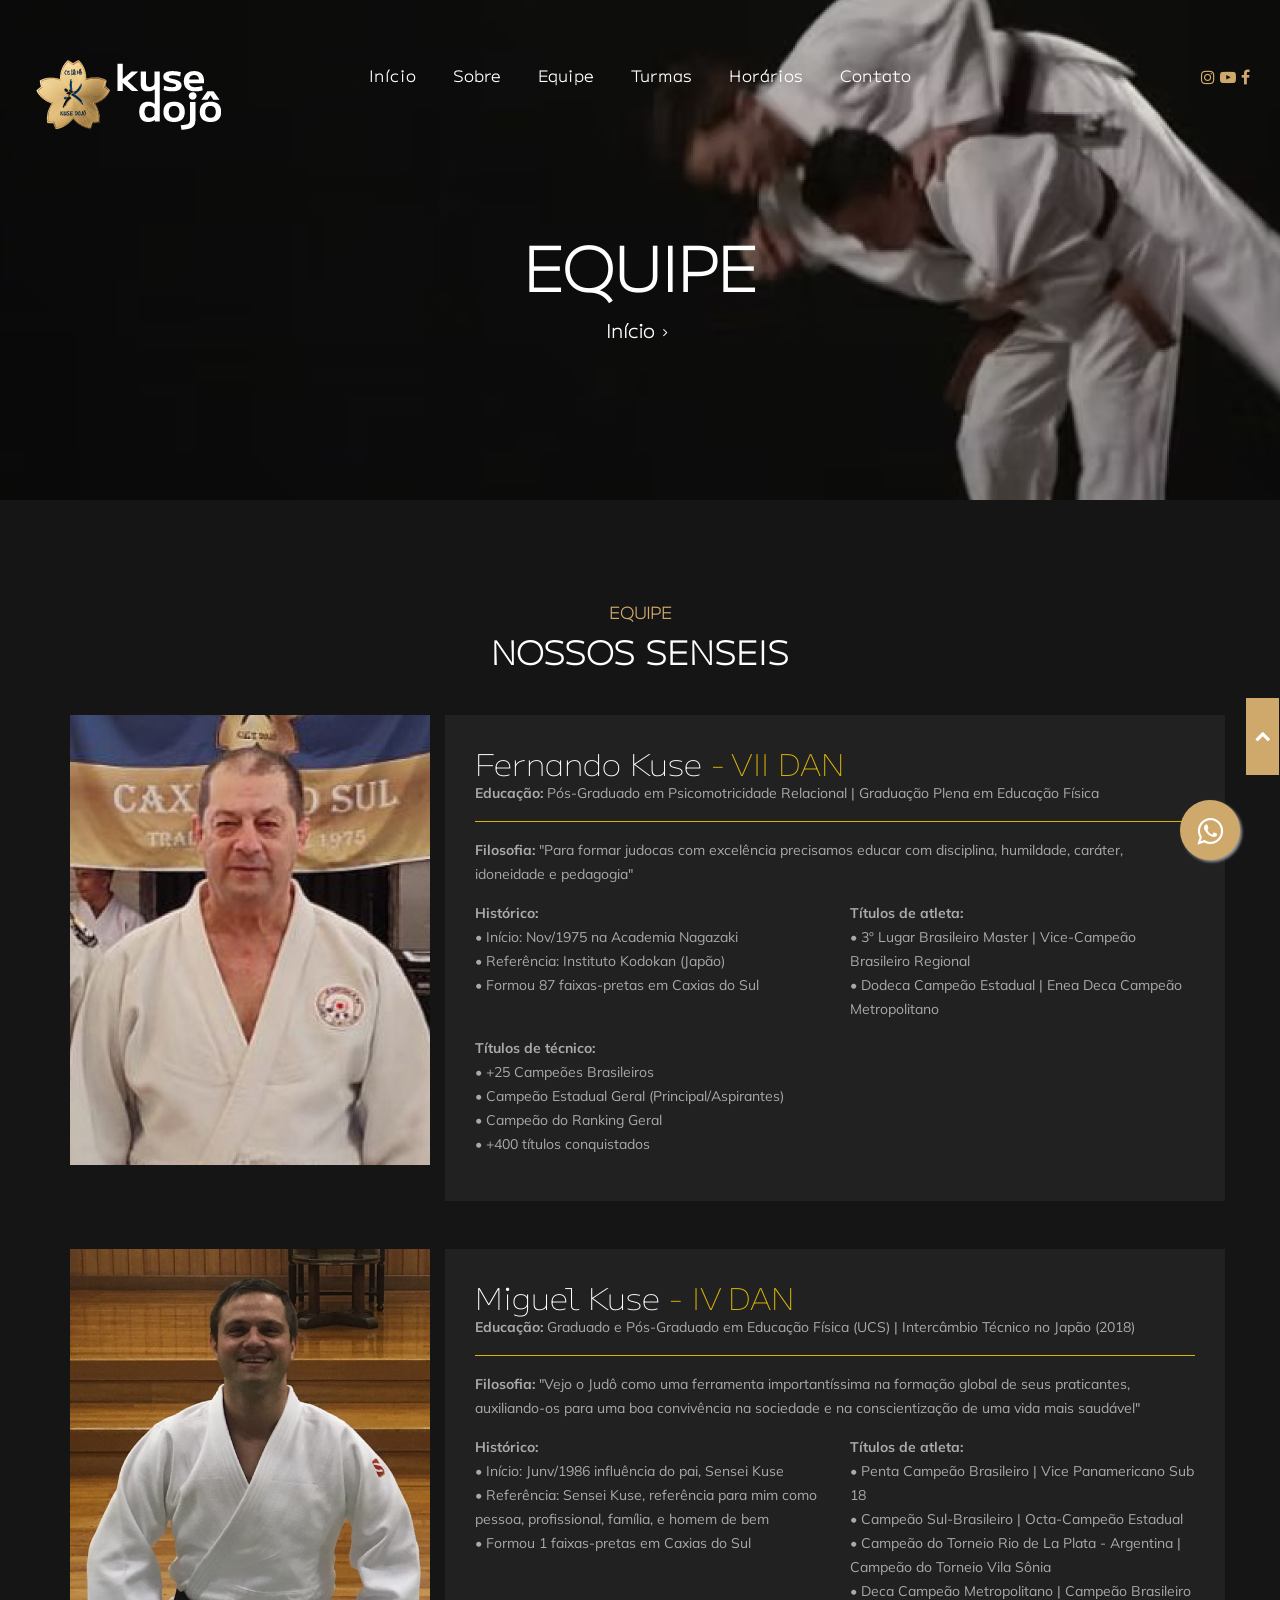
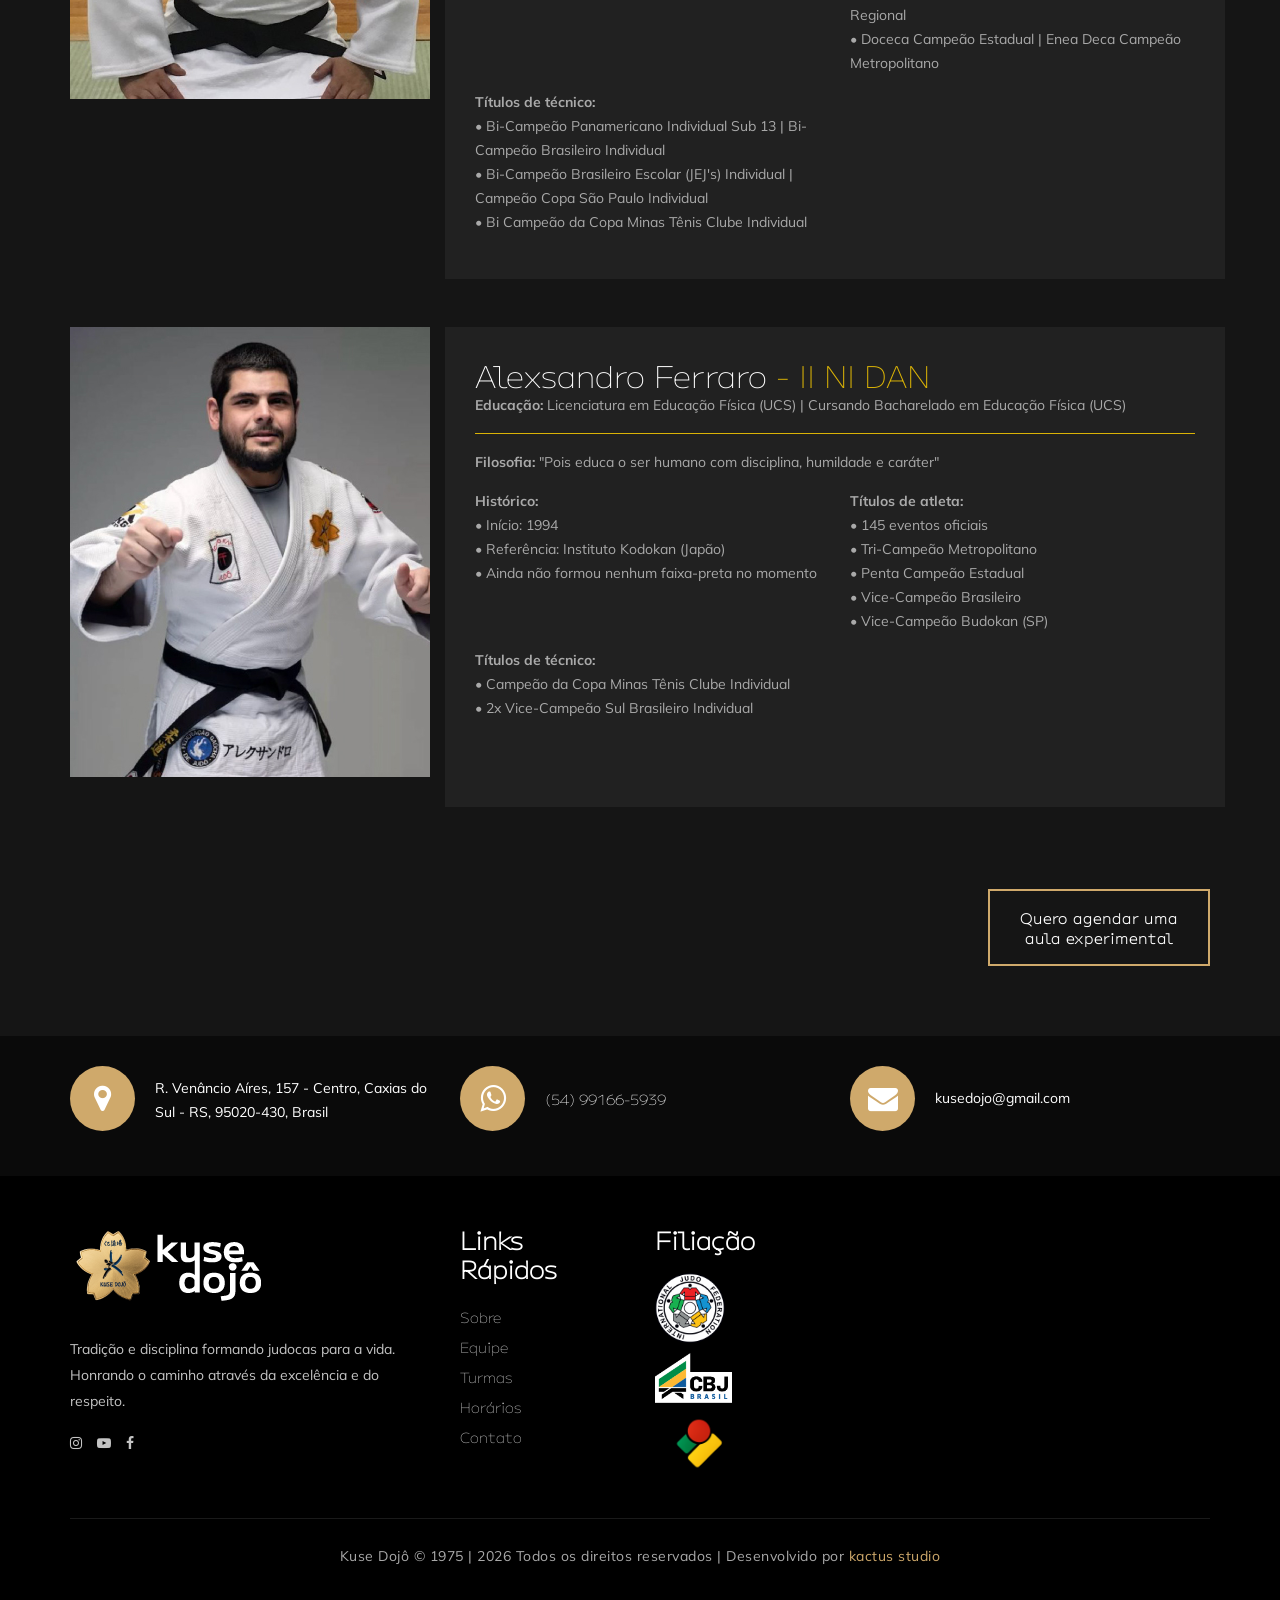
<file: equipe.html>
<!DOCTYPE html>
<html lang="en">
   <head>
      <meta charset="UTF-8">
      <meta name="viewport" content="width=device-width, initial-scale=1.0">
      <meta name="description" content="Kuse Dojo - Caxias do Sul - Academia de Judô">
      <meta name="keywords" content=" judô, kuse dojo, caxias do sul, academia de judô">
      <meta name="viewport" content="width=device-width, initial-scale=1.0">
      <meta http-equiv="X-UA-Compatible" content="ie=edge">
      <meta name="author" content="kactus studio">
      <meta name="robots" content="index, follow">
      <link rel="canonical" href="https://www.kusedojo.com.br/"/>
      <title>Kuse Dojô - Caxias do Sul - Academia de Judô</title> 

    <!-- Google Analytcs -->
	<script async src="https://www.googletagmanager.com/gtag/js?id=G-V9LPPDD68V"></script>
	<script>
	  window.dataLayer = window.dataLayer || [];
  	function gtag(){dataLayer.push(arguments);}
  	gtag('js', new Date());

  	gtag('config', 'G-V9LPPDD68V');
	</script>

    <!-- Google Font -->
    <link href="https://fonts.googleapis.com/css?family=Muli:300,400,500,600,700,800,900&display=swap" rel="stylesheet">
    <link href="https://fonts.googleapis.com/css?family=Oswald:300,400,500,600,700&display=swap" rel="stylesheet">
    <link href="fonts/MPLUSU-VariableFont_wght.ttf" rel="stylesheet">

    <!-- Css Styles -->
    <link href="img/favicon.png" rel="icon" type="image/png">
    <link rel="stylesheet" href="css/bootstrap.min.css" type="text/css">
    <link rel="stylesheet" href="css/font-awesome.min.css" type="text/css">
    <link rel="stylesheet" href="css/flaticon.css" type="text/css">
    <link rel="stylesheet" href="css/owl.carousel.min.css" type="text/css">
    <link rel="stylesheet" href="css/barfiller.css" type="text/css">
    <link rel="stylesheet" href="css/magnific-popup.css" type="text/css">
    <link rel="stylesheet" href="css/slicknav.min.css" type="text/css">
    <link rel="stylesheet" href="css/style.css" type="text/css">
</head>

<body>
    <!-- Page Preloder -->
    <div id="preloder">
        <div class="loader"></div>
    </div>

    <a href="https://api.whatsapp.com/send?phone=55%2054%20991665939&text=Ol%C3%A1,%20gostaria%20de%20mais%20informa%C3%A7%C3%B5es%20sobre%20a%20kuse%20doj%C3%B4." class="float" target="_blank">
	<i class="fa fa-whatsapp my-float"></i>
	</a>

    <!-- Back to top button -->
	<a href="#" class="btFixHome"><i class="fa fa-chevron-right" aria-hidden="true"></i></a>

    <!-- Offcanvas Menu Section Begin -->
    <div class="offcanvas-menu-overlay"></div>
    <div class="offcanvas-menu-wrapper">
        <div class="canvas-close">
            <i class="fa fa-close"></i>
        </div>
        <!-- <div class="canvas-search search-switch">
            <i class="fa fa-search"></i>
        </div> -->
        <nav class="canvas-menu mobile-menu">
            <ul>
                <li><a href="index.html">Início</a></li>
                <li><a href="sobre.html">Sobre</a></li>
                <li><a href="#">Equipe</a></li>
                <li><a href="turmas.html">Turmas</a></li>
                <li><a href="horarios.html">Horários</a></li>
                <!-- <li><a href="equipe.html">Equipe</a></li> -->
                <!-- <li><a href="#">Páginas</a>
                    <ul class="dropdown">
                        <li><a href="about-us.html">Sobre</a></li>
                        <li><a href="class-timetable.html">Horários</a></li>
                        <li><a href="bmi-calculator.html">Calculadora de BMI</a></li>
                        <li><a href="team.html">Equipe</a></li>
                        <li><a href="gallery.html">Galeria</a></li>
                        <li><a href="blog.html">Blog</a></li>
                        <li><a href="404.html">404</a></li>
                    </ul>
                </li> -->
                <li><a href="contato.html">Contato</a></li>
            </ul>
        </nav>
        <div id="mobile-menu-wrap"></div>
        <div class="canvas-social">
                <a target="_blank" href="https://www.instagram.com/kusedojo/"><i class="fa fa-instagram"></i></a>
                <a target="_blank" href="https://www.youtube.com/@kusedojoescoladejudocaxias1455"><i class="fa fa-youtube-play"></i></a>
                <a target="_blank" href="https://www.facebook.com/judokusedojo/"><i class="fa fa-facebook"></i></a>
            <!-- <a href="#"><i class="fa fa-twitter"></i></a> -->
        </div>
    </div>
    <!-- Offcanvas Menu Section End -->

    <!-- Header Section Begin -->
    <header class="header-section">
        <div class="container-fluid">
            <div class="row">
                <div class="col-lg-3">
                    <div class="logo">
                        <a href="index.html">
                            <img src="img/logo.png" alt="">
                        </a>
                    </div>
                </div>
                <div class="col-lg-6">
                    <nav class="nav-menu">
                        <ul>
                            <li><a href="index.html">Início</a></li>
                            <li><a href="sobre.html">Sobre</a></li>
                            <li><a href="#">Equipe</a></li>
                            <li><a href="turmas.html">Turmas</a></li>
                            <li><a href="horarios.html">Horários</a></li>
                            <!-- <li><a href="equipe.html">Equipe</a></li> -->
                            <!-- <li><a href="#">Páginas</a>
                                <ul class="dropdown">
                                    <li><a href="about-us.html">Sobre</a></li>
                                    <li><a href="class-timetable.html">Horários</a></li>
                                    <li><a href="bmi-calculator.html">Calculadora de BMI</a></li>
                                    <li><a href="equipe.html">Equipe</a></li>
                                    <li><a href="gallery.html">Galeria</a></li>
                                    <li><a href="blog.html">Blog</a></li>
                                    <li><a href="404.html">404</a></li>
                                </ul>
                            </li> -->
                            <li><a href="contato.html">Contato</a></li>
                        </ul>
                    </nav>
                </div>
                <div class="col-lg-3">
                    <div class="top-option">
                        <!-- <div class="to-search search-switch">
                            <i class="fa fa-search"></i>
                        </div> -->
                        <div class="canvas-social">
                            <a target="_blank" href="https://www.instagram.com/kusedojo/"><i class="fa fa-instagram"></i></a>
                            <a target="_blank" href="https://www.youtube.com/@kusedojoescoladejudocaxias1455"><i class="fa fa-youtube-play"></i></a>
                            <a target="_blank" href="https://www.facebook.com/judokusedojo/"><i class="fa fa-facebook"></i></a>
                        </div>
                    </div>
                </div>
            </div>
            <div class="canvas-open">
                <i class="fa fa-bars"></i>
            </div>
        </div>
    </header>
    <!-- Header End -->

    <!-- Breadcrumb Section Begin -->
    <section class="breadcrumb-section set-bg" data-setbg="img/breadcrumb-bg.jpg">
        <div class="container">
            <div class="row">
                <div class="col-lg-12 text-center">
                    <div class="breadcrumb-text">
                        <h2>Equipe</h2>
                        <div class="bt-option">
                            <a href="index.html">Início</a>
                            <!-- <span>Our team</span> -->
                        </div>
                    </div>
                </div>
            </div>
        </div>
    </section>
    <!-- Breadcrumb Section End -->

<!-- Team Section Begin -->
<section class="team-section team-page spad">
    <div class="container">
        <div class="row">
            <div class="col-lg-12">
                <div class="section-title text-center">
                    <span>Equipe</span>
                    <h2 style="color: #fff;">Nossos Senseis</h2>
                </div>
            </div>
        </div>

        <!-- SENSEI FERNANDO KUSE -->
        <div class="row mb-5">
            <div class="col-lg-4">
                <div class="ts-item set-bg" data-setbg="img/team/team-1.jpg" style="height: 450px;"></div>
            </div>
            <div class="col-lg-8" style="background: rgba(255,255,255,0.05); padding: 30px; color: #fff;">
                <h3 style="color: #fff;"><strong>Fernando Kuse</strong> <span style="color: #dab306;">- VII DAN</span></h3>
                <p><strong>Educação:</strong> Pós-Graduado em Psicomotricidade Relacional | Graduação Plena em Educação Física</p>
                <hr style="border-color: #dab306;">
                <p><strong>Filosofia:</strong> "Para formar judocas com excelência precisamos educar com disciplina, humildade, caráter, idoneidade e pedagogia"</p>
                
                <div class="row">
                    <div class="col-md-6">
                        <p><strong>Histórico:</strong><br>
                        • Início: Nov/1975 na Academia Nagazaki<br>
                        • Referência: Instituto Kodokan (Japão)<br>
                        • Formou 87 faixas-pretas em Caxias do Sul</p>
                    </div>
                    <div class="col-md-6">
                        <p><strong>Títulos de atleta:</strong><br>
                        • 3º Lugar Brasileiro Master | Vice-Campeão Brasileiro Regional<br>
                        • Dodeca Campeão Estadual | Enea Deca Campeão Metropolitano</p>
                    </div>
                    <div class="col-md-6">
                        <p><strong>Títulos de técnico:</strong><br>
                        • +25 Campeões Brasileiros<br>
                        • Campeão Estadual Geral (Principal/Aspirantes)<br>
                        • Campeão do Ranking Geral<br>
                        • +400 títulos conquistados</p>
                    </div>
                </div>
            </div>
        </div>

        <!-- SENSEI MIGUEL KUSE -->
        <div class="row mb-5">
            <div class="col-lg-4">
                <div class="ts-item set-bg" data-setbg="img/team/team-2.jpg" style="height: 450px;"></div>
            </div>
            <div class="col-lg-8" style="background: rgba(255,255,255,0.05); padding: 30px; color: #fff;">
                <h3 style="color: #fff;"><strong>Miguel Kuse</strong> <span style="color: #dab306;">- IV DAN</span></h3>
                <p><strong>Educação:</strong> Graduado e Pós-Graduado em Educação Física (UCS) | Intercâmbio Técnico no Japão (2018)</p>
                <hr style="border-color: #dab306;">
                <p><strong>Filosofia:</strong> "Vejo o Judô como uma ferramenta importantíssima na formação global de seus praticantes, auxiliando-os para uma boa convivência na sociedade e na conscientização de uma vida mais saudável"</p>
                
                <div class="row">
                    <div class="col-md-6">
                        <p><strong>Histórico:</strong><br>
                        • Início: Junv/1986 influência do pai, Sensei Kuse<br>
                        • Referência: Sensei Kuse, referência para mim como pessoa, profissional, família, e homem de bem<br>
                        • Formou 1 faixas-pretas em Caxias do Sul</p>
                    </div>
                    <div class="col-md-6">
                        <p><strong>Títulos de atleta:</strong><br>
                        • Penta Campeão Brasileiro | Vice Panamericano Sub 18<br>
                        • Campeão Sul-Brasileiro | Octa-Campeão Estadual<br>
                        • Campeão do Torneio Rio de La Plata - Argentina | Campeão do Torneio Vila Sônia<br>
                        • Deca Campeão Metropolitano | Campeão Brasileiro Regional<br>
                        • Doceca Campeão Estadual | Enea Deca Campeão Metropolitano</p>
                    </div>
                    <div class="col-md-6">
                        <p><strong>Títulos de técnico:</strong><br>
                        • Bi-Campeão Panamericano Individual Sub 13 | Bi-Campeão Brasileiro Individual<br>
                        • Bi-Campeão Brasileiro Escolar (JEJ's) Individual | Campeão Copa São Paulo Individual<br>
                        • Bi Campeão da Copa Minas Tênis Clube Individual</p>
                    </div>
                </div>
            </div>
        </div>

        <!-- SENSEI ALEXSANDRO FERRARO -->
        <div class="row mb-5">
            <div class="col-lg-4">
                <div class="ts-item set-bg" data-setbg="img/team/team-3.jpg" style="height: 450px;"></div>
            </div>
            <div class="col-lg-8" style="background: rgba(255,255,255,0.05); padding: 30px; color: #fff;">
                <h3 style="color: #fff;"><strong>Alexsandro Ferraro</strong> <span style="color: #dab306;">- II NI DAN</span></h3>
                <p><strong>Educação:</strong> Licenciatura em Educação Física (UCS) | Cursando Bacharelado em Educação Física (UCS)</p>
                <hr style="border-color: #dab306;">
                <p><strong>Filosofia:</strong> "Pois educa o ser humano com disciplina, humildade e caráter"</p>
                
                <div class="row">
                    <div class="col-md-6">
                        <p><strong>Histórico:</strong><br>
                        • Início: 1994<br>
                        • Referência: Instituto Kodokan (Japão)<br>
                        • Ainda não formou nenhum faixa-preta no momento</p>
                    </div>
                    <div class="col-md-6">
                        <p><strong>Títulos de atleta:</strong><br>
                        • 145 eventos oficiais<br>
                        • Tri-Campeão Metropolitano<br>
                        • Penta Campeão Estadual<br>
                        • Vice-Campeão Brasileiro<br>
                        • Vice-Campeão Budokan (SP)</p>
                    </div>
                    <div class="col-md-6">
                        <p><strong>Títulos de técnico:</strong><br>
                        • Campeão da Copa Minas Tênis Clube Individual<br>
                        • 2x Vice-Campeão Sul Brasileiro Individual</p>
                    </div>
                </div>
            </div>
        </div>

        <!-- Botão CTA -->
        <div class="row">
            <div class="col-lg-12 text-center mt-4">
                <a target="_blank" href="https://api.whatsapp.com/send?phone=55%2054%20991665939&text=Ol%C3%A1,%20gostaria%20de%20agendar%20uma%20aula%20experimental%20na%20kuse%20doj%C3%B4." class="primary-btn btn-normal appoinment-btn">Quero agendar uma<br>aula experimental</a>
            </div>
        </div>
    </div>
</section>
<!-- Team Section End -->

    <!-- Get In Touch Section Begin -->
    <div class="gettouch-section">
        <div class="container">
            <div class="row">
                <div class="col-md-4">
                    <div class="gt-text">
                        <a target="_blank" href="https://goo.gl/maps/pZs8yvyeGA5UJQgE9"><i class="fa fa-map-marker"></i>
                        <p>R. Venâncio Aíres, 157 - Centro, Caxias do Sul - RS, 95020-430, Brasil</p></a>
                    </div>
                </div>
                <div class="col-md-4">
                    <div class="gt-text">
                        <a target="_blank" href="https://api.whatsapp.com/send?phone=55%2054%20991665939&text=Ol%C3%A1,%20gostaria%20de%20mais%20informa%C3%A7%C3%B5es%20sobre%20a%20kuse%20doj%C3%B4."><i class="fa fa-whatsapp"></i>
                        <ul>
                            <li style="color: #fff;">(54) 99166-5939</li>
                        </ul></a>
                    </div>
                </div>
                <div class="col-md-4">
                    <div class="gt-text email">
                        <i class="fa fa-envelope"></i>
                        <p>kusedojo@gmail.com</p>
                    </div>
                </div>
            </div>
        </div>
    </div>
    <!-- Get In Touch Section End -->

    <!-- Footer Section Begin -->
    <section class="footer-section">
        <div class="container">
            <div class="row">
                <div class="col-lg-4">
                    <div class="fs-about">
                        <div class="fa-logo">
                            <a href="#"><img src="img/logo.png" alt="kuse dojô logo"></a>
                        </div>
                        <p>Tradição e disciplina formando judocas para a vida. Honrando o caminho através da excelência e do respeito.</p>
                        <div class="fa-social">
                            <a target="_blank" href="https://www.instagram.com/kusedojo/"><i class="fa fa-instagram"></i></a>
                            <a target="_blank" href="https://www.youtube.com/@kusedojoescoladejudocaxias1455"><i class="fa fa-youtube-play"></i></a>
                            <a target="_blank" href="https://www.facebook.com/judokusedojo/"><i class="fa fa-facebook"></i></a>
                        </div>
                    </div>
                </div>

                <div class="col-lg-2 col-md-3 col-sm-6">
                    <div class="fs-widget">
                        <h4>Links Rápidos</h4>
                        <ul>
                            <li><a href="sobre.html">Sobre</a></li>
                            <li><a href="#">Equipe</a></li>
                            <li><a href="turmas.html">Turmas</a></li>
                            <li><a href="horarios.html">Horários</a></li>
                            <li><a href="contato.html">Contato</a></li>
                        </ul>
                    </div>
                </div>

                <div class="col-lg-3 col-md-3 col-sm-6">
                    <div class="fs-widget">
                        <h4>Filiação</h4>
                        <div class="footer-logos">
                            <a href="https://www.ijf.org/" target="_blank"><img src="img/ijf-logo.png" alt="IJF" style="height: 70px; margin-bottom: 10px;"></a><br>
                            <a href="https://cbj.com.br/" target="_blank"><img src="img/cbj-logo.png" alt="CBJ" style="height: 50px; margin-bottom: 10px;"></a><br>
                            <a href="https://fgj.com.br/" target="_blank"><img src="img/fgj-logo.png" alt="FGJ" style="height: 60px;"></a>
                        </div>
                    </div>
                </div>
            </div>

            <div class="row">
                <div class="col-lg-12 text-center">
                    <div class="copyright-text">
                        <p>Kuse Dojô &copy; 1975 | <script>document.write(new Date().getFullYear());</script> Todos os direitos reservados | Desenvolvido por <a href="https://kactusstudio.com.br/" target="_blank">kactus studio</a></p>
                    </div>
                </div>
            </div>
        </div>
    </section>
    <!-- Footer Section End -->

    <!-- Search model Begin -->
    <div class="search-model">
        <div class="h-100 d-flex align-items-center justify-content-center">
            <div class="search-close-switch">+</div>
            <form class="search-model-form">
                <input type="text" id="search-input" placeholder="Search here.....">
            </form>
        </div>
    </div>
    <!-- Search model end -->

    <!-- Js Plugins -->
    <script src="js/jquery-3.3.1.min.js"></script>
    <script src="js/bootstrap.min.js"></script>
    <script src="js/jquery.magnific-popup.min.js"></script>
    <script src="js/masonry.pkgd.min.js"></script>
    <script src="js/jquery.barfiller.js"></script>
    <script src="js/jquery.slicknav.js"></script>
    <script src="js/owl.carousel.min.js"></script>
    <script src="js/main.js"></script>

</body>

</html>
</file>
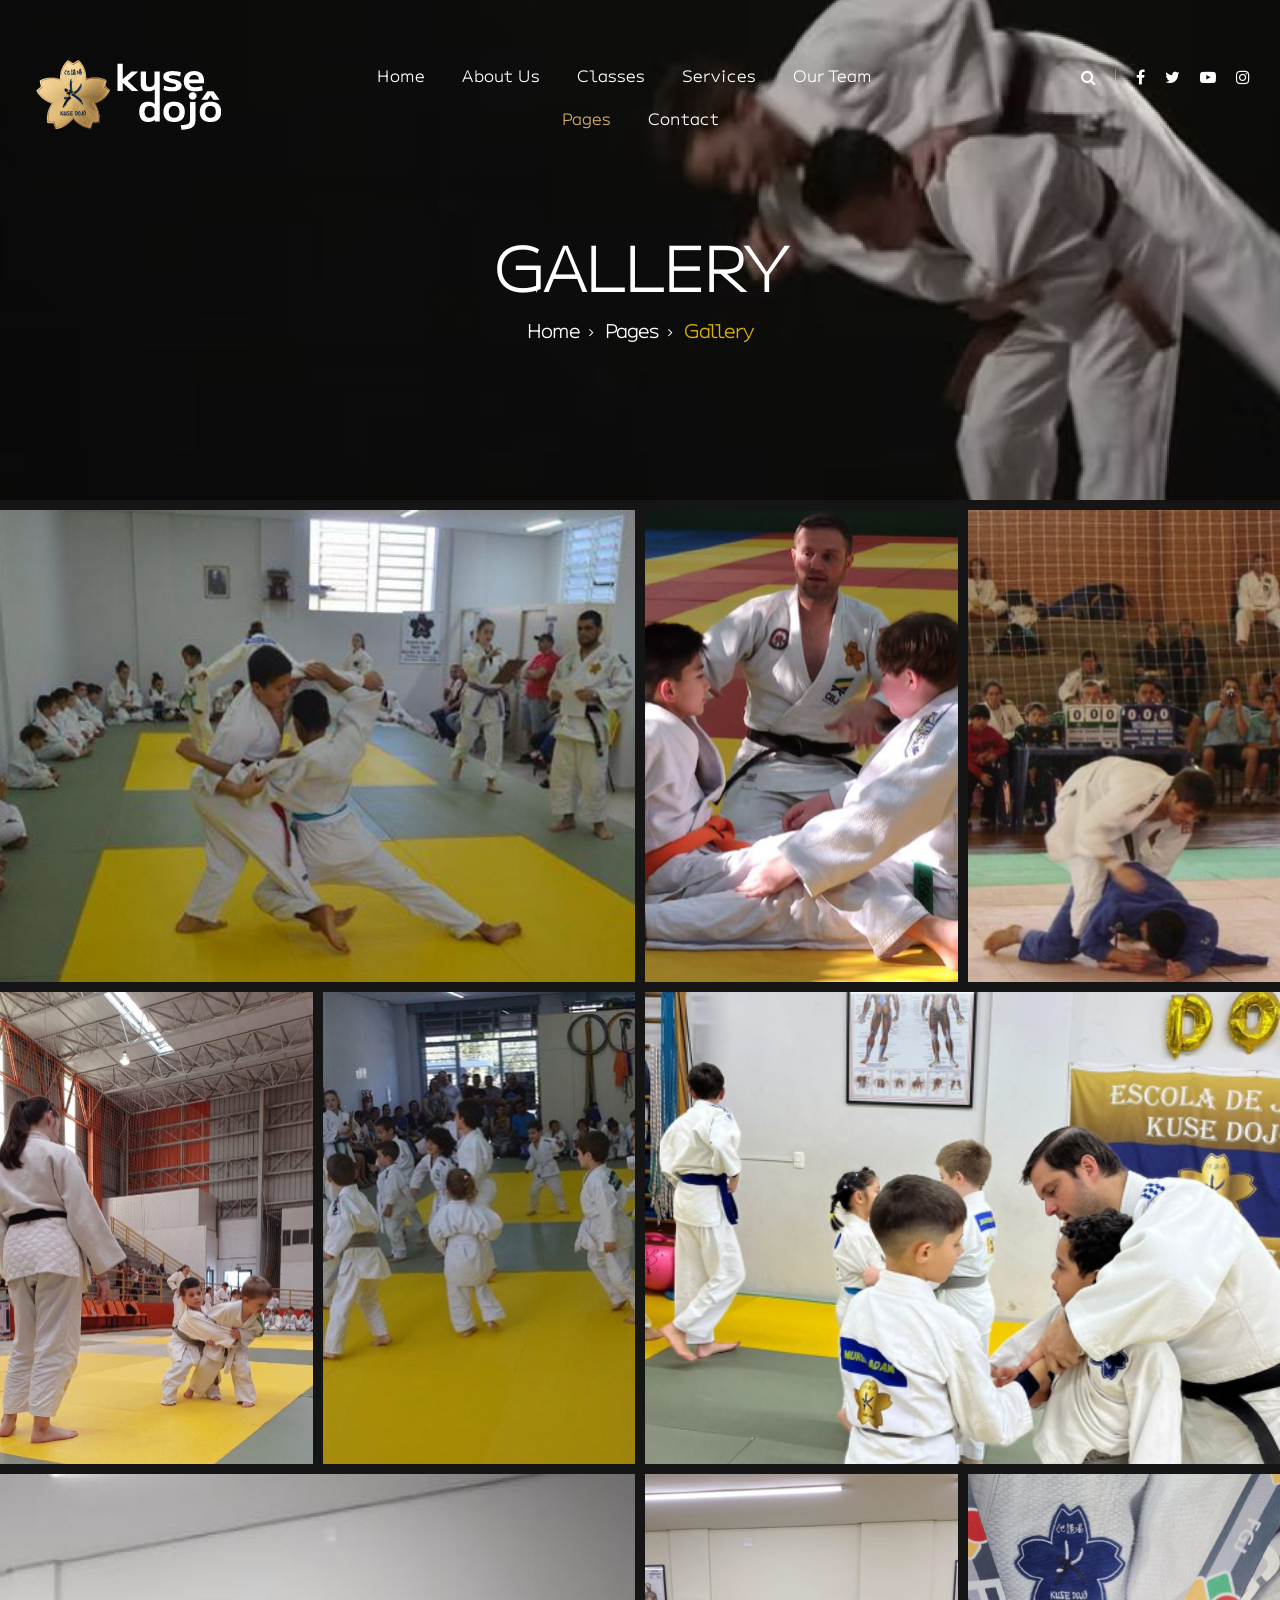
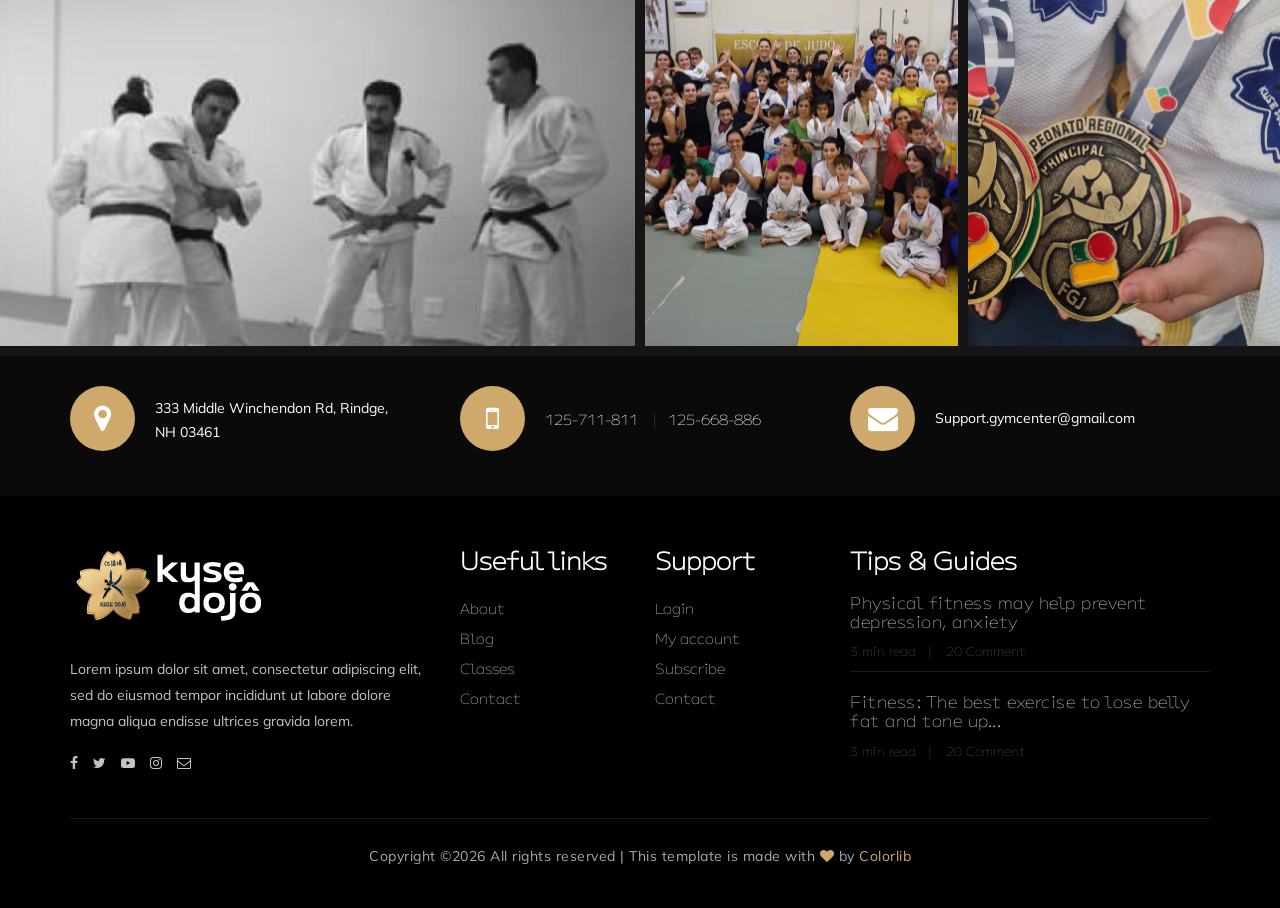
<file: galeria.html>
<!DOCTYPE html>
<html lang="zxx">

<head>
    <meta charset="UTF-8">
    <meta name="description" content="Gym Template">
    <meta name="keywords" content="Gym, unica, creative, html">
    <meta name="viewport" content="width=device-width, initial-scale=1.0">
    <meta http-equiv="X-UA-Compatible" content="ie=edge">
    <title>Gym | Template</title>

    <!-- Google Font -->
    <link href="https://fonts.googleapis.com/css?family=Muli:300,400,500,600,700,800,900&display=swap" rel="stylesheet">
    <link href="https://fonts.googleapis.com/css?family=Oswald:300,400,500,600,700&display=swap" rel="stylesheet">

    <!-- Css Styles -->
    <link rel="stylesheet" href="css/bootstrap.min.css" type="text/css">
    <link rel="stylesheet" href="css/font-awesome.min.css" type="text/css">
    <link rel="stylesheet" href="css/flaticon.css" type="text/css">
    <link rel="stylesheet" href="css/owl.carousel.min.css" type="text/css">
    <link rel="stylesheet" href="css/barfiller.css" type="text/css">
    <link rel="stylesheet" href="css/magnific-popup.css" type="text/css">
    <link rel="stylesheet" href="css/slicknav.min.css" type="text/css">
    <link rel="stylesheet" href="css/style.css" type="text/css">
</head>

<body>
    <!-- Page Preloder -->
    <div id="preloder">
        <div class="loader"></div>
    </div>

    <!-- Offcanvas Menu Section Begin -->
    <div class="offcanvas-menu-overlay"></div>
    <div class="offcanvas-menu-wrapper">
        <div class="canvas-close">
            <i class="fa fa-close"></i>
        </div>
        <div class="canvas-search search-switch">
            <i class="fa fa-search"></i>
        </div>
        <nav class="canvas-menu mobile-menu">
            <ul>
                <li><a href="./index.html">Home</a></li>
                <li><a href="./about-us.html">About Us</a></li>
                <li><a href="./class-details.html">Classes</a></li>
                <li><a href="./services.html">Services</a></li>
                <li><a href="./team.html">Our Team</a></li>
                <li><a href="#">Pages</a>
                    <ul class="dropdown">
                        <li><a href="./about-us.html">About us</a></li>
                        <li><a href="./class-timetable.html">Classes timetable</a></li>
                        <li><a href="./bmi-calculator.html">Bmi calculate</a></li>
                        <li><a href="./team.html">Our team</a></li>
                        <li><a href="./gallery.html">Gallery</a></li>
                        <li><a href="./blog.html">Our blog</a></li>
                        <li><a href="./404.html">404</a></li>
                    </ul>
                </li>
                <li><a href="./contact.html">Contact</a></li>
            </ul>
        </nav>
        <div id="mobile-menu-wrap"></div>
        <div class="canvas-social">
            <a href="#"><i class="fa fa-facebook"></i></a>
            <a href="#"><i class="fa fa-twitter"></i></a>
            <a href="#"><i class="fa fa-youtube-play"></i></a>
            <a href="#"><i class="fa fa-instagram"></i></a>
        </div>
    </div>
    <!-- Offcanvas Menu Section End -->

    <!-- Header Section Begin -->
    <header class="header-section">
        <div class="container-fluid">
            <div class="row">
                <div class="col-lg-3">
                    <div class="logo">
                        <a href="./index.html">
                            <img src="img/logo.png" alt="">
                        </a>
                    </div>
                </div>
                <div class="col-lg-6">
                    <nav class="nav-menu">
                        <ul>
                            <li><a href="./index.html">Home</a></li>
                            <li><a href="./about-us.html">About Us</a></li>
                            <li><a href="./class-details.html">Classes</a></li>
                            <li><a href="./services.html">Services</a></li>
                            <li><a href="./team.html">Our Team</a></li>
                            <li class="active"><a href="#">Pages</a>
                                <ul class="dropdown">
                                    <li><a href="./about-us.html">About us</a></li>
                                    <li><a href="./class-timetable.html">Classes timetable</a></li>
                                    <li><a href="./bmi-calculator.html">Bmi calculate</a></li>
                                    <li><a href="./team.html">Our team</a></li>
                                    <li><a href="./gallery.html">Gallery</a></li>
                                    <li><a href="./blog.html">Our blog</a></li>
                                    <li><a href="./404.html">404</a></li>
                                </ul>
                            </li>
                            <li><a href="./contact.html">Contact</a></li>
                        </ul>
                    </nav>
                </div>
                <div class="col-lg-3">
                    <div class="top-option">
                        <div class="to-search search-switch">
                            <i class="fa fa-search"></i>
                        </div>
                        <div class="to-social">
                            <a href="#"><i class="fa fa-facebook"></i></a>
                            <a href="#"><i class="fa fa-twitter"></i></a>
                            <a href="#"><i class="fa fa-youtube-play"></i></a>
                            <a href="#"><i class="fa fa-instagram"></i></a>
                        </div>
                    </div>
                </div>
            </div>
            <div class="canvas-open">
                <i class="fa fa-bars"></i>
            </div>
        </div>
    </header>
    <!-- Header End -->

    <!-- Breadcrumb Section Begin -->
    <section class="breadcrumb-section set-bg" data-setbg="img/breadcrumb-bg.jpg">
        <div class="container">
            <div class="row">
                <div class="col-lg-12 text-center">
                    <div class="breadcrumb-text">
                        <h2>Gallery</h2>
                        <div class="bt-option">
                            <a href="./index.html">Home</a>
                            <a href="#">Pages</a>
                            <span>Gallery</span>
                        </div>
                    </div>
                </div>
            </div>
        </div>
    </section>
    <!-- Breadcrumb Section End -->

    <!-- Gallery Section Begin -->
    <div class="gallery-section gallery-page">
        <div class="gallery">
            <div class="grid-sizer"></div>
            <div class="gs-item grid-wide set-bg" data-setbg="img/gallery/gallery-1.jpg">
                <a href="img/gallery/gallery-1.jpg" class="thumb-icon image-popup"><i class="fa fa-picture-o"></i></a>
            </div>
            <div class="gs-item set-bg" data-setbg="img/gallery/gallery-2.jpg">
                <a href="img/gallery/gallery-2.jpg" class="thumb-icon image-popup"><i class="fa fa-picture-o"></i></a>
            </div>
            <div class="gs-item set-bg" data-setbg="img/gallery/gallery-3.jpg">
                <a href="img/gallery/gallery-3.jpg" class="thumb-icon image-popup"><i class="fa fa-picture-o"></i></a>
            </div>
            <div class="gs-item set-bg" data-setbg="img/gallery/gallery-4.jpg">
                <a href="img/gallery/gallery-4.jpg" class="thumb-icon image-popup"><i class="fa fa-picture-o"></i></a>
            </div>
            <div class="gs-item set-bg" data-setbg="img/gallery/gallery-5.jpg">
                <a href="img/gallery/gallery-5.jpg" class="thumb-icon image-popup"><i class="fa fa-picture-o"></i></a>
            </div>
            <div class="gs-item grid-wide set-bg" data-setbg="img/gallery/gallery-6.jpg">
                <a href="img/gallery/gallery-6.jpg" class="thumb-icon image-popup"><i class="fa fa-picture-o"></i></a>
            </div>
            <div class="gs-item grid-wide set-bg" data-setbg="img/gallery/gallery-7.jpg">
                <a href="img/gallery/gallery-7.jpg" class="thumb-icon image-popup"><i class="fa fa-picture-o"></i></a>
            </div>
            <div class="gs-item set-bg" data-setbg="img/gallery/gallery-8.jpg">
                <a href="img/gallery/gallery-8.jpg" class="thumb-icon image-popup"><i class="fa fa-picture-o"></i></a>
            </div>
            <div class="gs-item set-bg" data-setbg="img/gallery/gallery-9.jpg">
                <a href="img/gallery/gallery-9.jpg" class="thumb-icon image-popup"><i class="fa fa-picture-o"></i></a>
            </div>
        </div>
    </div>
    <!-- Gallery Section End -->

    <!-- Get In Touch Section Begin -->
    <div class="gettouch-section">
        <div class="container">
            <div class="row">
                <div class="col-md-4">
                    <div class="gt-text">
                        <i class="fa fa-map-marker"></i>
                        <p>333 Middle Winchendon Rd, Rindge,<br/> NH 03461</p>
                    </div>
                </div>
                <div class="col-md-4">
                    <div class="gt-text">
                        <i class="fa fa-mobile"></i>
                        <ul>
                            <li>125-711-811</li>
                            <li>125-668-886</li>
                        </ul>
                    </div>
                </div>
                <div class="col-md-4">
                    <div class="gt-text email">
                        <i class="fa fa-envelope"></i>
                        <p>Support.gymcenter@gmail.com</p>
                    </div>
                </div>
            </div>
        </div>
    </div>
    <!-- Get In Touch Section End -->

    <!-- Footer Section Begin -->
    <section class="footer-section">
        <div class="container">
            <div class="row">
                <div class="col-lg-4">
                    <div class="fs-about">
                        <div class="fa-logo">
                            <a href="#"><img src="img/logo.png" alt=""></a>
                        </div>
                        <p>Lorem ipsum dolor sit amet, consectetur adipiscing elit, sed do eiusmod tempor incididunt ut
                            labore dolore magna aliqua endisse ultrices gravida lorem.</p>
                        <div class="fa-social">
                            <a href="#"><i class="fa fa-facebook"></i></a>
                            <a href="#"><i class="fa fa-twitter"></i></a>
                            <a href="#"><i class="fa fa-youtube-play"></i></a>
                            <a href="#"><i class="fa fa-instagram"></i></a>
                            <a href="#"><i class="fa  fa-envelope-o"></i></a>
                        </div>
                    </div>
                </div>
                <div class="col-lg-2 col-md-3 col-sm-6">
                    <div class="fs-widget">
                        <h4>Useful links</h4>
                        <ul>
                            <li><a href="#">About</a></li>
                            <li><a href="#">Blog</a></li>
                            <li><a href="#">Classes</a></li>
                            <li><a href="#">Contact</a></li>
                        </ul>
                    </div>
                </div>
                <div class="col-lg-2 col-md-3 col-sm-6">
                    <div class="fs-widget">
                        <h4>Support</h4>
                        <ul>
                            <li><a href="#">Login</a></li>
                            <li><a href="#">My account</a></li>
                            <li><a href="#">Subscribe</a></li>
                            <li><a href="#">Contact</a></li>
                        </ul>
                    </div>
                </div>
                <div class="col-lg-4 col-md-6">
                    <div class="fs-widget">
                        <h4>Tips & Guides</h4>
                        <div class="fw-recent">
                            <h6><a href="#">Physical fitness may help prevent depression, anxiety</a></h6>
                            <ul>
                                <li>3 min read</li>
                                <li>20 Comment</li>
                            </ul>
                        </div>
                        <div class="fw-recent">
                            <h6><a href="#">Fitness: The best exercise to lose belly fat and tone up...</a></h6>
                            <ul>
                                <li>3 min read</li>
                                <li>20 Comment</li>
                            </ul>
                        </div>
                    </div>
                </div>
            </div>
            <div class="row">
                <div class="col-lg-12 text-center">
                    <div class="copyright-text">
                        <p><!-- Link back to Colorlib can't be removed. Template is licensed under CC BY 3.0. -->
  Copyright &copy;<script>document.write(new Date().getFullYear());</script> All rights reserved | This template is made with <i class="fa fa-heart" aria-hidden="true"></i> by <a href="https://colorlib.com" target="_blank">Colorlib</a>
  <!-- Link back to Colorlib can't be removed. Template is licensed under CC BY 3.0. --></p>
                    </div>
                </div>
            </div>
        </div>
    </section>
    <!-- Footer Section End -->

    <!-- Search model Begin -->
    <div class="search-model">
        <div class="h-100 d-flex align-items-center justify-content-center">
            <div class="search-close-switch">+</div>
            <form class="search-model-form">
                <input type="text" id="search-input" placeholder="Search here.....">
            </form>
        </div>
    </div>
    <!-- Search model end -->

    <!-- Js Plugins -->
    <script src="js/jquery-3.3.1.min.js"></script>
    <script src="js/bootstrap.min.js"></script>
    <script src="js/jquery.magnific-popup.min.js"></script>
    <script src="js/masonry.pkgd.min.js"></script>
    <script src="js/jquery.barfiller.js"></script>
    <script src="js/jquery.slicknav.js"></script>
    <script src="js/owl.carousel.min.js"></script>
    <script src="js/main.js"></script>


</body>

</html>
</file>
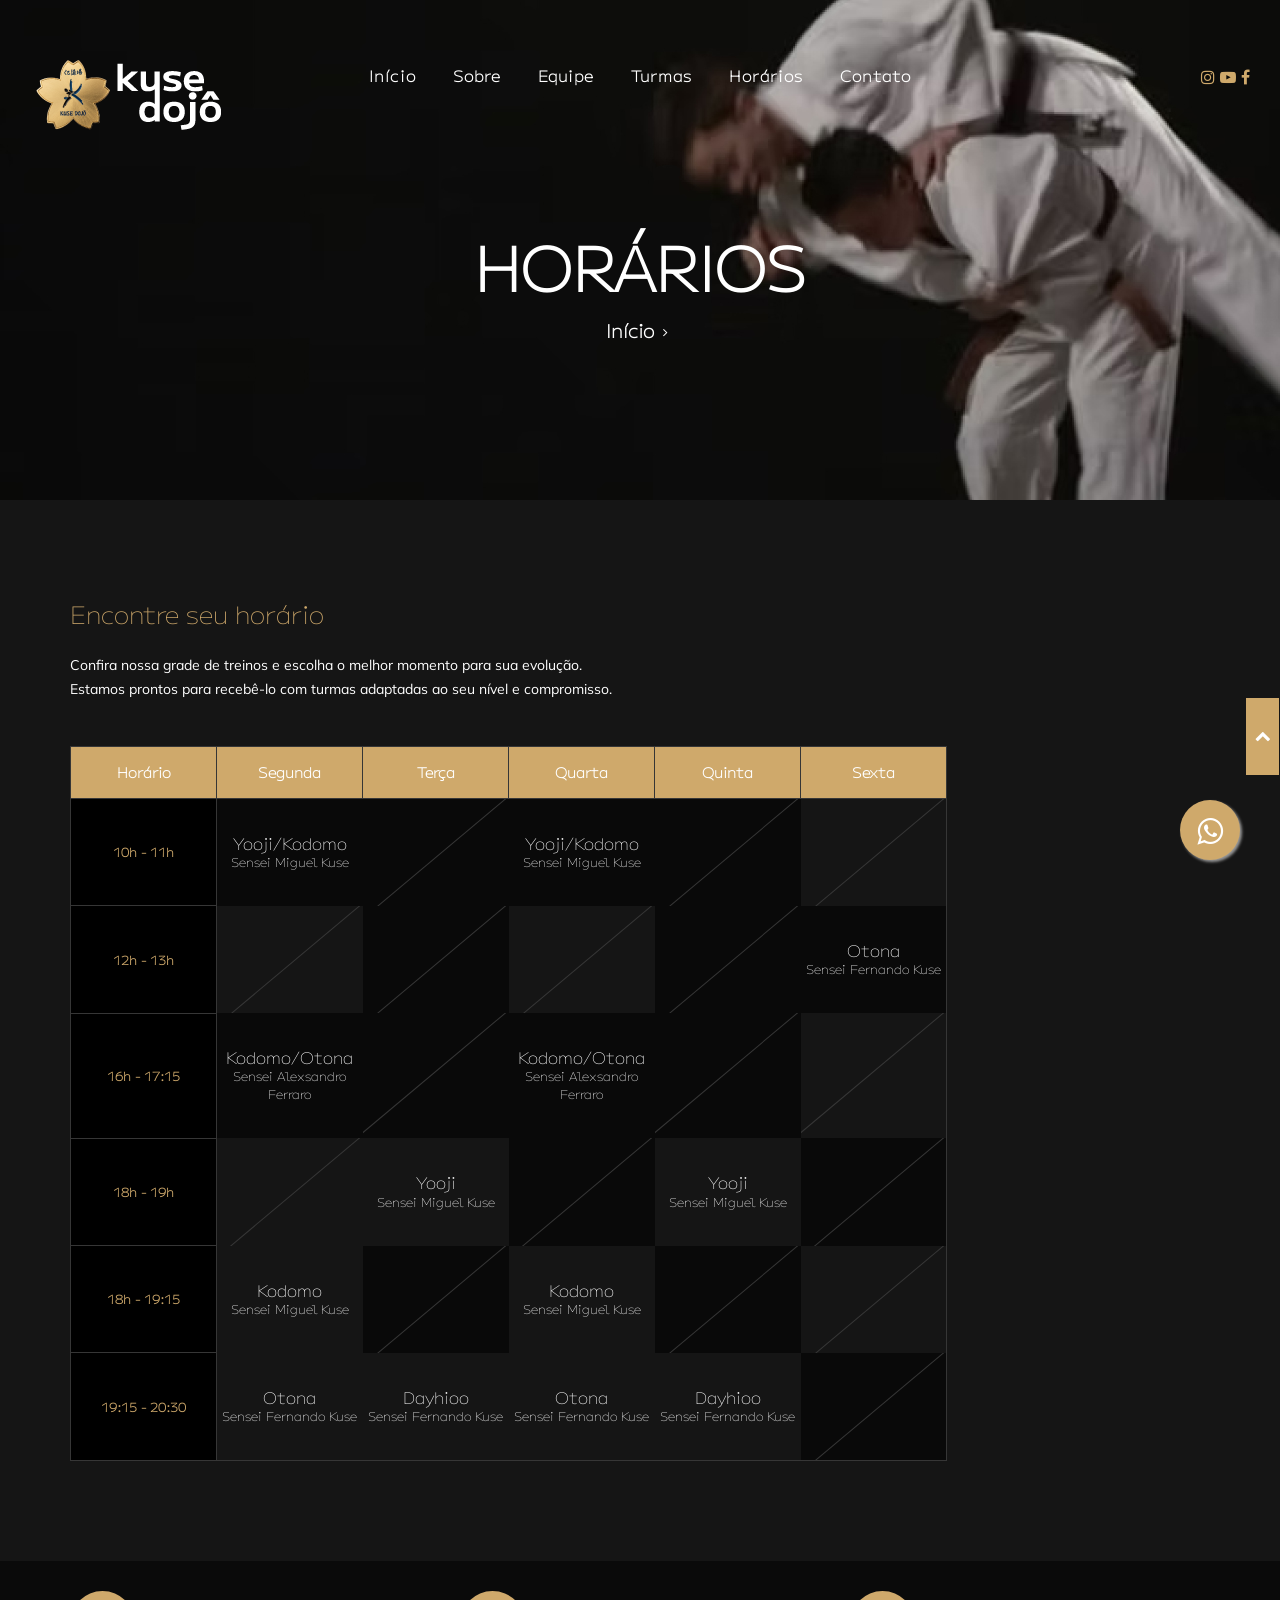
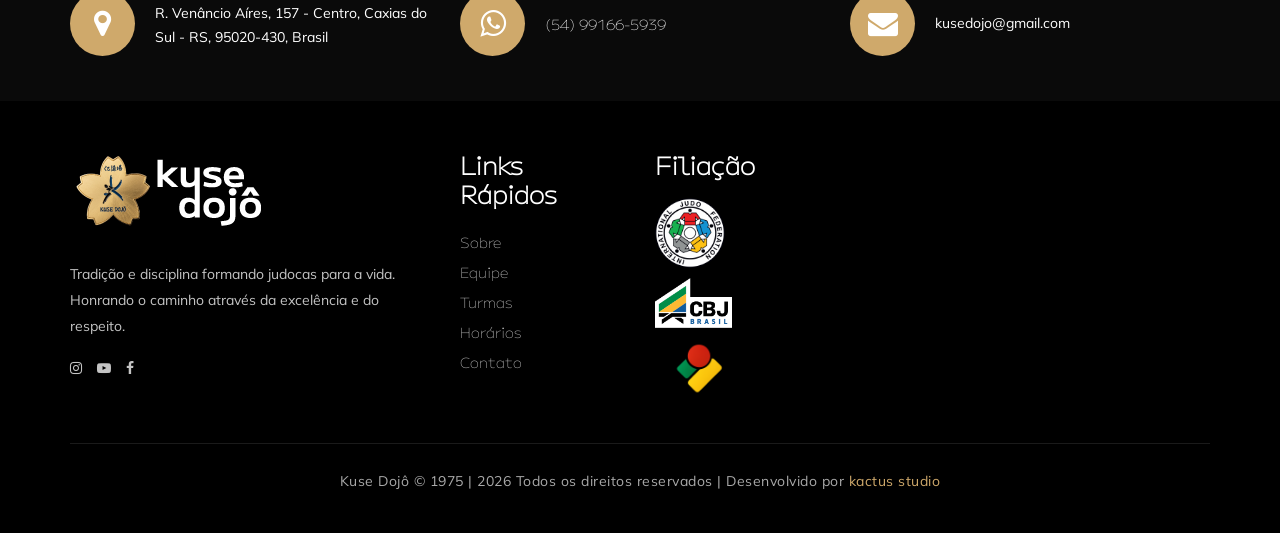
<file: horarios.html>
<!DOCTYPE html>
<html lang="en">
   <head>
      <meta charset="UTF-8">
      <meta name="viewport" content="width=device-width, initial-scale=1.0">
      <meta name="description" content="Kuse Dojo - Caxias do Sul - Academia de Judô">
      <meta name="keywords" content=" judô, kuse dojo, caxias do sul, academia de judô">
      <meta name="viewport" content="width=device-width, initial-scale=1.0">
      <meta http-equiv="X-UA-Compatible" content="ie=edge">
      <meta name="author" content="kactus studio">
      <meta name="robots" content="index, follow">
      <link rel="canonical" href="https://www.kusedojo.com.br/"/>
      <title>Kuse Dojô - Caxias do Sul - Academia de Judô</title> 

    <!-- Google Analytcs -->
	<script async src="https://www.googletagmanager.com/gtag/js?id=G-V9LPPDD68V"></script>
	<script>
	  window.dataLayer = window.dataLayer || [];
  	function gtag(){dataLayer.push(arguments);}
  	gtag('js', new Date());

  	gtag('config', 'G-V9LPPDD68V');
	</script>

    <!-- Google Font -->
    <link href="https://fonts.googleapis.com/css?family=Muli:300,400,500,600,700,800,900&display=swap" rel="stylesheet">
    <link href="https://fonts.googleapis.com/css?family=Oswald:300,400,500,600,700&display=swap" rel="stylesheet">
    <link href="fonts/MPLUSU-VariableFont_wght.ttf" rel="stylesheet">

    <!-- Css Styles -->
     <link href="img/favicon.png" rel="icon" type="image/png">
    <link rel="stylesheet" href="css/bootstrap.min.css" type="text/css">
    <link rel="stylesheet" href="css/font-awesome.min.css" type="text/css">
    <link rel="stylesheet" href="css/flaticon.css" type="text/css">
    <link rel="stylesheet" href="css/owl.carousel.min.css" type="text/css">
    <link rel="stylesheet" href="css/barfiller.css" type="text/css">
    <link rel="stylesheet" href="css/magnific-popup.css" type="text/css">
    <link rel="stylesheet" href="css/slicknav.min.css" type="text/css">
    <link rel="stylesheet" href="css/style.css" type="text/css">
</head>

<body>
    <!-- Page Preloder -->
    <div id="preloder">
        <div class="loader"></div>
    </div>

    <a href="https://api.whatsapp.com/send?phone=55%2054%20991665939&text=Ol%C3%A1,%20gostaria%20de%20mais%20informa%C3%A7%C3%B5es%20sobre%20a%20kuse%20doj%C3%B4." class="float" target="_blank">
	<i class="fa fa-whatsapp my-float"></i>
	</a>

    <!-- Back to top button -->
	<a href="#" class="btFixHome"><i class="fa fa-chevron-right" aria-hidden="true"></i></a>

    <!-- Offcanvas Menu Section Begin -->
    <div class="offcanvas-menu-overlay"></div>
    <div class="offcanvas-menu-wrapper">
        <div class="canvas-close">
            <i class="fa fa-close"></i>
        </div>
        <!-- <div class="canvas-search search-switch">
            <i class="fa fa-search"></i>
        </div> -->
        <nav class="canvas-menu mobile-menu">
            <ul>
                <li><a href="index.html">Início</a></li>
                <li><a href="sobre.html">Sobre</a></li>
                <li><a href="equipe.html">Equipe</a></li>
                <li><a href="turmas.html">Turmas</a></li>
                <li><a href="#">Horários</a></li>
                <!-- <li><a href="equipe.html">Equipe</a></li> -->
                <!-- <li><a href="#">Páginas</a>
                    <ul class="dropdown">
                        <li><a href="about-us.html">Sobre</a></li>
                        <li><a href="class-timetable.html">Horários</a></li>
                        <li><a href="bmi-calculator.html">Calculadora de BMI</a></li>
                        <li><a href="team.html">Equipe</a></li>
                        <li><a href="gallery.html">Galeria</a></li>
                        <li><a href="blog.html">Blog</a></li>
                        <li><a href="404.html">404</a></li>
                    </ul>
                </li> -->
                <li><a href="contato.html">Contato</a></li>
            </ul>
        </nav>
        <div id="mobile-menu-wrap"></div>
        <div class="canvas-social">
                <a target="_blank" href="https://www.instagram.com/kusedojo/"><i class="fa fa-instagram"></i></a>
                <a target="_blank" href="https://www.youtube.com/@kusedojoescoladejudocaxias1455"><i class="fa fa-youtube-play"></i></a>
                <a target="_blank" href="https://www.facebook.com/judokusedojo/"><i class="fa fa-facebook"></i></a>
            <!-- <a href="#"><i class="fa fa-twitter"></i></a> -->
        </div>
    </div>
    <!-- Offcanvas Menu Section End -->

    <!-- Header Section Begin -->
    <header class="header-section">
        <div class="container-fluid">
            <div class="row">
                <div class="col-lg-3">
                    <div class="logo">
                        <a href="index.html">
                            <img src="img/logo.png" alt="">
                        </a>
                    </div>
                </div>
                <div class="col-lg-6">
                    <nav class="nav-menu">
                        <ul>
                            <li><a href="index.html">Início</a></li>
                            <li><a href="sobre.html">Sobre</a></li>
                            <li><a href="equipe.html">Equipe</a></li>
                            <li><a href="turmas.html">Turmas</a></li>
                            <li><a href="#">Horários</a></li>
                            <!-- <li><a href="equipe.html">Equipe</a></li> -->
                            <!-- <li><a href="#">Páginas</a>
                                <ul class="dropdown">
                                    <li><a href="about-us.html">Sobre</a></li>
                                    <li><a href="class-timetable.html">Horários</a></li>
                                    <li><a href="bmi-calculator.html">Calculadora de BMI</a></li>
                                    <li><a href="equipe.html">Equipe</a></li>
                                    <li><a href="gallery.html">Galeria</a></li>
                                    <li><a href="blog.html">Blog</a></li>
                                    <li><a href="404.html">404</a></li>
                                </ul>
                            </li> -->
                            <li><a href="contato.html">Contato</a></li>
                        </ul>
                    </nav>
                </div>
                <div class="col-lg-3">
                    <div class="top-option">
                        <!-- <div class="to-search search-switch">
                            <i class="fa fa-search"></i>
                        </div> -->
                        <div class="canvas-social">
                            <a target="_blank" href="https://www.instagram.com/kusedojo/"><i class="fa fa-instagram"></i></a>
                            <a target="_blank" href="https://www.youtube.com/@kusedojoescoladejudocaxias1455"><i class="fa fa-youtube-play"></i></a>
                            <a target="_blank" href="https://www.facebook.com/judokusedojo/"><i class="fa fa-facebook"></i></a>
                        </div>
                    </div>
                </div>
            </div>
            <div class="canvas-open">
                <i class="fa fa-bars"></i>
            </div>
        </div>
    </header>
    <!-- Header End -->

    <!-- Breadcrumb Section Begin -->
    <section class="breadcrumb-section set-bg" data-setbg="img/breadcrumb-bg.jpg">
        <div class="container">
            <div class="row">
                <div class="col-lg-12 text-center">
                    <div class="breadcrumb-text">
                        <h2>Horários</h2>
                        <div class="bt-option">
                            <a href="index.html">Início</a>
                            <!-- <a href="#">Páginas</a> -->
                            <!-- <span>Horários</span> -->
                        </div>
                    </div>
                </div>
            </div>
        </div>
    </section>
    <!-- Breadcrumb Section End -->

    <!-- Class Timetable Section Begin -->
    <section class="class-timetable-section spad">
        <div class="container">
            <div class="row">
                <div class="col-lg-6">
                    <div class="section-title">
                        <h4 style="color: #cfa96b;"><strong>Encontre seu horário</strong></h4><br>
                        <p style="color: #fff;">Confira nossa grade de treinos e escolha o melhor momento para sua evolução. Estamos prontos para recebê-lo com turmas adaptadas ao seu nível e compromisso.</p>
                    </div>
                </div>
                <!-- <div class="col-lg-6">
                    <div class="table-controls">
                        <ul>
                            <li class="active" data-tsfilter="all"><strong>Todos</strong></li>
                            <li data-tsfilter="yooji">Yooji</li>
                            <li data-tsfilter="kodomo">Kodomo</li><br>
                            <li data-tsfilter="otona">Otona</li>
                            <li data-tsfilter="dayhioo">Dayhioo</li>
                        </ul>
                    </div>
                </div> -->
            </div>
            <div class="row">
                <div class="col-lg-12">
                    <div class="class-timetable">
                        <table>
                            <thead>
                                <tr>
                                    <th><strong>Horário</strong></th>
                                    <th><strong>Segunda</strong></th>
                                    <th><strong>Terça</strong></th>
                                    <th><strong>Quarta</strong></th>
                                    <th><strong>Quinta</strong></th>
                                    <th><strong>Sexta</strong></th>
                                    <!-- <th><strong>Sábado</strong></th> -->
                                    <!-- <th><strong>Domingo</strong></th> -->
                                </tr>
                            </thead>
                            <tbody>
                                <tr>
                                    <td class="class-time"><strong>10h - 11h</strong></td>
                                    <td class="dark-bg hover-bg ts-meta" data-tsmeta="yooji, kodomo">
                                        <h6 style="color: #fff;"><strong>Yooji/Kodomo</strong></h6>
                                        <span style="color: #fff;">Sensei Miguel Kuse</span>
                                    </td>
                                    <td class="dark-bg blank-td"></td>
                                    <td class="dark-bg hover-bg ts-meta" data-tsmeta="yoogi, kodomo">
                                        <h6 style="color: #fff;"><strong>Yooji/Kodomo</strong></h6>
                                        <span style="color: #fff;">Sensei Miguel Kuse</span>
                                    </td>
                                    <td class="dark-bg blank-td"></td>
                                    <td class="blank-td"></td>
                                </tr>
                                <tr>
                                    <td class="class-time"><strong>12h - 13h</strong></td>
                                    <td class="blank-td"></td>
                                    <td class="dark-bg blank-td"></td>
                                    <td class="blank-td"></td>
                                    <td class="dark-bg blank-td"></td>
                                    <td class="dark-bg hover-bg ts-meta" data-tsmeta="otona">
                                        <h6 style="color: #fff;"><strong>Otona</strong></h6>
                                        <span style="color: #fff;">Sensei Fernando Kuse</span>
                                    </td>
                                </tr>
                                <tr>
                                    <td class="class-time"><strong>16h - 17:15</strong></td>
                                    <td class="dark-bg hover-bg ts-meta" data-tsmeta="kodomo, otona">
                                        <h6 style="color: #fff;"><strong>Kodomo/Otona</strong></h6>
                                        <span style="color: #fff;">Sensei Alexsandro Ferraro</span>
                                    </td>
                                    <td class="dark-bg blank-td"></td>
                                    <td class="dark-bg hover-bg ts-meta" data-tsmeta="kodomo, otona">
                                        <h6 style="color: #fff;"><strong>Kodomo/Otona</strong></h6>
                                        <span style="color: #fff;">Sensei Alexsandro Ferraro</span>
                                    </td>
                                    <td class="dark-bg blank-td"></td>
                                    <td class="blank-td"></td>
                                </tr>
                                <tr>
                                    <td class="class-time"><strong>18h - 19h</strong></td>
                                    <td class="blank-td"></td>
                                    <td class="hover-bg ts-meta" data-tsmeta="yooji">
                                        <h6 style="color: #fff;"><strong>Yooji</strong></h6>
                                        <span style="color: #fff;">Sensei Miguel Kuse</span>
                                    </td>
                                    <td class="dark-bg blank-td"></td>
                                    <td class="hover-bg ts-meta" data-tsmeta="yooji">
                                        <h6 style="color: #fff;"><strong>Yooji</strong></h6>
                                        <span style="color: #fff;">Sensei Miguel Kuse</span>
                                    </td>
                                    <td class="dark-bg blank-td"></td>
                                </tr>
                                <tr>
                                    <td class="class-time"><strong>18h - 19:15</strong></td>
                                    <td class="hover-bg ts-meta" data-tsmeta="kodomo">
                                        <h6 style="color: #fff;"><strong>Kodomo</strong></h6>
                                        <span style="color: #fff;">Sensei Miguel Kuse</span>
                                    </td>
                                    <td class="dark-bg blank-td"></td>
                                    <td class="hover-bg ts-meta" data-tsmeta="kodomo">
                                        <h6 style="color: #fff;"><strong>Kodomo</strong></h6>
                                        <span style="color: #fff;">Sensei Miguel Kuse</span>
                                    </td>
                                    <td class="dark-bg blank-td"></td>
                                    <td class="blank-td"></td>
                                </tr>
                                <tr>
                                    <td class="class-time"><strong>19:15 - 20:30</strong></td>
                                    <td class="hover-bg ts-meta" data-tsmeta="otona">
                                        <h6 style="color: #fff;"><strong>Otona</strong></h6>
                                        <span style="color: #fff;">Sensei Fernando Kuse</span>
                                    </td>
                                    <td class="hover-bg ts-meta" data-tsmeta="dayhioo">
                                        <h6 style="color: #fff;"><strong>Dayhioo</strong></h6>
                                        <span style="color: #fff;">Sensei Fernando Kuse</span>
                                    </td>
                                    <td class="hover-bg ts-meta" data-tsmeta="otona">
                                        <h6 style="color: #fff;"><strong>Otona</strong></h6>
                                        <span style="color: #fff;">Sensei Fernando Kuse</span>
                                    </td>
                                    <td class="hover-bg ts-meta" data-tsmeta="dayhioo">
                                        <h6 style="color: #fff;"><strong>Dayhioo</strong></h6>
                                        <span style="color: #fff;">Sensei Fernando Kuse</span>
                                    </td>
                                    <td class="dark-bg blank-td"></td>
                                </tr>
                            </tbody>
                        </table>
                    </div>
                </div>
            </div>
        </div>
    </section>
    <!-- Class Timetable Section End -->

    <!-- Get In Touch Section Begin -->
    <div class="gettouch-section">
        <div class="container">
            <div class="row">
                <div class="col-md-4">
                    <div class="gt-text">
                        <a target="_blank" href="https://goo.gl/maps/pZs8yvyeGA5UJQgE9"><i class="fa fa-map-marker"></i>
                        <p>R. Venâncio Aíres, 157 - Centro, Caxias do Sul - RS, 95020-430, Brasil</p></a>
                    </div>
                </div>
                <div class="col-md-4">
                    <div class="gt-text">
                        <a target="_blank" href="https://api.whatsapp.com/send?phone=55%2054%20991665939&text=Ol%C3%A1,%20gostaria%20de%20mais%20informa%C3%A7%C3%B5es%20sobre%20a%20kuse%20doj%C3%B4."><i class="fa fa-whatsapp"></i>
                        <ul>
                            <li>(54) 99166-5939</li>
                        </ul></a>
                    </div>
                </div>
                <div class="col-md-4">
                    <div class="gt-text email">
                        <i class="fa fa-envelope"></i>
                        <p>kusedojo@gmail.com</p>
                    </div>
                </div>
            </div>
        </div>
    </div>
    <!-- Get In Touch Section End -->

    <!-- Footer Section Begin -->
    <section class="footer-section">
        <div class="container">
            <div class="row">
                <div class="col-lg-4">
                    <div class="fs-about">
                        <div class="fa-logo">
                            <a href="#"><img src="img/logo.png" alt="kuse dojô logo"></a>
                        </div>
                        <p>Tradição e disciplina formando judocas para a vida. Honrando o caminho através da excelência e do respeito.</p>
                        <div class="fa-social">
                            <a target="_blank" href="https://www.instagram.com/kusedojo/"><i class="fa fa-instagram"></i></a>
                            <a target="_blank" href="https://www.youtube.com/@kusedojoescoladejudocaxias1455"><i class="fa fa-youtube-play"></i></a>
                            <a target="_blank" href="https://www.facebook.com/judokusedojo/"><i class="fa fa-facebook"></i></a>
                        </div>
                    </div>
                </div>

                <div class="col-lg-2 col-md-3 col-sm-6">
                    <div class="fs-widget">
                        <h4>Links Rápidos</h4>
                        <ul>
                            <li><a href="sobre.html">Sobre</a></li>
                            <li><a href="equipe.html">Equipe</a></li>
                            <li><a href="turmas.html">Turmas</a></li>
                            <li><a href="#">Horários</a></li>
                            <li><a href="contato.html">Contato</a></li>
                        </ul>
                    </div>
                </div>

                <div class="col-lg-3 col-md-3 col-sm-6">
                    <div class="fs-widget">
                        <h4>Filiação</h4>
                        <div class="footer-logos">
                            <a href="https://www.ijf.org/" target="_blank"><img src="img/ijf-logo.png" alt="IJF" style="height: 70px; margin-bottom: 10px;"></a><br>
                            <a href="https://cbj.com.br/" target="_blank"><img src="img/cbj-logo.png" alt="CBJ" style="height: 50px; margin-bottom: 10px;"></a><br>
                            <a href="https://fgj.com.br/" target="_blank"><img src="img/fgj-logo.png" alt="FGJ" style="height: 60px;"></a>
                        </div>
                    </div>
                </div>
            </div>

            <div class="row">
                <div class="col-lg-12 text-center">
                    <div class="copyright-text">
                        <p>Kuse Dojô &copy; 1975 | <script>document.write(new Date().getFullYear());</script> Todos os direitos reservados | Desenvolvido por <a href="https://kactusstudio.com.br/" target="_blank">kactus studio</a></p>
                    </div>
                </div>
            </div>
        </div>
    </section>
    <!-- Footer Section End -->

    <!-- Search model Begin -->
    <!-- <div class="search-model">
        <div class="h-100 d-flex align-items-center justify-content-center">
            <div class="search-close-switch">+</div>
            <form class="search-model-form">
                <input type="text" id="search-input" placeholder="Search here.....">
            </form>
        </div>
    </div> -->
    <!-- Search model end -->

    <!-- Js Plugins -->
    <script src="js/jquery-3.3.1.min.js"></script>
    <script src="js/bootstrap.min.js"></script>
    <script src="js/jquery.magnific-popup.min.js"></script>
    <script src="js/masonry.pkgd.min.js"></script>
    <script src="js/jquery.barfiller.js"></script>
    <script src="js/jquery.slicknav.js"></script>
    <script src="js/owl.carousel.min.js"></script>
    <script src="js/main.js"></script>

</body>

</html>
</file>
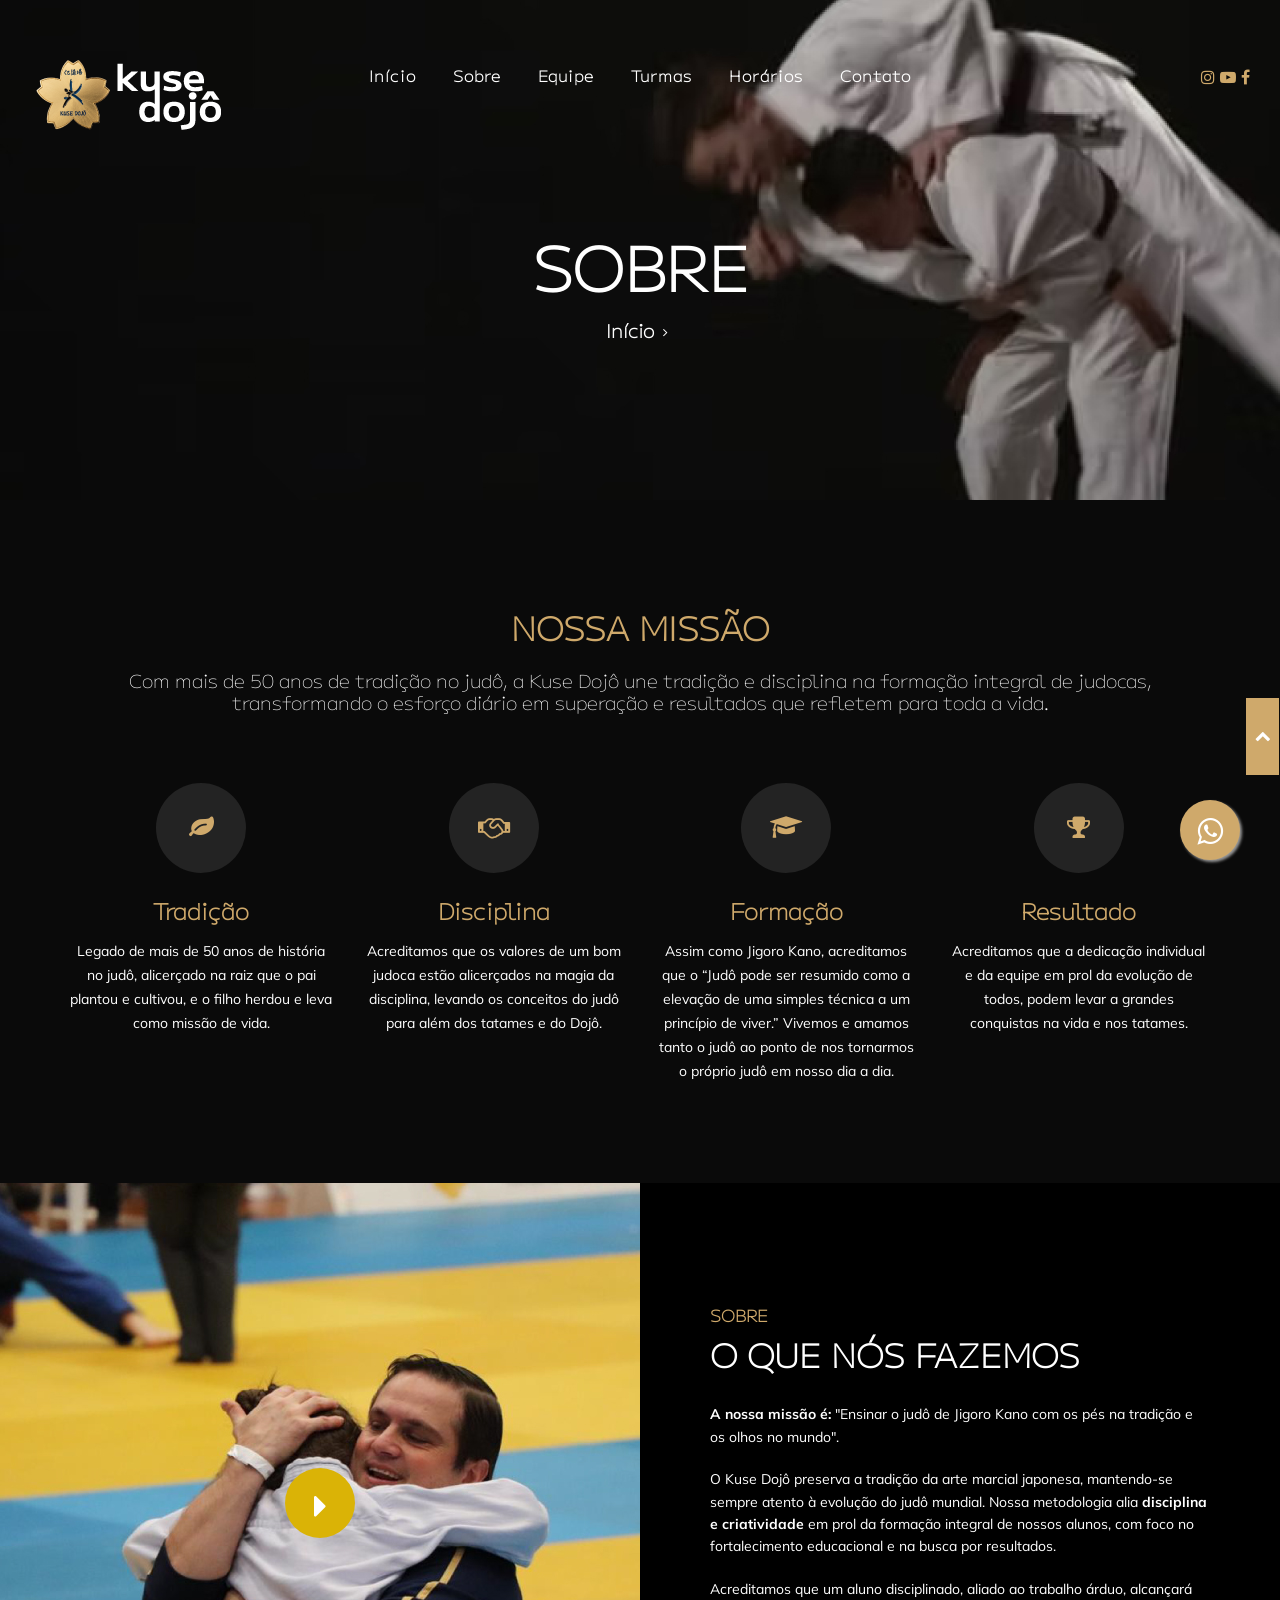
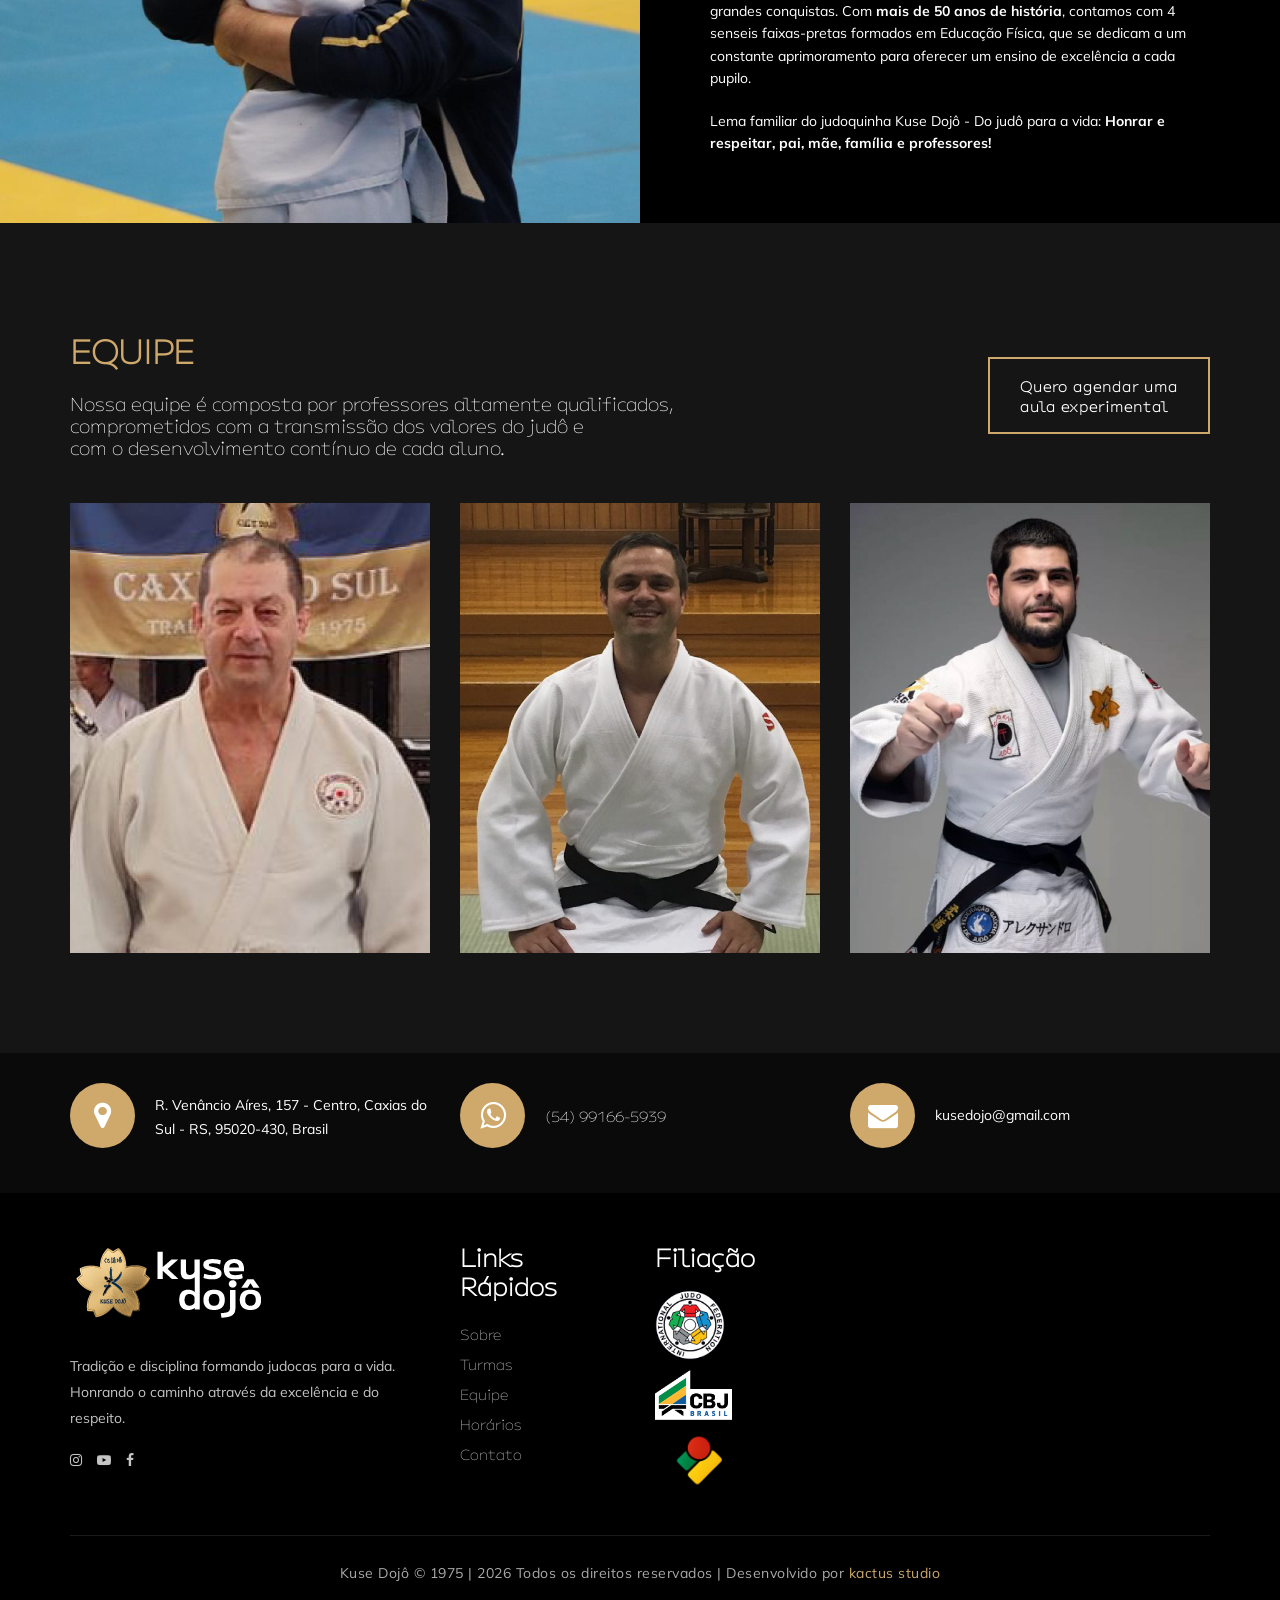
<file: sobre.html>
<!DOCTYPE html>
<html lang="en">
   <head>
      <meta charset="UTF-8">
      <meta name="viewport" content="width=device-width, initial-scale=1.0">
      <meta name="description" content="Kuse Dojo - Caxias do Sul - Academia de Judô">
      <meta name="keywords" content=" judô, kuse dojo, caxias do sul, academia de judô">
      <meta name="viewport" content="width=device-width, initial-scale=1.0">
      <meta http-equiv="X-UA-Compatible" content="ie=edge">
      <meta name="author" content="kactus studio">
      <meta name="robots" content="index, follow">
      <link rel="canonical" href="https://www.kusedojo.com.br/"/>
      <title>Kuse Dojô - Caxias do Sul - Academia de Judô</title> 

    <!-- Google Analytcs -->
	<script async src="https://www.googletagmanager.com/gtag/js?id=G-V9LPPDD68V"></script>
	<script>
	  window.dataLayer = window.dataLayer || [];
  	function gtag(){dataLayer.push(arguments);}
  	gtag('js', new Date());

  	gtag('config', 'G-V9LPPDD68V');
	</script>

    <!-- Google Font -->
    <link href="https://fonts.googleapis.com/css?family=Muli:300,400,500,600,700,800,900&display=swap" rel="stylesheet">
    <link href="https://fonts.googleapis.com/css?family=Oswald:300,400,500,600,700&display=swap" rel="stylesheet">
    <link href="fonts/MPLUSU-VariableFont_wght.ttf" rel="stylesheet">

    <!-- Css Styles -->
    <link href="img/favicon.png" rel="icon" type="image/png">
    <link rel="stylesheet" href="css/bootstrap.min.css" type="text/css">
    <link rel="stylesheet" href="css/font-awesome.min.css" type="text/css">
    <link rel="stylesheet" href="css/flaticon.css" type="text/css">
    <link rel="stylesheet" href="css/owl.carousel.min.css" type="text/css">
    <link rel="stylesheet" href="css/barfiller.css" type="text/css">
    <link rel="stylesheet" href="css/magnific-popup.css" type="text/css">
    <link rel="stylesheet" href="css/slicknav.min.css" type="text/css">
    <link rel="stylesheet" href="css/style.css" type="text/css">
</head>

<body>
    <!-- Page Preloder -->
    <div id="preloder">
        <div class="loader"></div>
    </div>

    <a href="https://api.whatsapp.com/send?phone=55%2054%20991665939&text=Ol%C3%A1,%20gostaria%20de%20mais%20informa%C3%A7%C3%B5es%20sobre%20a%20kuse%20doj%C3%B4." class="float" target="_blank">
	<i class="fa fa-whatsapp my-float"></i>
	</a>

    <!-- Back to top button -->
	<a href="#" class="btFixHome"><i class="fa fa-chevron-right" aria-hidden="true"></i></a>

    <!-- Offcanvas Menu Section Begin -->
    <div class="offcanvas-menu-overlay"></div>
    <div class="offcanvas-menu-wrapper">
        <div class="canvas-close">
            <i class="fa fa-close"></i>
        </div>
        <!-- <div class="canvas-search search-switch">
            <i class="fa fa-search"></i>
        </div> -->
        <nav class="canvas-menu mobile-menu">
            <ul>
                <li><a href="index.html">Início</a></li>
                <li><a href="#">Sobre</a></li>
                <li><a href="equipe.html">Equipe</a></li>
                <li><a href="turmas.html">Turmas</a></li>
                <li><a href="horarios.html">Horários</a></li>
                <!-- <li><a href="equipe.html">Equipe</a></li> -->
                <!-- <li><a href="#">Páginas</a>
                    <ul class="dropdown">
                        <li><a href="about-us.html">Sobre</a></li>
                        <li><a href="class-timetable.html">Horários</a></li>
                        <li><a href="bmi-calculator.html">Calculadora de BMI</a></li>
                        <li><a href="team.html">Equipe</a></li>
                        <li><a href="gallery.html">Galeria</a></li>
                        <li><a href="blog.html">Blog</a></li>
                        <li><a href="404.html">404</a></li>
                    </ul>
                </li> -->
                <li><a href="contato.html">Contato</a></li>
            </ul>
        </nav>
        <div id="mobile-menu-wrap"></div>
        <div class="canvas-social">
                <a target="_blank" href="https://www.instagram.com/kusedojo/"><i class="fa fa-instagram"></i></a>
                <a target="_blank" href="https://www.youtube.com/@kusedojoescoladejudocaxias1455"><i class="fa fa-youtube-play"></i></a>
                <a target="_blank" href="https://www.facebook.com/judokusedojo/"><i class="fa fa-facebook"></i></a>
            <!-- <a href="#"><i class="fa fa-twitter"></i></a> -->
        </div>
    </div>
    <!-- Offcanvas Menu Section End -->

    <!-- Header Section Begin -->
    <header class="header-section">
        <div class="container-fluid">
            <div class="row">
                <div class="col-lg-3">
                    <div class="logo">
                        <a href="index.html">
                            <img src="img/logo.png" alt="">
                        </a>
                    </div>
                </div>
                <div class="col-lg-6">
                    <nav class="nav-menu">
                        <ul>
                            <li><a href="index.html">Início</a></li>
                            <li><a href="#">Sobre</a></li>
                            <li><a href="equipe.html">Equipe</a></li>
                            <li><a href="turmas.html">Turmas</a></li>
                            <li><a href="horarios.html">Horários</a></li>
                            <!-- <li><a href="equipe.html">Equipe</a></li> -->
                            <!-- <li><a href="#">Páginas</a>
                                <ul class="dropdown">
                                    <li><a href="about-us.html">Sobre</a></li>
                                    <li><a href="class-timetable.html">Horários</a></li>
                                    <li><a href="bmi-calculator.html">Calculadora de BMI</a></li>
                                    <li><a href="equipe.html">Equipe</a></li>
                                    <li><a href="gallery.html">Galeria</a></li>
                                    <li><a href="blog.html">Blog</a></li>
                                    <li><a href="404.html">404</a></li>
                                </ul>
                            </li> -->
                            <li><a href="contato.html">Contato</a></li>
                        </ul>
                    </nav>
                </div>
                <div class="col-lg-3">
                    <div class="top-option">
                        <!-- <div class="to-search search-switch">
                            <i class="fa fa-search"></i>
                        </div> -->
                        <div class="canvas-social">
                            <a target="_blank" href="https://www.instagram.com/kusedojo/"><i class="fa fa-instagram"></i></a>
                            <a target="_blank" href="https://www.youtube.com/@kusedojoescoladejudocaxias1455"><i class="fa fa-youtube-play"></i></a>
                            <a target="_blank" href="https://www.facebook.com/judokusedojo/"><i class="fa fa-facebook"></i></a>
                        </div>
                    </div>
                </div>
            </div>
            <div class="canvas-open">
                <i class="fa fa-bars"></i>
            </div>
        </div>
    </header>
    <!-- Header End -->

    <!-- Breadcrumb Section Begin -->
    <section class="breadcrumb-section set-bg" data-setbg="img/breadcrumb-bg.jpg">
        <div class="container">
            <div class="row">
                <div class="col-lg-12 text-center">
                    <div class="breadcrumb-text">
                        <h2>Sobre</h2>
                        <div class="bt-option">
                            <a href="index.html">Início</a>
                            <!-- <span>Sobre</span> -->
                        </div>
                    </div>
                </div>
            </div>
        </div>
    </section>
    <!-- Breadcrumb Section End -->

    <!-- ChoseUs Section Begin -->
<section class="choseus-section spad">
    <div class="container">
        <div class="row">
            <div class="col-lg-12">
                <div class="section-title">
                    <h2 style="color: #cfa96b;"><strong>Nossa missão</strong></h2><br>
                    <h5 style="color: #fff;">Com mais de 50 anos de tradição no judô, a Kuse Dojô une tradição e disciplina na formação integral de judocas,<br>transformando o esforço diário em superação e resultados que refletem para toda a vida.</h5>
                </div><br>
            </div>
        </div>
        <div class="row">
            <div class="col-lg-3 col-sm-6">
                <div class="cs-item">
                    <span class="fa fa-leaf"></span> <h4 style="color: #cfa96b;">Tradição</h4>
                    <p style="color: #fff;"> Legado de mais de 50 anos de história no judô, alicerçado na raiz que o pai plantou e cultivou, e o filho herdou e leva como missão de vida.</p>
                </div>
            </div>
            <div class="col-lg-3 col-sm-6">
                <div class="cs-item">
                    <span class="fa fa-handshake-o"></span> <h4 style="color: #cfa96b;">Disciplina</h4>
                    <p style="color: #fff;">Acreditamos que os valores de um bom judoca estão alicerçados na magia da disciplina, levando os conceitos do judô para além dos tatames e do Dojô.</p>
                </div>
            </div>
            <div class="col-lg-3 col-sm-6">
                <div class="cs-item">
                    <span class="fa fa-graduation-cap"></span> <h4 style="color: #cfa96b;">Formação</h4>
                    <p style="color: #fff;">Assim como Jigoro Kano, acreditamos que o “Judô pode ser resumido como a elevação de uma simples técnica a um princípio de viver.” Vivemos e amamos tanto o judô ao ponto de nos tornarmos o próprio judô em nosso dia a dia.</p>
                </div>
            </div>
            <div class="col-lg-3 col-sm-6">
                <div class="cs-item">
                    <span class="fa fa-trophy"></span> <h4 style="color: #cfa96b;">Resultado</h4>
                    <p style="color: #fff;">Acreditamos que a dedicação individual e da equipe em prol da evolução de todos, podem levar a grandes conquistas na vida e nos tatames.</p>
                </div>
            </div>
        </div>
    </div>
</section>
    <!-- ChoseUs Section End -->

    <!-- About US Section Begin -->
<section class="aboutus-section">
    <div class="container-fluid">
        <div class="row">
            <div class="col-lg-6 p-0">
                <div class="about-video set-bg" data-setbg="img/about-us.jpg">
                    <a href="https://www.youtube.com/watch?v=EzKkl64rRbM" class="play-btn video-popup">
                        <i class="fa fa-caret-right"></i>
                    </a>
                </div>
            </div>
            <div class="col-lg-6 p-0">
                <div class="about-text">
                    <div class="section-title">
                        <span>Sobre</span>
                        <h2>O que nós fazemos</h2>
                    </div>
                    <div class="at-desc">
                        <p style="color: #fff;">
                            <strong>A nossa missão é:</strong> "Ensinar o judô de Jigoro Kano com os pés na tradição e os olhos no mundo".
                        </p>
                        <p style="color: #fff;">
                            O Kuse Dojô preserva a tradição da arte marcial japonesa, mantendo-se sempre atento à evolução do judô mundial. Nossa metodologia alia <strong>disciplina e criatividade</strong> em prol da formação integral de nossos alunos, com foco no fortalecimento educacional e na busca por resultados.
                        </p>
                        <p style="color: #fff;">
                            Acreditamos que um aluno disciplinado, aliado ao trabalho árduo, alcançará grandes conquistas. Com <strong>mais de 50 anos de história</strong>, contamos com 4 senseis faixas-pretas formados em Educação Física, que se dedicam a um constante aprimoramento para oferecer um ensino de excelência a cada pupilo.
                        </p>
                        <p style="color: #fff;">
                            Lema familiar do judoquinha Kuse Dojô - Do judô para a vida: <strong>Honrar e respeitar, pai, mãe, família e professores!</strong>
                        </p>
                    </div>
                    <!-- <div class="about-bar">
                        <div class="ab-item">
                            <p>Aprimoramento Técnico</p>
                            <div id="bar1" class="barfiller">
                                <span class="fill" data-percentage="100"></span>
                                <div class="tipWrap">
                                    <span class="tip"></span>
                                </div>
                            </div>
                        </div>
                        <div class="ab-item">
                            <p>Disciplina e Ética</p>
                            <div id="bar2" class="barfiller">
                                <span class="fill" data-percentage="100"></span>
                                <div class="tipWrap">
                                    <span class="tip"></span>
                                </div>
                            </div>
                        </div>
                        <div class="ab-item">
                            <p>Formação do Caráter</p>
                            <div id="bar3" class="barfiller">
                                <span class="fill" data-percentage="100"></span>
                                <div class="tipWrap">
                                    <span class="tip"></span>
                                </div>
                            </div>
                        </div>
                    </div> -->
                </div>
            </div>
        </div>
    </div>
</section>
    <!-- About US Section End -->

    <!-- Team Section Begin -->
    <section class="team-section spad">
        <div class="container">
            <div class="row">
                <div class="col-lg-12">
                    <div class="team-title">
                        <div class="section-title">
                            <h2 style="color: #cfa96b;"><strong>Equipe</strong></h2><br>
                            <h5 style="color: #fff;">Nossa equipe é composta por professores altamente qualificados,<br>comprometidos com a transmissão dos valores do judô e<br>com o desenvolvimento contínuo de cada aluno.</h5>
                        </div><br>
                        <a target="_blank" href="https://api.whatsapp.com/send?phone=55%2054%20991665939&text=Ol%C3%A1,%20gostaria%20de%20agendar%20uma%20aula%20experimental%20na%20kuse%20doj%C3%B4." class="primary-btn btn-normal appoinment-btn">Quero agendar uma<br>aula experimental</a>
                    </div>
                </div>
            </div>
            <div class="row">
                <div class="ts-slider owl-carousel">
                    <div class="col-lg-4">
                        <div class="ts-item set-bg" data-setbg="img/team/team-1.jpg">
                            <div class="ts_text">
                                <h4>Sensei Fernando Kuse</h4>
                                <span>Graduação: VII DAN</span><br>
                                <a href="equipe.html">Saiba mais</a>
                            </div>
                        </div>
                    </div>
                    <div class="col-lg-4">
                        <div class="ts-item set-bg" data-setbg="img/team/team-2.jpg">
                            <div class="ts_text">
                                <h4>Sensei Miguel Kuse</h4>
                                <span>Graduação: IV DAN</span><br>
                                <a href="equipe.html">Saiba mais</a>
                            </div>
                        </div>
                    </div>
                    <div class="col-lg-4">
                        <div class="ts-item set-bg" data-setbg="img/team/team-3.jpg">
                            <div class="ts_text">
                                <h4>Sensei Alexsandro Ferraro</h4>
                                <span>Graduação: II NI DAN</span><br>
                                <a href="equipe.html">Saiba mais</a>
                            </div>
                        </div>
                    </div>
                    <!-- <div class="col-lg-4">
                        <div class="ts-item set-bg" data-setbg="img/team/team-4.jpg">
                            <div class="ts_text">
                                <h4>Athart Rachel</h4>
                                <span>Gym Trainer</span>
                            </div>
                        </div>
                    </div>
                    <div class="col-lg-4">
                        <div class="ts-item set-bg" data-setbg="img/team/team-5.jpg">
                            <div class="ts_text">
                                <h4>Athart Rachel</h4>
                                <span>Gym Trainer</span>
                            </div>
                        </div>
                    </div>
                    <div class="col-lg-4">
                        <div class="ts-item set-bg" data-setbg="img/team/team-6.jpg">
                            <div class="ts_text">
                                <h4>Athart Rachel</h4>
                                <span>Gym Trainer</span>
                            </div>
                        </div>
                    </div> -->
                </div>
            </div>
        </div>
    </section>
    <!-- Team Section End -->

    <!-- Get In Touch Section Begin -->
    <div class="gettouch-section">
        <div class="container">
            <div class="row">
                <div class="col-md-4">
                    <div class="gt-text">
                        <a target="_blank" href="https://goo.gl/maps/pZs8yvyeGA5UJQgE9"><i class="fa fa-map-marker"></i>
                        <p>R. Venâncio Aíres, 157 - Centro, Caxias do Sul - RS, 95020-430, Brasil</p></a>
                    </div>
                </div>
                <div class="col-md-4">
                    <div class="gt-text">
                        <a target="_blank" href="https://api.whatsapp.com/send?phone=55%2054%20991665939&text=Ol%C3%A1,%20gostaria%20de%20mais%20informa%C3%A7%C3%B5es%20sobre%20a%20kuse%20doj%C3%B4."><i class="fa fa-whatsapp"></i>
                        <ul>
                            <li style="color: #fff;">(54) 99166-5939</li>
                        </ul></a>
                    </div>
                </div>
                <div class="col-md-4">
                    <div class="gt-text email">
                        <i class="fa fa-envelope"></i>
                        <p>kusedojo@gmail.com</p>
                    </div>
                </div>
            </div>
        </div>
    </div>
    <!-- Get In Touch Section End -->

    <!-- Footer Section Begin -->
    <section class="footer-section">
        <div class="container">
            <div class="row">
                <div class="col-lg-4">
                    <div class="fs-about">
                        <div class="fa-logo">
                            <a href="#"><img src="img/logo.png" alt="kuse dojô logo"></a>
                        </div>
                        <p>Tradição e disciplina formando judocas para a vida. Honrando o caminho através da excelência e do respeito.</p>
                        <div class="fa-social">
                            <a target="_blank" href="https://www.instagram.com/kusedojo/"><i class="fa fa-instagram"></i></a>
                            <a target="_blank" href="https://www.youtube.com/@kusedojoescoladejudocaxias1455"><i class="fa fa-youtube-play"></i></a>
                            <a target="_blank" href="https://www.facebook.com/judokusedojo/"><i class="fa fa-facebook"></i></a>
                        </div>
                    </div>
                </div>

                <div class="col-lg-2 col-md-3 col-sm-6">
                    <div class="fs-widget">
                        <h4>Links Rápidos</h4>
                        <ul>
                            <li><a href="#">Sobre</a></li>
                            <li><a href="turmas.html">Turmas</a></li>
                            <li><a href="equipe.html">Equipe</a></li>
                            <li><a href="horarios.html">Horários</a></li>
                            <li><a href="contato.html">Contato</a></li>
                        </ul>
                    </div>
                </div>

                <div class="col-lg-3 col-md-3 col-sm-6">
                    <div class="fs-widget">
                        <h4>Filiação</h4>
                        <div class="footer-logos">
                            <a href="https://www.ijf.org/" target="_blank"><img src="img/ijf-logo.png" alt="IJF" style="height: 70px; margin-bottom: 10px;"></a><br>
                            <a href="https://cbj.com.br/" target="_blank"><img src="img/cbj-logo.png" alt="CBJ" style="height: 50px; margin-bottom: 10px;"></a><br>
                            <a href="https://fgj.com.br/" target="_blank"><img src="img/fgj-logo.png" alt="FGJ" style="height: 60px;"></a>
                        </div>
                    </div>
                </div>
            </div>

            <div class="row">
                <div class="col-lg-12 text-center">
                    <div class="copyright-text">
                        <p>Kuse Dojô &copy; 1975 | <script>document.write(new Date().getFullYear());</script> Todos os direitos reservados | Desenvolvido por <a href="https://kactusstudio.com.br/" target="_blank">kactus studio</a></p>
                    </div>
                </div>
            </div>
        </div>
    </section>
    <!-- Footer Section End -->

    <!-- Search model Begin -->
    <div class="search-model">
        <div class="h-100 d-flex align-items-center justify-content-center">
            <div class="search-close-switch">+</div>
            <form class="search-model-form">
                <input type="text" id="search-input" placeholder="Search here.....">
            </form>
        </div>
    </div>
    <!-- Search model end -->

    <!-- Js Plugins -->
    <script src="js/jquery-3.3.1.min.js"></script>
    <script src="js/bootstrap.min.js"></script>
    <script src="js/jquery.magnific-popup.min.js"></script>
    <script src="js/masonry.pkgd.min.js"></script>
    <script src="js/jquery.barfiller.js"></script>
    <script src="js/jquery.slicknav.js"></script>
    <script src="js/owl.carousel.min.js"></script>
    <script src="js/main.js"></script>

</body>

</html>
</file>
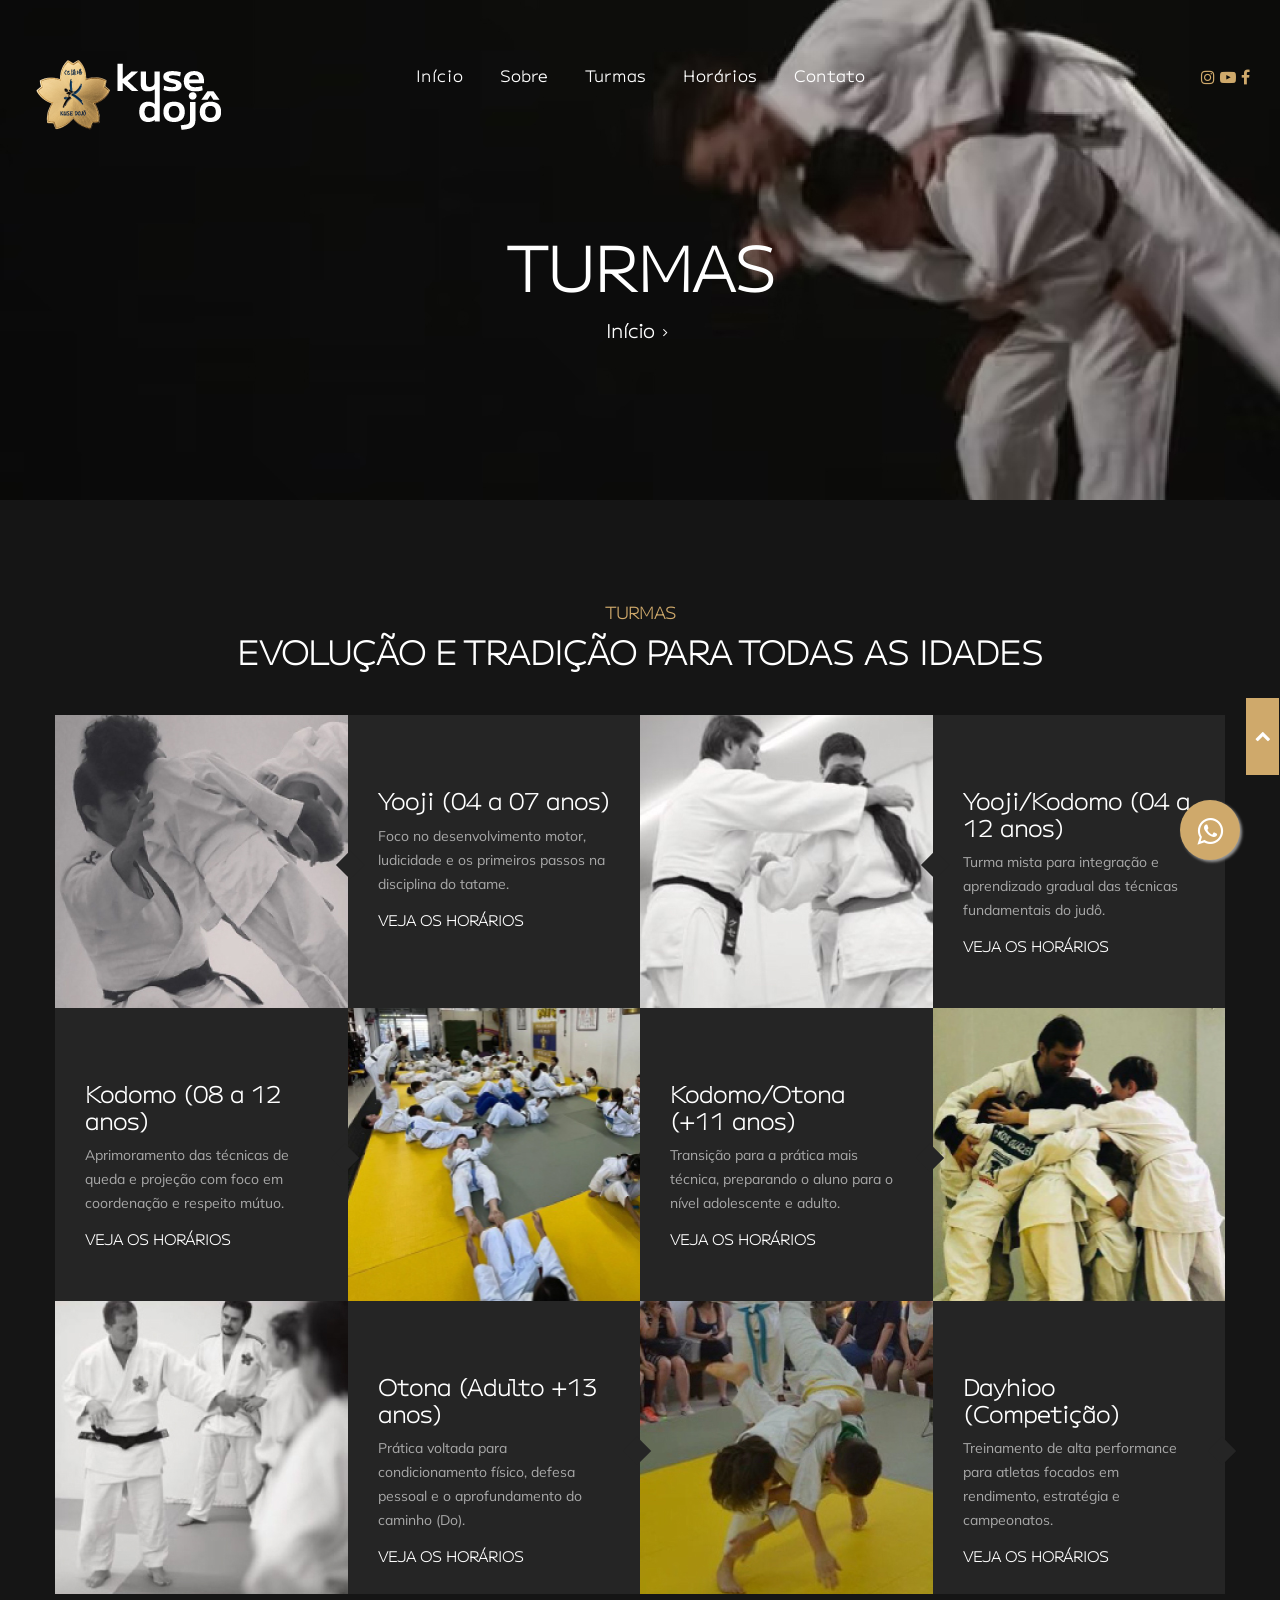
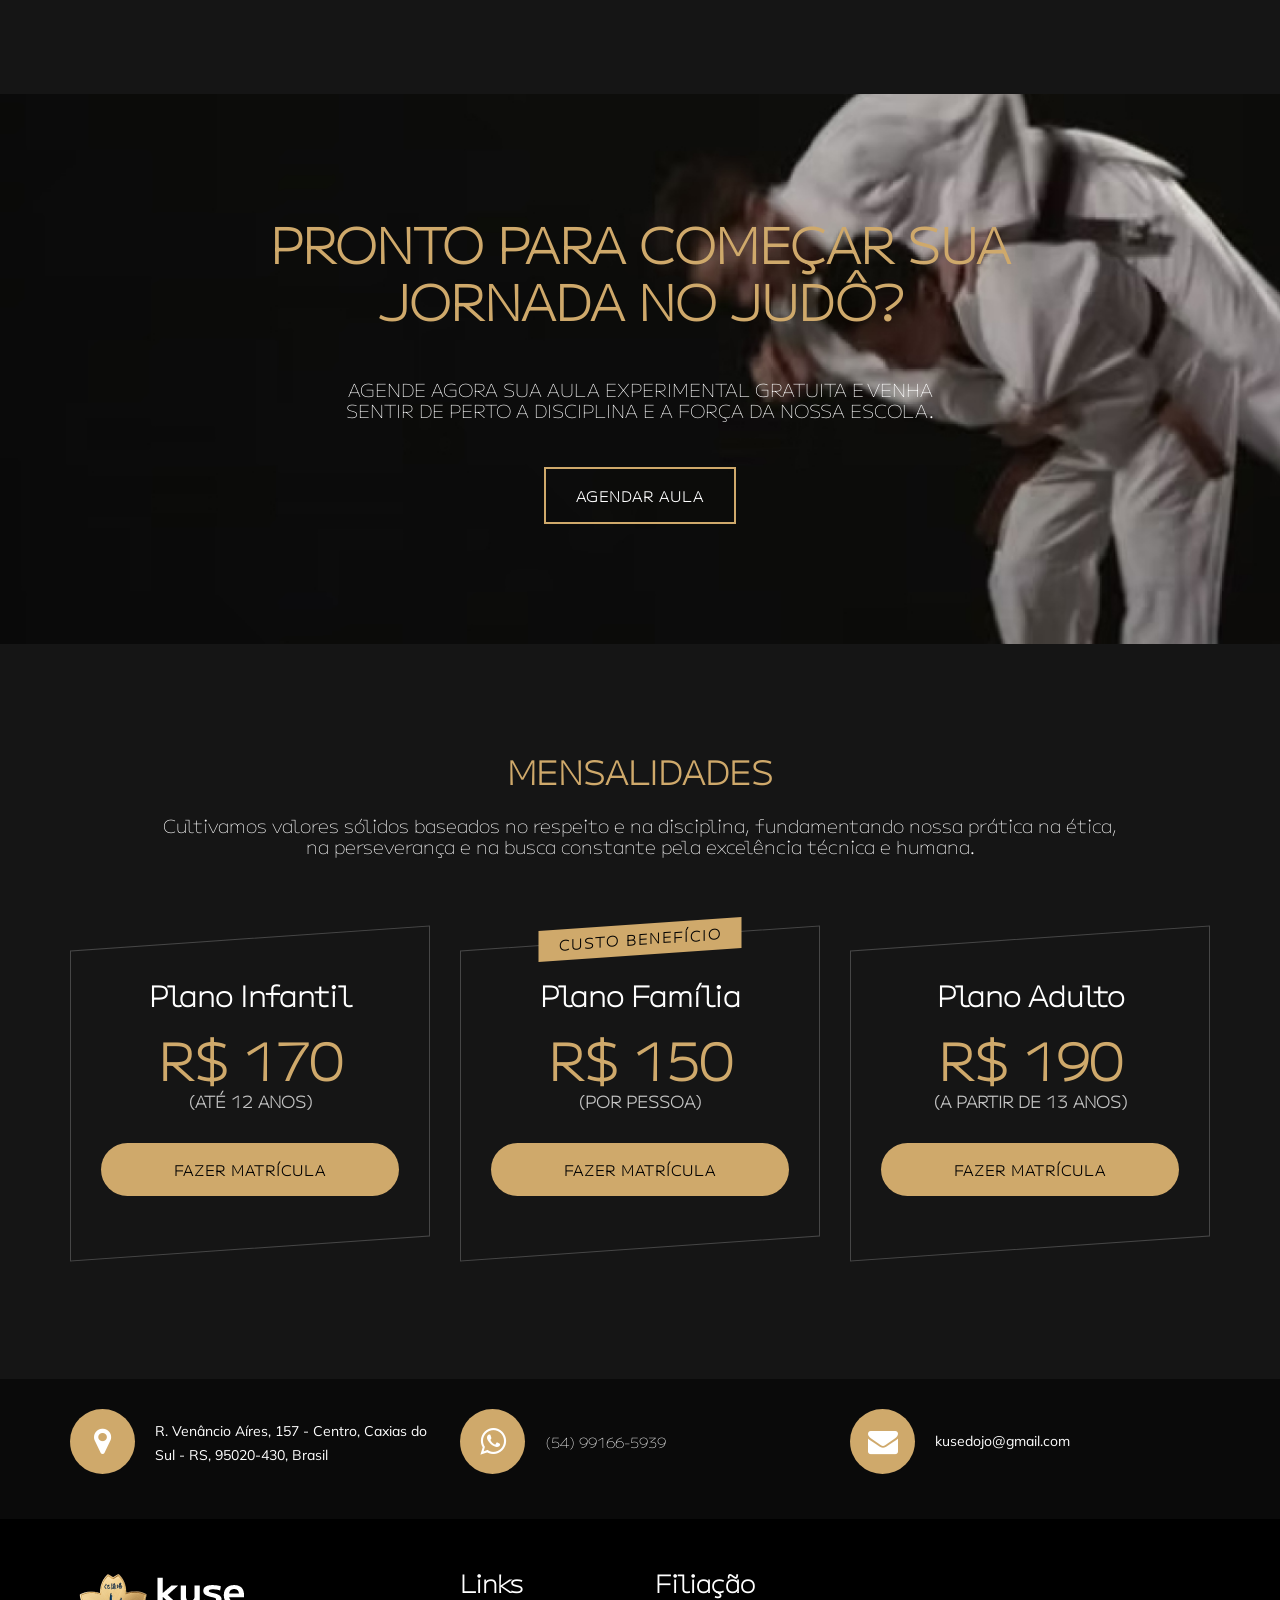
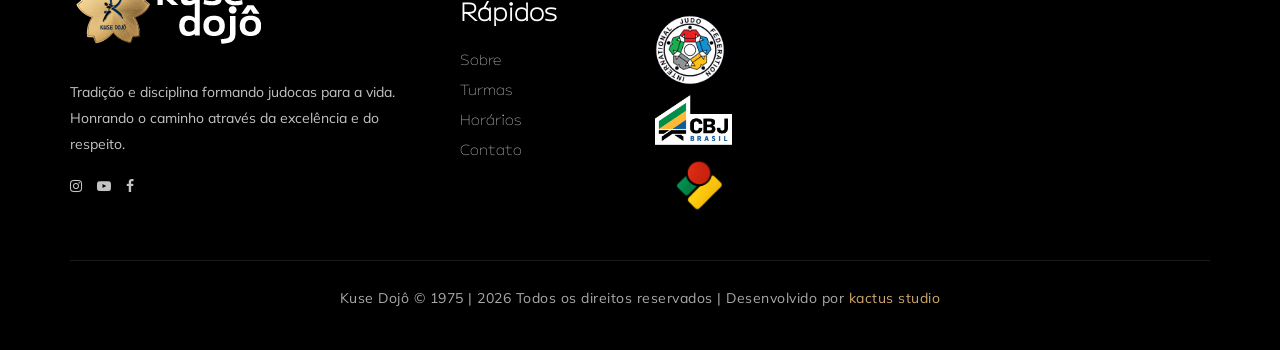
<file: turmas.html>
<!DOCTYPE html>
<html lang="en">
   <head>
      <meta charset="UTF-8">
      <meta name="viewport" content="width=device-width, initial-scale=1.0">
      <meta name="description" content="Kuse Dojo - Caxias do Sul - Academia de Judô">
      <meta name="keywords" content=" judô, kuse dojo, caxias do sul, academia de judô">
      <meta name="viewport" content="width=device-width, initial-scale=1.0">
      <meta http-equiv="X-UA-Compatible" content="ie=edge">
      <meta name="author" content="kactus studio">
      <meta name="robots" content="index, follow">
      <link rel="canonical" href="https://www.kusedojo.com.br/"/>
      <title>Kuse Dojô - Caxias do Sul - Academia de Judô</title>

    <!-- Google Analytcs -->
	<script async src="https://www.googletagmanager.com/gtag/js?id=G-V9LPPDD68V"></script>
	<script>
	  window.dataLayer = window.dataLayer || [];
  	function gtag(){dataLayer.push(arguments);}
  	gtag('js', new Date());

  	gtag('config', 'G-V9LPPDD68V');
	</script>

    <!-- Google Font -->
    <link href="https://fonts.googleapis.com/css?family=Muli:300,400,500,600,700,800,900&display=swap" rel="stylesheet">
    <link href="https://fonts.googleapis.com/css?family=Oswald:300,400,500,600,700&display=swap" rel="stylesheet">
    <link href="fonts/MPLUSU-VariableFont_wght.ttf" rel="stylesheet">

    <!-- Css Styles -->
     <link href="img/favicon.png" rel="icon" type="image/png">
    <link rel="stylesheet" href="css/bootstrap.min.css" type="text/css">
    <link rel="stylesheet" href="css/font-awesome.min.css" type="text/css">
    <link rel="stylesheet" href="css/flaticon.css" type="text/css">
    <link rel="stylesheet" href="css/owl.carousel.min.css" type="text/css">
    <link rel="stylesheet" href="css/barfiller.css" type="text/css">
    <link rel="stylesheet" href="css/magnific-popup.css" type="text/css">
    <link rel="stylesheet" href="css/slicknav.min.css" type="text/css">
    <link rel="stylesheet" href="css/style.css" type="text/css">
</head>

<body>
    <!-- Page Preloder -->
    <div id="preloder">
        <div class="loader"></div>
    </div>

    <a href="https://api.whatsapp.com/send?phone=55%2054%20991665939&text=Ol%C3%A1,%20gostaria%20de%20mais%20informa%C3%A7%C3%B5es%20sobre%20a%20kuse%20doj%C3%B4." class="float" target="_blank">
	<i class="fa fa-whatsapp my-float"></i>
	</a>

    <!-- Back to top button -->
	<a href="#" class="btFixHome"><i class="fa fa-chevron-right" aria-hidden="true"></i></a>

    <!-- Offcanvas Menu Section Begin -->
    <div class="offcanvas-menu-overlay"></div>
    <div class="offcanvas-menu-wrapper">
        <div class="canvas-close">
            <i class="fa fa-close"></i>
        </div>
        <!-- <div class="canvas-search search-switch">
            <i class="fa fa-search"></i>
        </div> -->
        <nav class="canvas-menu mobile-menu">
            <ul>
                <li><a href="index.html">Início</a></li>
                <li><a href="sobre.html">Sobre</a></li>
                <li><a href="#">Turmas</a></li>
                <li><a href="horarios.html">Horários</a></li>
                <!-- <li><a href="equipe.html">Equipe</a></li> -->
                <!-- <li><a href="#">Páginas</a>
                    <ul class="dropdown">
                        <li><a href="about-us.html">Sobre</a></li>
                        <li><a href="class-timetable.html">Horários</a></li>
                        <li><a href="bmi-calculator.html">Calculadora de BMI</a></li>
                        <li><a href="team.html">Equipe</a></li>
                        <li><a href="gallery.html">Galeria</a></li>
                        <li><a href="blog.html">Blog</a></li>
                        <li><a href="404.html">404</a></li>
                    </ul>
                </li> -->
                <li><a href="contato.html">Contato</a></li>
            </ul>
        </nav>
        <div id="mobile-menu-wrap"></div>
        <div class="canvas-social">
                <a target="_blank" href="https://www.instagram.com/kusedojo/"><i class="fa fa-instagram"></i></a>
                <a target="_blank" href="https://www.youtube.com/@kusedojoescoladejudocaxias1455"><i class="fa fa-youtube-play"></i></a>
                <a target="_blank" href="https://www.facebook.com/judokusedojo/"><i class="fa fa-facebook"></i></a>
            <!-- <a href="#"><i class="fa fa-twitter"></i></a> -->
        </div>
    </div>
    <!-- Offcanvas Menu Section End -->

    <!-- Header Section Begin -->
    <header class="header-section">
        <div class="container-fluid">
            <div class="row">
                <div class="col-lg-3">
                    <div class="logo">
                        <a href="index.html">
                            <img src="img/logo.png" alt="">
                        </a>
                    </div>
                </div>
                <div class="col-lg-6">
                    <nav class="nav-menu">
                        <ul>
                            <li><a href="index.html">Início</a></li>
                            <li><a href="sobre.html">Sobre</a></li>
                            <li><a href="#">Turmas</a></li>
                            <li><a href="horarios.html">Horários</a></li>
                            <!-- <li><a href="equipe.html">Equipe</a></li> -->
                            <!-- <li><a href="#">Páginas</a>
                                <ul class="dropdown">
                                    <li><a href="about-us.html">Sobre</a></li>
                                    <li><a href="class-timetable.html">Horários</a></li>
                                    <li><a href="bmi-calculator.html">Calculadora de BMI</a></li>
                                    <li><a href="equipe.html">Equipe</a></li>
                                    <li><a href="gallery.html">Galeria</a></li>
                                    <li><a href="blog.html">Blog</a></li>
                                    <li><a href="404.html">404</a></li>
                                </ul>
                            </li> -->
                            <li><a href="contato.html">Contato</a></li>
                        </ul>
                    </nav>
                </div>
                <div class="col-lg-3">
                    <div class="top-option">
                        <!-- <div class="to-search search-switch">
                            <i class="fa fa-search"></i>
                        </div> -->
                        <div class="canvas-social">
                            <a target="_blank" href="https://www.instagram.com/kusedojo/"><i class="fa fa-instagram"></i></a>
                            <a target="_blank" href="https://www.youtube.com/@kusedojoescoladejudocaxias1455"><i class="fa fa-youtube-play"></i></a>
                            <a target="_blank" href="https://www.facebook.com/judokusedojo/"><i class="fa fa-facebook"></i></a>
                        </div>
                    </div>
                </div>
            </div>
            <div class="canvas-open">
                <i class="fa fa-bars"></i>
            </div>
        </div>
    </header>
    <!-- Header End -->

    <!-- Breadcrumb Section Begin -->
    <section class="breadcrumb-section set-bg" data-setbg="img/breadcrumb-bg.jpg">
        <div class="container">
            <div class="row">
                <div class="col-lg-12 text-center">
                    <div class="breadcrumb-text">
                        <h2>Turmas</h2>
                        <div class="bt-option">
                            <a href="index.html">Início</a>
                            <!-- <span>Turmas</span> -->
                        </div>
                    </div>
                </div>
            </div>
        </div>
    </section>
    <!-- Breadcrumb Section End -->

<!-- Services Section Begin -->
<section class="services-section spad">
    <div class="container">
        <div class="row">
            <div class="col-lg-12">
                <div class="section-title">
                    <span>Turmas</span>
                    <h2>Evolução e tradição para todas as idades</h2>
                </div>
            </div>
        </div>
        
        <!-- Linha 1 -->
        <div class="row">
            <!-- Turma 1: Yooji -->
            <div class="col-lg-3 col-md-6 p-0">
                <div class="ss-pic"><img src="img/services/services-1.jpg" alt="Yooji"></div>
            </div>
            <div class="col-lg-3 col-md-6 p-0">
                <div class="ss-text">
                    <h4>Yooji (04 a 07 anos)</h4>
                    <p>Foco no desenvolvimento motor, ludicidade e os primeiros passos na disciplina do tatame.</p>
                    <a href="horarios.html">Veja os horários</a>
                </div>
            </div>
            <!-- Turma 2: Yooji/Kodomo -->
            <div class="col-lg-3 col-md-6 p-0">
                <div class="ss-pic"><img src="img/services/services-2.jpg" alt="Yooji/Kodomo"></div>
            </div>
            <div class="col-lg-3 col-md-6 p-0">
                <div class="ss-text">
                    <h4>Yooji/Kodomo (04 a 12 anos)</h4>
                    <p>Turma mista para integração e aprendizado gradual das técnicas fundamentais do judô.</p>
                    <a href="horarios.html">Veja os horários</a>
                </div>
            </div>
        </div>

        <!-- Linha 2 -->
        <div class="row">
            <!-- Turma 3: Kodomo -->
            <div class="col-lg-3 col-md-6 p-0">
                <div class="ss-text second-row">
                    <h4>Kodomo (08 a 12 anos)</h4>
                    <p>Aprimoramento das técnicas de queda e projeção com foco em coordenação e respeito mútuo.</p>
                    <a href="horarios.html">Veja os horários</a>
                </div>
            </div>
            <div class="col-lg-3 col-md-6 p-0">
                <div class="ss-pic"><img src="img/services/services-4.jpg" alt="Kodomo"></div>
            </div>
            <!-- Turma 4: Kodomo/Otona -->
            <div class="col-lg-3 col-md-6 p-0">
                <div class="ss-text second-row">
                    <h4>Kodomo/Otona (+11 anos)</h4>
                    <p>Transição para a prática mais técnica, preparando o aluno para o nível adolescente e adulto.</p>
                    <a href="horarios.html">Veja os horários</a>
                </div>
            </div>
            <div class="col-lg-3 col-md-6 p-0">
                <div class="ss-pic"><img src="img/services/services-3.jpg" alt="Kodomo/Otona"></div>
            </div>
        </div>

        <!-- Linha 3 -->
        <div class="row">
            <!-- Turma 5: Otona -->
            <div class="col-lg-3 col-md-6 p-0">
                <div class="ss-pic"><img src="img/services/services-5.jpg" alt="Otona"></div>
            </div>
            <div class="col-lg-3 col-md-6 p-0">
                <div class="ss-text second-row">
                    <h4>Otona (Adulto +13 anos)</h4>
                    <p>Prática voltada para condicionamento físico, defesa pessoal e o aprofundamento do caminho (Do).</p>
                    <a href="horarios.html">Veja os horários</a>
                </div>
            </div>
            <!-- Turma 6: Dayhioo -->
            <div class="col-lg-3 col-md-6 p-0">
                <div class="ss-pic"><img src="img/services/services-6.jpg" alt="Dayhioo"></div>
            </div>
            <div class="col-lg-3 col-md-6 p-0">
                <div class="ss-text second-row">
                    <h4>Dayhioo (Competição)</h4>
                    <p>Treinamento de alta performance para atletas focados em rendimento, estratégia e campeonatos.</p>
                    <a href="horarios.html">Veja os horários</a>
                </div>
            </div>
        </div>
    </div>
</section>
<!-- Services Section End -->

    <!-- Banner Section Begin -->
    <section class="banner-section set-bg" data-setbg="img/breadcrumb-bg.jpg">
        <div class="container">
            <div class="row">
                <div class="col-lg-12 text-center">
                    <div class="bs-text">
                        <h2 style="color: #cfa96b;"><strong>Pronto para começar sua<br>jornada no judô?</strong></h2><br>
                        <div class="bt-tips"><h5 style="color: #fff;">Agende agora sua aula experimental gratuita e venha<br>sentir de perto a disciplina e a força da nossa escola.</h5></div>
                        <a target="_blank" href="https://api.whatsapp.com/send?phone=55%2054%20991665939&text=Ol%C3%A1,%20gostaria%20de%20agendar%20uma%20aula%20experimental%20na%20kuse%20doj%C3%B4." class="primary-btn  btn-normal">AGENDAR AULA</a>
                    </div>
                </div>
            </div>
        </div>
    </section>
    <!-- Banner Section End -->

    <!-- Pricing Section Begin -->
<section class="pricing-section spad">
    <div class="container">
        <div class="row">
            <div class="col-lg-12">
                <div class="section-title">
                    <h2 style="color: #cfa96b;"><strong>Mensalidades</strong></h2><br>
                    <h5 style="color: #fff;">Cultivamos valores sólidos baseados no respeito e na disciplina, fundamentando nossa prática na ética,<br>na perseverança e na busca constante pela excelência técnica e humana.</h5>
                </div><br>
            </div>
        </div>
        <div class="row justify-content-center">
            <div class="col-lg-4 col-md-8">
                <div class="ps-item">
                    <h3>Plano Infantil</h3>
                    <div class="pi-price">
                        <h2 style="color: #cfa96b;">R$ 170</h2>
                        <span>(até 12 anos)</span>
                    </div>
                    <a target="_blank" href="https://api.whatsapp.com/send?phone=55%2054%20991665939&text=Ol%C3%A1,%20me%20interessei%20pelo%20plano%20infantil%20e%20gostaria%20de%20mais%20informa%C3%A7%C3%B5es%20sobre%20como%20fazer%20a%20matr%C3%ADcula." class="primary-btn pricing-btn">FAZER MATRÍCULA</a>
                </div>
            </div>
            <div class="col-lg-4 col-md-8">
                <div class="ps-item destaque">
                    <div class="label-destaque">CUSTO BENEFÍCIO</div>
                    <h3>Plano Família</h3>
                    <div class="pi-price">
                        <h2 style="color: #cfa96b;">R$ 150</h2>
                        <span>(por pessoa)</span>
                    </div>
                    <a target="_blank" href="https://api.whatsapp.com/send?phone=55%2054%20991665939&text=Ol%C3%A1,%20me%20interessei%20pelo%20plano%20fam%C3%ADlia%20e%20gostaria%20de%20mais%20informa%C3%A7%C3%B5es%20sobre%20como%20fazer%20a%20matr%C3%ADcula." class="primary-btn pricing-btn">FAZER MATRÍCULA</a>
                </div>
            </div>
            <div class="col-lg-4 col-md-8">
                <div class="ps-item">
                    <h3>Plano Adulto</h3>
                    <div class="pi-price">
                        <h2 style="color: #cfa96b;">R$ 190</h2>
                        <span>(a partir de 13 anos)</span>
                    </div>
                    <a target="_blank" href="https://api.whatsapp.com/send?phone=55%2054%20991665939&text=Ol%C3%A1,%20me%20interessei%20pelo%20plano%20adulto%20e%20gostaria%20de%20mais%20informa%C3%A7%C3%B5es%20sobre%20como%20fazer%20a%20matr%C3%ADcula." class="primary-btn pricing-btn">FAZER MATRÍCULA</a>
                </div>
            </div>
        </div>
    </div>
</section>
    <!-- Pricing Section End -->

    <!-- Get In Touch Section Begin -->
    <div class="gettouch-section">
        <div class="container">
            <div class="row">
                <div class="col-md-4">
                    <div class="gt-text">
                        <a target="_blank" href="https://goo.gl/maps/pZs8yvyeGA5UJQgE9"><i class="fa fa-map-marker"></i>
                        <p>R. Venâncio Aíres, 157 - Centro, Caxias do Sul - RS, 95020-430, Brasil</p></a>
                    </div>
                </div>
                <div class="col-md-4">
                    <div class="gt-text">
                        <a target="_blank" href="https://api.whatsapp.com/send?phone=55%2054%20991665939&text=Ol%C3%A1,%20gostaria%20de%20mais%20informa%C3%A7%C3%B5es%20sobre%20a%20kuse%20doj%C3%B4."><i class="fa fa-whatsapp"></i>
                        <ul>
                            <li style="color: #fff;">(54) 99166-5939</li>
                        </ul></a>
                    </div>
                </div>
                <div class="col-md-4">
                    <div class="gt-text email">
                        <i class="fa fa-envelope"></i>
                        <p>kusedojo@gmail.com</p>
                    </div>
                </div>
            </div>
        </div>
    </div>
    <!-- Get In Touch Section End -->

    <!-- Footer Section Begin -->
    <section class="footer-section">
        <div class="container">
            <div class="row">
                <div class="col-lg-4">
                    <div class="fs-about">
                        <div class="fa-logo">
                            <a href="#"><img src="img/logo.png" alt="kuse dojô logo"></a>
                        </div>
                        <p>Tradição e disciplina formando judocas para a vida. Honrando o caminho através da excelência e do respeito.</p>
                        <div class="fa-social">
                            <a target="_blank" href="https://www.instagram.com/kusedojo/"><i class="fa fa-instagram"></i></a>
                            <a target="_blank" href="https://www.youtube.com/@kusedojoescoladejudocaxias1455"><i class="fa fa-youtube-play"></i></a>
                            <a target="_blank" href="https://www.facebook.com/judokusedojo/"><i class="fa fa-facebook"></i></a>
                        </div>
                    </div>
                </div>

                <div class="col-lg-2 col-md-3 col-sm-6">
                    <div class="fs-widget">
                        <h4>Links Rápidos</h4>
                        <ul>
                            <li><a href="sobre.html">Sobre</a></li>
                            <li><a href="#">Turmas</a></li>
                            <li><a href="horarios.html">Horários</a></li>
                            <li><a href="contato.html">Contato</a></li>
                        </ul>
                    </div>
                </div>

                <div class="col-lg-3 col-md-3 col-sm-6">
                    <div class="fs-widget">
                        <h4>Filiação</h4>
                        <div class="footer-logos">
                            <a href="https://www.ijf.org/" target="_blank"><img src="img/ijf-logo.png" alt="IJF" style="height: 70px; margin-bottom: 10px;"></a><br>
                            <a href="https://cbj.com.br/" target="_blank"><img src="img/cbj-logo.png" alt="CBJ" style="height: 50px; margin-bottom: 10px;"></a><br>
                            <a href="https://fgj.com.br/" target="_blank"><img src="img/fgj-logo.png" alt="FGJ" style="height: 60px;"></a>
                        </div>
                    </div>
                </div>
            </div>

            <div class="row">
                <div class="col-lg-12 text-center">
                    <div class="copyright-text">
                        <p>Kuse Dojô &copy; 1975 | <script>document.write(new Date().getFullYear());</script> Todos os direitos reservados | Desenvolvido por <a href="https://kactusstudio.com.br/" target="_blank">kactus studio</a></p>
                    </div>
                </div>
            </div>
        </div>
    </section>
    <!-- Footer Section End -->

    <!-- Search model Begin -->
    <!-- <div class="search-model">
        <div class="h-100 d-flex align-items-center justify-content-center">
            <div class="search-close-switch">+</div>
            <form class="search-model-form">
                <input type="text" id="search-input" placeholder="Search here.....">
            </form>
        </div>
    </div> -->
    <!-- Search model end -->

    <!-- Js Plugins -->
    <script src="js/jquery-3.3.1.min.js"></script>
    <script src="js/bootstrap.min.js"></script>
    <script src="js/jquery.magnific-popup.min.js"></script>
    <script src="js/masonry.pkgd.min.js"></script>
    <script src="js/jquery.barfiller.js"></script>
    <script src="js/jquery.slicknav.js"></script>
    <script src="js/owl.carousel.min.js"></script>
    <script src="js/main.js"></script>

</body>

</html>
</file>
<file: css/flaticon.css>
/*
  	Flaticon icon font: Flaticon
  	Creation date: 19/02/2019 07:27
  	*/

@font-face {
  font-family: "Flaticon";
  src: url("../fonts/Flaticon.eot");
  src: url("../fonts/Flaticon.eot?#iefix") format("embedded-opentype"),
       url("../fonts/Flaticon.woff2") format("woff2"),
       url("../fonts/Flaticon.woff") format("woff"),
       url("../fonts/Flaticon.ttf") format("truetype"),
       url("../fonts/Flaticon.svg#Flaticon") format("svg");
  font-weight: normal;
  font-style: normal;
}

@media screen and (-webkit-min-device-pixel-ratio:0) {
  @font-face {
    font-family: "Flaticon";
    src: url("../fonts/Flaticon.svg#Flaticon") format("svg");
  }
}

[class^="flaticon-"]:before, [class*=" flaticon-"]:before,
[class^="flaticon-"]:after, [class*=" flaticon-"]:after {   
  font-family: Flaticon;
  font-size: 40px;
  font-style: normal;
  margin-left: 0;
}

.flaticon-001-mattress:before { content: "\f100"; }
.flaticon-002-dumbell:before { content: "\f101"; }
.flaticon-003-weight:before { content: "\f102"; }
.flaticon-004-measuring-tape:before { content: "\f103"; }
.flaticon-005-clipboard:before { content: "\f104"; }
.flaticon-006-weight-1:before { content: "\f105"; }
.flaticon-007-rings:before { content: "\f106"; }
.flaticon-008-calendar:before { content: "\f107"; }
.flaticon-009-smartwatch:before { content: "\f108"; }
.flaticon-010-lockers:before { content: "\f109"; }
.flaticon-011-punching-ball:before { content: "\f10a"; }
.flaticon-012-bag:before { content: "\f10b"; }
.flaticon-013-balance:before { content: "\f10c"; }
.flaticon-014-heart-beat:before { content: "\f10d"; }
.flaticon-015-proteins:before { content: "\f10e"; }
.flaticon-016-fitness:before { content: "\f10f"; }
.flaticon-017-pull-up-bar:before { content: "\f110"; }
.flaticon-018-scale:before { content: "\f111"; }
.flaticon-019-bands:before { content: "\f112"; }
.flaticon-020-smartphone:before { content: "\f113"; }
.flaticon-021-tshirt:before { content: "\f114"; }
.flaticon-022-short:before { content: "\f115"; }
.flaticon-023-dumbbells:before { content: "\f116"; }
.flaticon-024-jumping-rope:before { content: "\f117"; }
.flaticon-025-fitness-1:before { content: "\f118"; }
.flaticon-026-gym:before { content: "\f119"; }
.flaticon-027-fitness-2:before { content: "\f11a"; }
.flaticon-028-weightlifting:before { content: "\f11b"; }
.flaticon-029-wheel:before { content: "\f11c"; }
.flaticon-030-dumbbells-1:before { content: "\f11d"; }
.flaticon-031-workout:before { content: "\f11e"; }
.flaticon-032-bottle:before { content: "\f11f"; }
.flaticon-033-juice:before { content: "\f120"; }
.flaticon-034-stationary-bike:before { content: "\f121"; }
.flaticon-035-punching-ball-1:before { content: "\f122"; }
.flaticon-036-timer:before { content: "\f123"; }
.flaticon-037-medal:before { content: "\f124"; }
.flaticon-038-treadmill:before { content: "\f125"; }
.flaticon-039-syringe:before { content: "\f126"; }
.flaticon-040-whistle:before { content: "\f127"; }
.flaticon-041-chest:before { content: "\f128"; }
.flaticon-042-pills:before { content: "\f129"; }
.flaticon-043-mp3:before { content: "\f12a"; }
.flaticon-044-no-smoking:before { content: "\f12b"; }
.flaticon-045-boxing-gloves:before { content: "\f12c"; }
.flaticon-046-gloves:before { content: "\f12d"; }
.flaticon-047-buck:before { content: "\f12e"; }
.flaticon-048-headgear:before { content: "\f12f"; }
.flaticon-049-hand-grip:before { content: "\f130"; }
.flaticon-050-no-fast-food:before { content: "\f131"; }
</file>
<file: css/barfiller.css>
body {
    font-family: Arial;
}

.barfiller {
    width:100%;
    height:12px;
    background:#fcfcfc;
    border:1px solid #ccc;
    position:relative;
    margin-bottom:20px;
    box-shadow: inset 1px 4px 9px -6px rgba(0,0,0,.5); 
    -moz-box-shadow: inset 1px 4px 9px -6px rgba(0,0,0,.5); 
}

.barfiller .fill {
    display:block;
    position:relative;
    width:0px;
    height:100%;
    background:#333;
    z-index:1;
}

.barfiller .tipWrap {
    display:none;
}

.barfiller .tip {
    margin-top:-30px;
    padding:2px 4px;
    font-size:11px;
    color:#fff;
    left:0px;
    position: relative;;
    z-index:2;
    background: #333;
} 

.barfiller .tip:after {
    border:solid;
    border-color:rgba(0,0,0,.8) transparent;
    border-width:6px 6px 0 6px;
    content:"";
    display:block;
    position:absolute;
    left:9px;
    top:100%;
    z-index:9
}
</file>
<file: css/style.css>
@font-face {
  font-family: 'kusedojo';
  src: url('../fonts/MPLUSU-VariableFont_wght.ttf') format('truetype');
  font-weight: 200;
  font-style: normal;
}

/* Back-to-Top */
.btFixHome {
    position: fixed;
    top: 80vh;
    right: -21px;
    background-color: #cfa96b;
    color: #fff;
    width: 77px;
    height: 33px;
    display: flex;
    z-index: 2500;
    justify-content: center;
    align-items: center;
    font-size: 16px;
    transform: rotate(-90deg);
    font-family: "kusedojo";
    color: #fff;
	/* border-radius: 5px; */
}

.btFixHome:hover {
    position: fixed;
    top: 80vh;
    right: -21px;
    background-color: #b5b5b5;
    width: 77px;
    height: 33px;
    display: flex;
    z-index: 2500;
    justify-content: center;
    align-items: center;
    font-size: 16px;
    transform: rotate(-90deg);
    font-family: "kusedojo";
    color: #cfa96b;
	;
}

  .float{
	position:fixed;
	width:60px;
	height:60px;
	bottom:40px;
	right:40px;
	background-color:#cfa96b;
	color:#fff;
	border-radius:50px;
	text-align:center;
  	font-size:30px;
	box-shadow: 2px 2px 3px #999;
  	z-index:100;
}

.my-float{
	margin-top:16px;
}

.ps-item {
    position: relative;
    padding-top: 40px !important;
    background: #151515;
    text-align: center;
    padding: 30px;
    margin-bottom: 30px;
}

.label-destaque {
    position: absolute;
    top: -15px;
    left: 50%;
    transform: translateX(-50%);
    background-color: #cfa96b;
    color: #000;
    font-weight: 700;
    padding: 5px 20px;
    font-size: 14px;
    letter-spacing: 2px;
    z-index: 1;
    white-space: nowrap;
}

.pi-price h2 {
    font-size: 50px !important;
    margin-bottom: 0 !important;
}

.pricing-btn {
    background: #cfa96b !important;
    color: #000 !important;
    border-radius: 50px;
    margin-top: 20px;
    display: inline-block;
    padding: 10px 30px;
}

.at-desc p {
    margin-bottom: 20px;
    line-height: 1.6;
}

html,
body {
    height: 100%;
    -webkit-font-smoothing: antialiased;
    font-smoothing: antialiased;
    font-family: 'kusedojo', sans-serif; 
}

h1,
h2,
h3,
h4,
h5,
h6 {
	margin: 0;
	color: #111111;
	font-weight: 200;
	font-family: "kusedojo", sans-serif;
}

h1 {
	font-size: 70px;
}

h2 {
	font-size: 36px;
}

h3 {
	font-size: 30px;
}

h4 {
	font-size: 24px;
}

h5 {
	font-size: 18px;
}

h6 {
	font-size: 16px;
}

p {
	font-size: 14px;
	font-family: "Muli", sans-serif;
	color: #a9a9a9;
	font-weight: 400;
	line-height: 24px;
	margin: 0 0 15px 0;
}

img {
	max-width: 100%;
}

input:focus,
select:focus,
button:focus,
textarea:focus {
	outline: none;
}

a:hover,
a:focus {
	text-decoration: none;
	outline: none;
	color: #fff;
}

ul,
ol {
	padding: 0;
	margin: 0;
}

/*---------------------
  Helper CSS
-----------------------*/

.section-title {
	margin-bottom: 45px;
	text-align: center;
}

.section-title span {
	font-size: 16px;
	color: #cfa96b;
	text-transform: uppercase;
	font-weight: 700;
}

.section-title h2 {
	color: #ffffff;
	font-size: 32px;
	font-weight: 600;
	text-transform: uppercase;
	margin-top: 8px;
}

.set-bg {
	background-repeat: no-repeat;
	background-size: cover;
	background-position: top center;
}

.spad {
	padding-top: 100px;
	padding-bottom: 100px;
}

.spad-2 {
	padding-top: 50px;
	padding-bottom: 70px;
}

.text-white h1,
.text-white h2,
.text-white h3,
.text-white h4,
.text-white h5,
.text-white h6,
.text-white p,
.text-white span,
.text-white li,
.text-white a {
	color: #fff;
}

/* buttons */

.primary-btn {
	display: inline-block;
	font-size: 14px;
	padding: 17px 30px 16px;
	color: #ffffff;
	background: #cfa96b;
	line-height: normal;
	letter-spacing: 1px;
	/* text-transform: uppercase; */
	font-weight: 700;
}

.primary-btn.btn-normal {
	-webkit-transition: all 0.3s;
	-o-transition: all 0.3s;
	transition: all 0.3s;
}

.primary-btn.btn-normal:hover {
	background: #cfa96b;
	border-color: #cfa96b;
}

/* Preloder */

#preloder {
	position: fixed;
	width: 100%;
	height: 100%;
	top: 0;
	left: 0;
	z-index: 999999;
	background: #000;
}

.loader {
	width: 40px;
	height: 40px;
	position: absolute;
	top: 50%;
	left: 50%;
	margin-top: -13px;
	margin-left: -13px;
	border-radius: 60px;
	animation: loader 0.8s linear infinite;
	-webkit-animation: loader 0.8s linear infinite;
}

@keyframes loader {
	0% {
		-webkit-transform: rotate(0deg);
		transform: rotate(0deg);
		border: 4px solid #cfa96b62;
		border-left-color: transparent;
	}
	50% {
		-webkit-transform: rotate(180deg);
		transform: rotate(180deg);
		border: 4px solid #cfa96ba1;
		border-left-color: transparent;
	}
	100% {
		-webkit-transform: rotate(360deg);
		transform: rotate(360deg);
		border: 4px solid #cfa96b;
		border-left-color: transparent;
	}
}

@-webkit-keyframes loader {
	0% {
		-webkit-transform: rotate(0deg);
		border: 4px solid #cfa96b62;
		border-left-color: transparent;
	}
	50% {
		-webkit-transform: rotate(180deg);
		border: 4px solid #cfa96ba1;
		border-left-color: transparent;
	}
	100% {
		-webkit-transform: rotate(360deg);
		border: 4px solid #cfa96b;
		border-left-color: transparent;
	}
}

.spacial-controls {
	position: fixed;
	width: 111px;
	height: 91px;
	top: 0;
	right: 0;
	z-index: 999;
}

.spacial-controls .search-switch {
	display: block;
	height: 100%;
	padding-top: 30px;
	background: #323232;
	text-align: center;
	cursor: pointer;
}

.search-model {
	display: none;
	position: fixed;
	width: 100%;
	height: 100%;
	left: 0;
	top: 0;
	background: #000;
	z-index: 99999;
}

.search-model-form {
	padding: 0 15px;
}

.search-model-form input {
	width: 500px;
	font-size: 40px;
	border: none;
	border-bottom: 2px solid #333;
	background: none;
	color: #999;
}

.search-close-switch {
	position: absolute;
	width: 50px;
	height: 50px;
	background: #333;
	color: #fff;
	text-align: center;
	border-radius: 50%;
	font-size: 28px;
	line-height: 28px;
	top: 30px;
	cursor: pointer;
	-webkit-transform: rotate(45deg);
	-ms-transform: rotate(45deg);
	transform: rotate(45deg);
	display: -webkit-box;
	display: -ms-flexbox;
	display: flex;
	-webkit-box-align: center;
	-ms-flex-align: center;
	align-items: center;
	-webkit-box-pack: center;
	-ms-flex-pack: center;
	justify-content: center;
}

/*---------------------
  Header
-----------------------*/

.header-section {
	position: absolute;
	left: 0;
	top: 0;
	width: 100%;
	padding: 0 15px;
	padding-top: 55px;
	z-index: 99;
}

.logo a {
	display: inline-block;
}

.nav-menu {
	text-align: center;
}

.nav-menu ul li {
	list-style: none;
	display: inline-block;
	margin-right: 32px;
	position: relative;
	z-index: 1;
}

.nav-menu ul li .dropdown {
	position: absolute;
	left: -30px;
	top: 58px;
	width: 180px;
	background: #252525;
	z-index: 99;
	text-align: left;
	padding: 13px 0 20px;
	opacity: 0;
	visibility: hidden;
	-webkit-transition: all 0.3s;
	-o-transition: all 0.3s;
	transition: all 0.3s;
}

.nav-menu ul li .dropdown li {
	margin-right: 0;
	display: block;
}

.nav-menu ul li .dropdown li a {
	display: block;
	text-transform: none;
	padding: 6px 0 6px 30px;
	font-weight: 400;
}

.nav-menu ul li .dropdown li a:after {
	display: none;
}

.nav-menu ul li:last-child {
	margin-right: 0;
}

.nav-menu ul li.active>a {
	color: #cfa96b;
}

.nav-menu ul li.active>a:after {
	opacity: 1;
}

.nav-menu ul li:hover>a {
	color: #cfa96b;
}

.nav-menu ul li:hover>a:after {
	opacity: 1;
}

.nav-menu ul li:hover .dropdown {
	opacity: 1;
	visibility: visible;
}

.nav-menu ul li a {
	color: #ffffff;
	display: block;
	font-size: 15px;
	font-weight: 800;
	/* text-transform: uppercase; */
	letter-spacing: 1px;
	font-family: "kusedojo", sans-serif;
	padding: 10px 0px;
	position: relative;
	-webkit-transition: all 0.3s;
	-o-transition: all 0.3s;
	transition: all 0.3s;
}

/* .nav-menu ul li a:after {
	position: absolute;
	left: 0;
	top: 22px;
	height: 1px;
	width: 100%;
	background: #cfa96b;
	content: "";
	-webkit-transform: rotate(-20deg);
	-ms-transform: rotate(-20deg);
	transform: rotate(-20deg);
	opacity: 0;
	-webkit-transition: all 0.3s;
	-o-transition: all 0.3s;
	transition: all 0.3s;
} */

.top-option {
	text-align: right;
	padding: 9px 0;
}

.top-option .to-search {
	display: inline-block;
	padding-right: 20px;
	position: relative;
}

.top-option .to-search:after {
	position: absolute;
	right: 0;
	top: 5px;
	height: 15px;
	width: 1px;
	background: rgba(255, 255, 255, 0.3);
	content: "";
}

.top-option .to-search i {
	font-size: 16px;
	color: #ffffff;
	cursor: pointer;
}

.top-option .to-social {
	display: inline-block;
}

.top-option .to-social a {
	display: inline-block;
	color: #ffffff;
	font-size: 16px;
	margin-left: 15px;
}

.offcanvas-menu-wrapper {
	display: none;
}

.canvas-open {
	display: none;
}

/*---------------------
  Hero Section
-----------------------*/

.hs-slider.owl-carousel .owl-item.active .hs-item .hi-text span {
	position: relative;
	top: 0;
	-webkit-transition: all 0.2s ease 0.2s;
	-o-transition: all 0.2s ease 0.2s;
	transition: all 0.2s ease 0.2s;
	opacity: 1;
}

.hs-slider.owl-carousel .owl-item.active .hs-item .hi-text h1 {
	position: relative;
	top: 0;
	-webkit-transition: all 0.4s ease 0.4s;
	-o-transition: all 0.4s ease 0.4s;
	transition: all 0.4s ease 0.4s;
	opacity: 1;
}

.hs-slider.owl-carousel .owl-item.active .hs-item .hi-text .primary-btn {
	position: relative;
	top: 0;
	-webkit-transition: all 0.6s ease 0.6s;
	-o-transition: all 0.6s ease 0.6s;
	transition: all 0.6s ease 0.6s;
	opacity: 1;
}

.hs-slider.owl-carousel .owl-nav button {
	height: 46px;
	width: 46px;
	color: #a9a9a9;
	background: rgba(255, 255, 255, 0.1);
	line-height: 46px;
	text-align: center;
	position: absolute;
	font-size: 24px;
	left: 30px;
	top: 50%;
	-webkit-transform: translateY(-23px);
	-ms-transform: translateY(-23px);
	transform: translateY(-23px);
}

.hs-slider.owl-carousel .owl-nav button.owl-next {
	left: auto;
	right: 30px;
}

.hs-slider .hs-item {
	height: 1040px;
	display: -webkit-box;
	display: -ms-flexbox;
	display: flex;
	-ms-flex-line-pack: center;
	align-content: center;
	padding-top: 355px;
}

.hs-slider .hs-item .hi-text span {
	display: block;
	font-size: 18px;
	color: #ffffff;
	/* text-transform: uppercase; */
	font-weight: 700;
	letter-spacing: 6px;
	margin-bottom: 18px;
	position: relative;
	top: 100px;
	opacity: 0;
}

.hs-slider .hs-item .hi-text h1 {
	font-size: 80px;
	color: #ffffff;
	font-weight: 700;
	/* text-transform: uppercase; */
	line-height: 90px;
	margin-bottom: 42px;
	position: relative;
	top: 100px;
	opacity: 0;
}

.hs-slider .hs-item .hi-text h1 strong {
	color: #cfa96b;
}

.hs-slider .hs-item .hi-text .primary-btn {
	position: relative;
	top: 100px;
	opacity: 0;
}

/*---------------------
  ChoseUs Section
-----------------------*/

.choseus-section {
	background: #0a0a0a;
	padding-bottom: 70px;
}

.cs-item {
	text-align: center;
	margin-bottom: 30px;
}

.cs-item:hover span {
	background: #cfa96b;
	color: #ffffff;
}

.cs-item span {
	height: 90px;
	width: 90px;
	background: rgba(255, 255, 255, 0.1);
	border-radius: 50%;
	display: inline-block;
	color: #cfa96b;
	line-height: 90px;
	text-align: center;
	-webkit-transition: all 0.3s;
	-o-transition: all 0.3s;
	transition: all 0.3s;
	font-size: 25px;
}

.cs-item h4 {
	color: #ffffff;
	font-size: 22px;
	font-weight: 600;
	margin-top: 24px;
	margin-bottom: 16px;
}

/*---------------------
  Classes Section
-----------------------*/

.classes-section {
	background: #151515;
	padding-bottom: 80px;
}

.classes-section .section-title {
	margin-bottom: 35px;
}

.class-item {
	overflow: hidden;
	margin-bottom: 30px;
}

.class-item .ci-pic img {
	min-width: 100%;
}

.class-item .ci-text {
	background: #0a0a0a;
	position: relative;
	padding: 10px 30px 26px 30px;
	z-index: 1;
}

.class-item .ci-text:after {
	position: absolute;
	left: -5px;
	top: -44px;
	height: 100px;
	width: 600px;
	border-top: 4px solid #464646;
	background: #0a0a0a;
	content: "";
	-webkit-transform: rotate(-5deg);
	-ms-transform: rotate(-5deg);
	transform: rotate(-5deg);
	z-index: -1;
}

.class-item .ci-text span {
	color: #cfa96b;
	font-size: 12px;
	text-transform: uppercase;
	font-weight: 700;
}

.class-item .ci-text h5 {
	font-size: 20px;
	color: #ffffff;
	font-weight: 600;
	text-transform: uppercase;
	margin-top: 4px;
}

.class-item .ci-text h4 {
	font-size: 26px;
	color: #ffffff;
	font-weight: 600;
	text-transform: uppercase;
	margin-top: 4px;
}

.class-item .ci-text a {
	display: inline-block;
	width: 46px;
	height: 46px;
	background: rgba(255, 255, 255, 0.1);
	line-height: 46px;
	text-align: center;
	font-size: 24px;
	color: #ffffff;
	position: absolute;
	right: 30px;
	bottom: 26px;
}

/*---------------------
  Banner Section
-----------------------*/

.banner-section {
	height: 550px;
	display: -webkit-box;
	display: -ms-flexbox;
	display: flex;
	-webkit-box-align: center;
	-ms-flex-align: center;
	align-items: center;
	-webkit-box-pack: center;
	-ms-flex-pack: center;
	justify-content: center;
}

.bs-text.service-banner .bt-tips {
	margin-bottom: 35px;
}

.bs-text h2 {
	font-size: 48px;
	color: #ffffff;
	font-weight: 700;
	text-transform: uppercase;
	margin-bottom: 25px;
}

.bs-text .bt-tips {
	font-size: 20px;
	color: #c4c4c4;
	font-weight: 700;
	text-transform: uppercase;
	margin-bottom: 45px;
}

.bs-text .primary-btn {
	background: transparent;
	border: 2px solid #cfa96b;
}

.bs-text .play-btn {
	display: inline-block;
	height: 70px;
	width: 70px;
	background: #cfa96b;
	border-radius: 50%;
	line-height: 70px;
	text-align: center;
	font-size: 36px;
	color: #ffffff;
}

/*---------------------
  Pricing Section
-----------------------*/

.pricing-section {
	background: #151515;
}

.pricing-section .section-title {
	margin-bottom: 56px;
}

.ps-item {
	text-align: center;
	padding: 40px 30px 52px;
	border: 1px solid #464646;
	-webkit-transform: skewY(-4deg);
	-ms-transform: skewY(-4deg);
	transform: skewY(-4deg);
	-webkit-transition: all 0.5s;
	-o-transition: all 0.5s;
	transition: all 0.5s;
	margin-bottom: 30px;
	position: relative;
}

.ps-item:hover {
	background: #ffffff;
	border-color: #ffffff;
}

.ps-item:hover h3 {
	color: #111111;
}

.ps-item:hover .pi-price span {
	color: #444444;
}

.ps-item:hover ul li {
	color: #111111;
	font-weight: 600;
}

.ps-item:hover .primary-btn.pricing-btn {
	background: #cfa96b;
}

.ps-item:hover .thumb-icon {
	opacity: 1;
	visibility: visible;
}

.ps-item h3 {
	font-size: 28px;
	color: #ffffff;
	font-weight: 600;
	margin-bottom: 16px;
	-webkit-transform: skewY(4deg);
	-ms-transform: skewY(4deg);
	transform: skewY(4deg);
}

.ps-item .pi-price {
	margin-bottom: 30px;
	-webkit-transform: skewY(4deg);
	-ms-transform: skewY(4deg);
	transform: skewY(4deg);
}

.ps-item .pi-price h2 {
	font-size: 60px;
	color: #cfa96b;
	font-weight: 600;
}

.ps-item .pi-price span {
	color: #c4c4c4;
	font-size: 16px;
	font-weight: 700;
	text-transform: uppercase;
}

.ps-item ul {
	margin-bottom: 40px;
	-webkit-transform: skewY(4deg);
	-ms-transform: skewY(4deg);
	transform: skewY(4deg);
}

.ps-item ul li {
	font-size: 14px;
	color: #c4c4c4;
	line-height: 32px;
	list-style: none;
}

.ps-item .primary-btn.pricing-btn {
	display: block;
	background: #333333;
	-webkit-transform: skewY(4deg);
	-ms-transform: skewY(4deg);
	transform: skewY(4deg);
}

.ps-item .thumb-icon {
	font-size: 48px;
	color: #cfa96b;
	position: absolute;
	left: 50px;
	bottom: 120px;
	-webkit-transform: skewY(4deg);
	-ms-transform: skewY(4deg);
	transform: skewY(4deg);
	opacity: 0;
	visibility: hidden;
}

/*---------------------
  Gallery Section
-----------------------*/

.gallery-section {
	background: #151515;
	overflow: hidden;
}

.gallery-section.gallery-page {
	padding-top: 10px;
}

.grid-sizer {
	width: calc(25% - 10px);
}

.gallery {
	margin-right: -10px;
}

.gallery .gs-item {
	height: 472px;
	width: calc(25% - 10px);
	float: left;
	margin-right: 10px;
	margin-bottom: 10px;
}

.gallery .gs-item:hover .thumb-icon {
	opacity: 1;
	visibility: visible;
}

.gallery .gs-item .thumb-icon {
	font-size: 48px;
	color: #cfa96b;
	display: -webkit-box;
	display: -ms-flexbox;
	display: flex;
	-webkit-box-align: center;
	-ms-flex-align: center;
	align-items: center;
	-webkit-box-pack: center;
	-ms-flex-pack: center;
	justify-content: center;
	height: 100%;
	cursor: pointer;
	opacity: 0;
	visibility: hidden;
	-webkit-transition: all 0.3s;
	-o-transition: all 0.3s;
	transition: all 0.3s;
}

.gallery .gs-item.grid-wide {
	width: calc(50% - 10px);
}

/*---------------------
  Team Section
-----------------------*/

.team-section {
	background: #151515;
}

.team-section.team-page {
	padding-bottom: 70px;
}

.team-section.team-page .ts-item {
	margin-bottom: 30px;
}

.team-section.team-page .ts-item:hover .ts_text {
	bottom: -30px;
}

.team-section.team-page .ts-item .tt_social {
	-webkit-transform: skewY(5deg);
	-ms-transform: skewY(5deg);
	transform: skewY(5deg);
	margin-top: 13px;
}

.team-section.team-page .ts-item .tt_social a {
	font-size: 14px;
	color: #c4c4c4;
	margin-right: 10px;
}

.team-section.team-page .ts-item .tt_social a:last-child {
	margin-right: 0;
}

.team-title .section-title {
	text-align: left;
	float: left;
}

.primary-btn.appoinment-btn {
	background: transparent;
	border: 2px solid #cfa96b;
	float: right;
	margin-top: 10px;
}

.ts-slider .col-lg-4 {
	max-width: 100%;
}

.ts-slider.owl-carousel .owl-dots {
	text-align: center;
	margin-top: 30px;
}

.ts-slider.owl-carousel .owl-dots button {
	height: 4px;
	width: 20px;
	background: #5c5c5c;
	margin-right: 15px;
	-webkit-transform: skewY(-5deg);
	-ms-transform: skewY(-5deg);
	transform: skewY(-5deg);
}

.ts-slider.owl-carousel .owl-dots button.active {
	background: #cfa96b;
}

.ts-slider.owl-carousel .owl-dots button:last-child {
	margin-right: 0;
}

.ts-item {
	height: 450px;
	position: relative;
	overflow: hidden;
}

.ts-item:hover .ts_text {
	bottom: -35px;
}

.ts-item .ts_text {
	padding: 40px 0 60px;
	text-align: center;
	background: #0a0a0a;
	border-top: 4px solid #464646;
	-webkit-transform: skewY(-5deg);
	-ms-transform: skewY(-5deg);
	transform: skewY(-5deg);
	position: absolute;
	left: 0;
	bottom: -250px;
	width: 100%;
	-webkit-transition: all 0.3s;
	-o-transition: all 0.3s;
	transition: all 0.3s;
}

.ts-item .ts_text h4 {
	color: #ffffff;
	font-weight: 600;
	margin-bottom: 14px;
	-webkit-transform: skewY(5deg);
	-ms-transform: skewY(5deg);
	transform: skewY(5deg);
}

.ts-item .ts_text span {
	display: block;
	font-size: 12px;
	font-weight: 700;
	color: #aaaaaa;
	text-transform: uppercase;
	-webkit-transform: skewY(5deg);
	-ms-transform: skewY(5deg);
	transform: skewY(5deg);
}

/*---------------------
  Get Touch Section
-----------------------*/

.gettouch-section {
	background: #0a0a0a;
	padding: 30px 0 15px;
}

.gt-text {
	overflow: hidden;
	margin-bottom: 30px;
}

.gt-text i {
	font-size: 30px;
	color: #ffffff;
	display: inline-block;
	height: 65px;
	width: 65px;
	background: #cfa96b;
	border-radius: 50%;
	line-height: 65px;
	text-align: center;
	float: left;
	margin-right: 20px;
}

.gt-text p {
	overflow: hidden;
	color: #ffffff;
	margin-bottom: 0;
	padding-top: 10px;
}

.gt-text ul {
	overflow: hidden;
	padding-top: 20px;
}

.gt-text ul li {
	list-style: none;
	font-size: 14px;
	color: #ffffff;
	margin-right: 25px;
	display: inline-block;
	position: relative;
}

.gt-text ul li:after {
	position: absolute;
	right: -18px;
	top: 0;
	content: "|";
	color: #545454;
}

.gt-text ul li:last-child {
	margin-right: 0;
}

.gt-text ul li:last-child:after {
	display: none;
}

.gt-text.email p {
	padding-top: 20px;
}

/*---------------------
  Footer
-----------------------*/

.footer-section {
	background: #000000;
	padding-top: 50px;
}

.fs-about {
	margin-bottom: 30px;
}

.fs-about .fa-logo {
	margin-bottom: 30px;
}

.fs-about .fa-logo a {
	display: inline-block;
}

.fs-about p {
	line-height: 26px;
	color: #c4c4c4;
}

.fs-about .fa-social a {
	font-size: 14px;
	color: #c4c4c4;
	margin-right: 10px;
}

.fs-about .fa-social a:last-child {
	margin-right: 0;
}

.fs-widget {
	margin-bottom: 30px;
}

.fs-widget h4 {
	color: #ffffff;
	font-weight: 600;
	margin-bottom: 18px;
}

.fs-widget ul li {
	list-style: none;
}

.fs-widget ul li a {
	font-size: 14px;
	color: #c4c4c4;
	line-height: 30px;
}

.fs-widget .fw-recent {
	margin-bottom: 20px;
	padding-bottom: 10px;
	border-bottom: 1px solid #1a1a1a;
}

.fs-widget .fw-recent:last-child {
	padding-bottom: 0;
	border: none;
}

.fs-widget .fw-recent h6 {
	margin-bottom: 6px;
}

.fs-widget .fw-recent h6 a {
	color: #c4c4c4;
	letter-spacing: 0.5px;
}

.fs-widget .fw-recent ul li {
	font-size: 12px;
	color: #4d4d4d;
	display: inline-block;
	margin-right: 25px;
	position: relative;
}

.fs-widget .fw-recent ul li:last-child:after {
	display: none;
}

.fs-widget .fw-recent ul li:after {
	position: absolute;
	right: -16px;
	top: 0;
	content: "|";
}

.copyright-text {
	font-size: 14px;
	color: #c4c4c4;
	letter-spacing: 0.5px;
	border-top: 1px solid #1a1a1a;
	padding: 25px 0;
	margin-top: 15px;
}

.copyright-text a,
.copyright-text i {
	color: #cfa96b;
}

/* ----------------------------------- Other Pages Styles ----------------------------------- */

/*---------------------
  Breadcrumb Section
-----------------------*/

.breadcrumb-section {
	height: 500px;
	padding-top: 230px;
}

.breadcrumb-text h2 {
	font-size: 60px;
	color: #ffffff;
	font-weight: 600;
	text-transform: uppercase;
	margin-bottom: 15px;
}

.breadcrumb-text .bt-option a {
	font-size: 18px;
	color: #ffffff;
	font-weight: 700;
	display: inline-block;
	position: relative;
	margin-right: 20px;
}

.breadcrumb-text .bt-option a:after {
	position: absolute;
	right: -14px;
	top: 6px;
	font-family: "FontAwesome";
	content: "";
	font-size: 13px;
	font-weight: 400;
}

.breadcrumb-text .bt-option span {
	font-size: 18px;
	color: #dab306;
	font-weight: 700;
}

/*---------------------
  About Us Section
-----------------------*/

.about-video {
	height: 640px;
	display: -webkit-box;
	display: -ms-flexbox;
	display: flex;
	-webkit-box-align: center;
	-ms-flex-align: center;
	align-items: center;
	-webkit-box-pack: center;
	-ms-flex-pack: center;
	justify-content: center;
}

.about-video .play-btn {
	display: inline-block;
	height: 70px;
	width: 70px;
	background: #dab306;
	border-radius: 50%;
	line-height: 70px;
	text-align: center;
	font-size: 36px;
	color: #ffffff;
}

.about-text {
	background: #000000;
	height: 640px;
	padding: 120px 70px 0 70px;
}

.about-text .section-title {
	text-align: left;
	margin-bottom: 30px;
}

.about-text .at-desc {
	margin-bottom: 27px;
}

.about-text .at-desc p {
	color: #c4c4c4;
}

.about-text .about-bar .ab-item {
	margin-bottom: 34px;
}

.about-text .about-bar .ab-item p {
	color: #ffffff;
	margin-bottom: 13px;
}

.about-text .about-bar .ab-item .barfiller {
	background: #2d2d2d;
	height: 5px;
	border: none;
	margin-bottom: 0;
}

.about-text .about-bar .ab-item .barfiller .tip {
	margin-top: 0;
	padding: 0;
	font-size: 14px;
	color: #ffffff;
	background: transparent;
	position: initial !important;
	float: right;
	margin-top: -40px;
}

.about-text .about-bar .ab-item .barfiller .tip:after {
	display: none;
}

/*---------------------
  Testimonial Section
-----------------------*/

.testimonial-section {
	background: #151515;
}

.ts_slider.owl-carousel .owl-item img {
	display: inline-block;
}

.ts_slider.owl-carousel .owl-nav button {
	height: 46px;
	width: 46px;
	color: #a9a9a9;
	background: rgba(255, 255, 255, 0.1);
	line-height: 46px;
	text-align: center;
	font-size: 24px;
	position: absolute;
	left: 30px;
	top: 50%;
	-webkit-transform: translateY(-23px);
	-ms-transform: translateY(-23px);
	transform: translateY(-23px);
}

.ts_slider.owl-carousel .owl-nav button.owl-next {
	left: auto;
	right: 30px;
}

.ts_slider .ts_item .ti_pic {
	margin-bottom: 32px;
}

.ts_slider .ts_item .ti_pic img {
	height: 200px;
	width: 200px;
	border-radius: 50%;
}

.ts_slider .ts_item .ti_text p {
	color: #fefefe;
	letter-spacing: 1px;
	margin-bottom: 20px;
}

.ts_slider .ts_item .ti_text h5 {
	color: #ffffff;
	font-weight: 600;
	text-transform: uppercase;
	margin-bottom: 8px;
}

.ts_slider .ts_item .ti_text .tt-rating i {
	font-size: 12px;
	color: #cfa96b;
}

/*---------------------
  Services Section
-----------------------*/

.services-section {
	background: #151515;
}

.ss-pic img {
	height: 100%;
	min-width: 100%;
}

.ss-text {
	background: #252525;
	padding: 72px 30px;
	height: 293px;
	position: relative;
	z-index: 1;
	-webkit-transition: all 0.3s;
	-o-transition: all 0.3s;
	transition: all 0.3s;
}

.ss-text:hover {
	background: #363636;
}

.ss-text:hover a {
	color: #cfa96b;
}

.ss-text:hover:after {
	background: #363636;
}

.ss-text:after {
	position: absolute;
	left: -15px;
	top: 50%;
	height: 20px;
	width: 20px;
	background: #252525;
	content: "";
	-webkit-transform: rotate(45deg) translateY(-10px);
	-ms-transform: rotate(45deg) translateY(-10px);
	transform: rotate(45deg) translateY(-10px);
	z-index: -1;
	-webkit-transition: all 0.2s;
	-o-transition: all 0.2s;
	transition: all 0.2s;
}

.ss-text.second-row:after {
	left: auto;
	right: 0;
}

.ss-text h4 {
	font-size: 22px;
	color: #ffffff;
	font-weight: 600;
	margin-bottom: 10px;
}

.ss-text p {
	margin-bottom: 11px;
}

.ss-text a {
	font-size: 14px;
	color: #ffffff;
	font-weight: 700;
	text-transform: uppercase;
	-webkit-transition: all 0.3s;
	-o-transition: all 0.3s;
	transition: all 0.3s;
}

/*---------------------
  Class Timetable Section
-----------------------*/

.class-timetable-section {
	background: #151515;
}

.class-timetable-section.class-details-timetable {
	padding-top: 0;
}

.class-timetable-section .section-title {
	text-align: left;
}

.class-details-timetable_title {
	margin-bottom: 35px;
}

.class-details-timetable_title h5 {
	font-size: 20px;
	color: #ffffff;
	font-weight: 600;
}

.table-controls {
	text-align: right;
	margin-top: 14px;
	margin-bottom: 50px;
}

.table-controls ul {
	background: #000000;
	padding: 12px 30px 15px;
	display: inline-block;
}

.table-controls ul li {
	list-style: none;
	font-size: 14px;
	color: #aaaaaa;
	list-style: none;
	display: inline-block;
	margin-right: 35px;
	-webkit-transition: all 0.3s;
	-o-transition: all 0.3s;
	transition: all 0.3s;
	cursor: pointer;
	position: relative;
}

.table-controls ul li:after {
	position: absolute;
	right: -22px;
	top: 0;
	content: "/";
}

.table-controls ul li.active {
	color: #ffffff;
}

.table-controls ul li.active:after {
	color: #aaaaaa;
}

.table-controls ul li:last-child {
	margin-right: 0;
}

.table-controls ul li:last-child:after {
	display: none;
}

.class-timetable .ts-meta h5,
.class-timetable .ts-meta span {
	-webkit-transition: all 0.4s;
	-o-transition: all 0.4s;
	transition: all 0.4s;
}

.class-timetable.filtering .ts-meta h5,
.class-timetable.filtering .ts-meta span {
	opacity: 0;
}

.class-timetable.filtering .ts-meta.show h5,
.class-timetable.filtering .ts-meta.show span {
	opacity: 1;
}

.class-timetable.details-timetable td h5 {
	color: #ffffff1a;
}

.class-timetable.details-timetable td span {
	color: #363636;
}

.class-timetable.details-timetable td.hover-dp h5 {
	-webkit-transition: all 0.4s;
	-o-transition: all 0.4s;
	transition: all 0.4s;
}

.class-timetable.details-timetable td.hover-dp span {
	-webkit-transition: all 0.4s;
	-o-transition: all 0.4s;
	transition: all 0.4s;
}

.class-timetable.details-timetable td.hover-dp:hover h5 {
	color: #ffffff;
}

.class-timetable.details-timetable td.hover-dp:hover span {
	color: #a9a9a9;
}

.class-timetable.details-timetable td.dark-bg {
	background: #0a0a0a;
}

.class-timetable table {
	border: 1px solid #363636;
	text-align: center;
}

.class-timetable table thead {
	border-bottom: 1px solid #363636;
}

.class-timetable table thead tr th {
	font-size: 14px;
	color: #ffffff;
	background: #cfa96b;
	border-right: 1px solid #363636;
	padding: 15px 0;
	font-weight: 400;
}

.class-timetable table tbody tr td {
	width: 146px;
	padding: 35px 0;
}

.class-timetable table tbody tr td.class-time {
	font-size: 12px;
	color: #cfa96b;
	background: #000000;
	border: 1px solid #363636;
}

.class-timetable table tbody tr td.dark-bg {
	background: #090909;
}

.class-timetable table tbody tr td.hover-bg {
	-webkit-transition: all 0.3s;
	-o-transition: all 0.3s;
	transition: all 0.3s;
}

.class-timetable table tbody tr td.hover-bg:hover {
	background: #cfa96b;
}

.class-timetable table tbody tr td.blank-td {
	position: relative;
	overflow: hidden;
}

.class-timetable table tbody tr td.blank-td:after {
	position: absolute;
	left: -47px;
	top: 59px;
	width: 237px;
	height: 1px;
	background: #363636;
	content: "";
	-webkit-transform: rotate(-40deg);
	-ms-transform: rotate(-40deg);
	transform: rotate(-40deg);
}

.class-timetable table tbody tr td h5 {
	color: #ffffff;
	font-weight: 600;
	text-transform: uppercase;
	margin-bottom: 10px;
}

.class-timetable table tbody tr td span {
	display: block;
	font-size: 12px;
	color: #a9a9a9;
}

/*---------------------
  Class Details Section
-----------------------*/

.class-details-section {
	background: #151515;
	padding-bottom: 60px;
}

.class-details-text .cd-pic {
	margin-bottom: 45px;
}

.class-details-text .cd-pic img {
	min-width: 100%;
}

.class-details-text .cd-text {
	margin-bottom: 33px;
}

.class-details-text .cd-text .cd-single-item h3 {
	color: #ffffff;
	font-weight: 600;
	text-transform: uppercase;
	margin-bottom: 28px;
}

.class-details-text .cd-text .cd-single-item p {
	color: #c4c4c4;
}

.class-details-text .cd-trainer .cd-trainer-pic img {
	min-width: 100%;
}

.class-details-text .cd-trainer .cd-trainer-text {
	position: relative;
}

.class-details-text .cd-trainer .cd-trainer-text .trainer-title {
	margin-bottom: 18px;
}

.class-details-text .cd-trainer .cd-trainer-text .trainer-title h4 {
	color: #ffffff;
	font-weight: 600;
	margin-bottom: 6px;
}

.class-details-text .cd-trainer .cd-trainer-text .trainer-title span {
	font-size: 12px;
	color: #aaaaaa;
	text-transform: uppercase;
}

.class-details-text .cd-trainer .cd-trainer-text .trainer-social {
	position: absolute;
	right: 0;
	top: 20px;
}

.class-details-text .cd-trainer .cd-trainer-text .trainer-social a {
	display: inline-block;
	font-size: 14px;
	color: #c4c4c4;
	margin-right: 9px;
}

.class-details-text .cd-trainer .cd-trainer-text .trainer-social a:last-child {
	margin-right: 0;
}

.class-details-text .cd-trainer .cd-trainer-text p {
	color: #c4c4c4;
}

.class-details-text .cd-trainer .cd-trainer-text .trainer-info {
	margin-top: 28px;
	margin-bottom: 26px;
}

.class-details-text .cd-trainer .cd-trainer-text .trainer-info li {
	font-size: 14px;
	color: #c4c4c4;
	list-style: none;
	padding-bottom: 8px;
	border-bottom: 1px solid #252525;
	margin-bottom: 10px;
}

.class-details-text .cd-trainer .cd-trainer-text .trainer-info li:last-child {
	padding-bottom: 0;
	margin-bottom: 0;
	border-bottom: none;
}

.class-details-text .cd-trainer .cd-trainer-text .trainer-info li span {
	color: #ffffff;
	font-weight: 700;
	width: 150px;
	display: inline-block;
}

.sidebar-option {
	padding-left: 40px;
}

.sidebar-option .so-categories {
	margin-bottom: 40px;
}

.sidebar-option .so-categories .title {
	font-size: 20px;
	color: #ffffff;
	font-weight: 600;
	text-transform: uppercase;
	margin-bottom: 24px;
}

.sidebar-option .so-categories ul li {
	list-style: none;
}

.sidebar-option .so-categories ul li:hover a {
	color: #cfa96b;
}

.sidebar-option .so-categories ul li:hover a span {
	color: #ffffff;
}

.sidebar-option .so-categories ul li a {
	font-size: 14px;
	color: #c4c4c4;
	line-height: 40px;
	-webkit-transition: all 0.3s;
	-o-transition: all 0.3s;
	transition: all 0.3s;
}

.sidebar-option .so-categories ul li a span {
	font-size: 12px;
	float: right;
}

.sidebar-option .so-latest {
	margin-bottom: 60px;
}

.sidebar-option .so-latest .title {
	font-size: 20px;
	color: #ffffff;
	font-weight: 600;
	text-transform: uppercase;
	margin-bottom: 40px;
}

.sidebar-option .so-latest .latest-large {
	height: 200px;
	position: relative;
	margin-bottom: 30px;
}

.sidebar-option .so-latest .latest-large .ll-text {
	position: absolute;
	left: 0;
	bottom: 18px;
	width: 100%;
	padding: 0 25px;
}

.sidebar-option .so-latest .latest-large .ll-text h5 a {
	color: #ffffff;
	font-weight: 600;
	line-height: 23px;
}

.sidebar-option .so-latest .latest-large .ll-text ul li {
	list-style: none;
	font-size: 12px;
	color: #888888;
	position: relative;
	display: inline-block;
	margin-right: 25px;
}

.sidebar-option .so-latest .latest-large .ll-text ul li:last-child {
	margin-right: 0;
}

.sidebar-option .so-latest .latest-large .ll-text ul li:last-child:after {
	display: none;
}

.sidebar-option .so-latest .latest-large .ll-text ul li:after {
	position: absolute;
	right: -16px;
	top: 0;
	content: "|";
}

.sidebar-option .so-latest .latest-item {
	overflow: hidden;
	margin-bottom: 30px;
}

.sidebar-option .so-latest .latest-item:last-child {
	margin-bottom: 0;
}

.sidebar-option .so-latest .latest-item .li-pic {
	float: left;
	margin-right: 20px;
}

.sidebar-option .so-latest .latest-item .li-text {
	overflow: hidden;
}

.sidebar-option .so-latest .latest-item .li-text h6 a {
	font-size: 15px;
	color: #ffffff;
	line-height: 21px;
}

.sidebar-option .so-latest .latest-item .li-text .li-time {
	display: inline-block;
	font-size: 12px;
	color: #888888;
}

.sidebar-option .so-banner {
	height: 300px;
	position: relative;
}

.sidebar-option .so-banner h5 {
	font-size: 20px;
	font-weight: 600;
	color: #ffffff;
	text-transform: uppercase;
	position: absolute;
	left: 0;
	bottom: 30px;
	width: 100%;
	padding: 0 30px;
}

.sidebar-option .so-tags .title {
	font-size: 20px;
	color: #ffffff;
	font-weight: 600;
	text-transform: uppercase;
	margin-bottom: 40px;
}

.sidebar-option .so-tags a {
	display: inline-block;
	font-size: 14px;
	color: #c4c4c4;
	padding: 10px 15px;
	background: #252525;
	margin-right: 5px;
	margin-bottom: 10px;
}

/*------------------------
  Bmi Calculator Section
-------------------------*/

.bmi-calculator-section {
	background: #151515;
}

.section-title.chart-title {
	text-align: left;
}

.chart-table table {
	border: 1px solid #363636;
	width: 100%;
}

.chart-table table thead {
	border-bottom: 1px solid #363636;
}

.chart-table table thead tr th {
	background: #060606;
	font-size: 14px;
	color: #ffffff;
	font-weight: 500;
	text-transform: uppercase;
	border-right: 1px solid #363636;
	padding: 14px 0 11px 50px;
}

.chart-table table tbody tr:nth-child(even) {
	background: #111111;
}

.chart-table table tbody tr td {
	font-size: 14px;
	color: #c4c4c4;
	border-right: 1px solid #363636;
	padding: 17px 0 17px 50px;
}

.chart-table table tbody tr td.point {
	width: 200px;
}

.section-title.chart-calculate-title {
	text-align: left;
}

.chart-calculate-form p {
	color: #c4c4c4;
	margin-bottom: 24px;
}

.chart-calculate-form form input {
	font-size: 14px;
	color: #c4c4c4;
	width: 100%;
	height: 50px;
	border: 1px solid #363636;
	padding-left: 20px;
	padding-right: 5px;
	background: transparent;
	margin-bottom: 20px;
}

.chart-calculate-form form input::-webkit-input-placeholder {
	color: #c4c4c4;
}

.chart-calculate-form form input::-moz-placeholder {
	color: #c4c4c4;
}

.chart-calculate-form form input:-ms-input-placeholder {
	color: #c4c4c4;
}

.chart-calculate-form form input::-ms-input-placeholder {
	color: #c4c4c4;
}

.chart-calculate-form form input::placeholder {
	color: #c4c4c4;
}

.chart-calculate-form form button {
	font-size: 14px;
	color: #ffffff;
	text-transform: uppercase;
	font-weight: 700;
	width: 100%;
	border: none;
	padding: 15px 0;
	background: #cfa96b;
}

/*---------------------
  Blog Section
-----------------------*/

.blog-section {
	background: #151515;
}

.blog-section .sidebar-option {
	padding-left: 70px;
}

.blog-item {
	margin-bottom: 40px;
}

.blog-item .bi-pic {
	float: left;
}

.blog-item .bi-pic img {
	width: 360px;
	height: 240px;
	min-width: 100%;
}

.blog-item .bi-text {
	border: 1px solid #363636;
	overflow: hidden;
	height: 240px;
	padding: 32px 30px 0 30px;
}

.blog-item .bi-text h5 {
	margin-bottom: 10px;
}

.blog-item .bi-text h5 a {
	font-size: 20px;
	color: #ffffff;
	font-weight: 600;
	line-height: 28px;
}

.blog-item .bi-text ul {
	margin-bottom: 18px;
}

.blog-item .bi-text ul li {
	font-size: 12px;
	color: #888888;
	display: inline-block;
	list-style: none;
	margin-right: 25px;
	position: relative;
}

.blog-item .bi-text ul li:after {
	position: absolute;
	right: -15px;
	top: 0;
	content: "|";
}

.blog-item .bi-text ul li:last-child {
	margin-right: 0;
}

.blog-item .bi-text ul li:last-child:after {
	display: none;
}

.blog-item .bi-text p {
	color: #c4c4c4;
	line-height: 22px;
	margin-bottom: 0;
}

.blog-pagination {
	padding-top: 10px;
}

.blog-pagination a {
	display: inline-block;
	font-size: 18px;
	color: #ffffff;
	text-transform: uppercase;
	padding: 10px 20px;
	font-weight: 500;
	margin-right: 15px;
	background: #252525;
	font-family: "Oswald", sans-serif;
	-webkit-transition: all 0.3s;
	-o-transition: all 0.3s;
	transition: all 0.3s;
}

.blog-pagination a:last-child {
	margin-right: 0;
}

.blog-pagination a:hover {
	background: #555555;
}

/*--------------------------
  Blog Detils Hero Section
--------------------------*/

.blog-details-hero {
	height: 900px;
	padding-top: 365px;
}

.bh-text {
	background: rgba(0, 0, 0, 0.8);
	text-align: center;
	padding: 40px 50px 34px 50px;
}

.bh-text h3 {
	color: #ffffff;
	font-weight: 600;
	line-height: 39px;
	text-transform: uppercase;
	margin-bottom: 10px;
}

.bh-text ul li {
	font-size: 12px;
	color: #888888;
	display: inline-block;
	list-style: none;
	margin-right: 25px;
	position: relative;
}

.bh-text ul li:after {
	position: absolute;
	right: -15px;
	top: 0;
	content: "|";
}

.bh-text ul li:last-child {
	margin-right: 0;
}

.bh-text ul li:last-child:after {
	display: none;
}

/*---------------------
  Blog Details Section
-----------------------*/

.blog-details-section {
	background: #151515;
	padding-top: 80px;
	overflow: hidden;
}

.blog-details-text .blog-details-title {
	text-align: center;
	margin-bottom: 32px;
}

.blog-details-text .blog-details-title p {
	color: #c4c4c4;
}

.blog-details-text .blog-details-title p:first-child {
	margin-bottom: 25px;
}

.blog-details-text .blog-details-title h5 {
	font-size: 20px;
	color: #ffffff;
	font-weight: 600;
	padding-top: 5px;
	margin-bottom: 28px;
}

.blog-details-text .blog-details-pic {
	margin-right: -10px;
	overflow: hidden;
	margin-bottom: 22px;
}

.blog-details-text .blog-details-pic .blog-details-pic-item {
	width: calc(50% - 10px);
	float: left;
	margin-right: 10px;
	margin-bottom: 10px;
}

.blog-details-text .blog-details-pic .blog-details-pic-item img {
	min-width: 100%;
}

.blog-details-text .blog-details-desc {
	text-align: center;
	margin-bottom: 60px;
}

.blog-details-text .blog-details-desc p {
	color: #c4c4c4;
}

.blog-details-text .blog-details-quote {
	text-align: center;
	border: 2px solid #363636;
	padding: 40px 22px 25px;
	position: relative;
	margin-bottom: 30px;
}

.blog-details-text .blog-details-quote .quote-icon {
	position: absolute;
	left: 50%;
	top: -26px;
	height: 55px;
	width: 55px;
	background: #151515;
	border: 2px solid #363636;
	line-height: 47px;
	text-align: center;
	border-radius: 50%;
	-webkit-transform: translateX(-27.5px);
	-ms-transform: translateX(-27.5px);
	transform: translateX(-27.5px);
}

.blog-details-text .blog-details-quote h5 {
	font-size: 20px;
	color: #ffffff;
	line-height: 30px;
	margin-bottom: 6px;
}

.blog-details-text .blog-details-quote span {
	font-size: 15px;
	color: #888888;
	display: inline-block;
	font-weight: 700;
	text-transform: uppercase;
}

.blog-details-text .blog-details-more-desc {
	text-align: center;
	margin-bottom: 40px;
}

.blog-details-text .blog-details-more-desc p {
	color: #c4c4c4;
}

.blog-details-text .blog-details-more-desc p:first-child {
	margin-bottom: 25px;
}

.blog-details-text .blog-details-tag-share {
	text-align: center;
	margin-bottom: 100px;
}

.blog-details-text .blog-details-tag-share .tags {
	margin-bottom: 25px;
}

.blog-details-text .blog-details-tag-share .tags a {
	display: inline-block;
	font-size: 14px;
	color: #c4c4c4;
	padding: 10px 15px;
	background: #252525;
	margin-right: 5px;
	margin-bottom: 10px;
}

.blog-details-text .blog-details-tag-share .tags a:last-child {
	margin-right: 0;
}

.blog-details-text .blog-details-tag-share .share span {
	font-size: 14px;
	color: #c4c4c4;
	text-transform: uppercase;
	margin-right: 30px;
}

.blog-details-text .blog-details-tag-share .share a {
	font-size: 14px;
	color: #c4c4c4;
	margin-right: 15px;
}

.blog-details-text .blog-details-tag-share .share a:last-child {
	margin-right: 0;
}

.blog-details-text .blog-details-tag-share .share a i {
	color: #ffffff;
	margin-right: 5px;
}

.blog-details-text .blog-details-author {
	text-align: center;
	background: #0a0a0a;
	position: relative;
	padding: 70px 50px 35px 50px;
	margin-bottom: 55px;
}

.blog-details-text .blog-details-author .ba-pic {
	position: absolute;
	top: -45px;
	left: 50%;
	-webkit-transform: translateX(-45px);
	-ms-transform: translateX(-45px);
	transform: translateX(-45px);
}

.blog-details-text .blog-details-author .ba-pic img {
	height: 90px;
	width: 90px;
	border-radius: 50%;
}

.blog-details-text .blog-details-author .ba-text h5 {
	font-size: 20px;
	color: #ffffff;
	font-weight: 500;
	text-transform: uppercase;
	margin-bottom: 15px;
}

.blog-details-text .blog-details-author .ba-text p {
	color: #c4c4c4;
}

.blog-details-text .blog-details-author .ba-text .bp-social a {
	font-size: 13px;
	color: #c4c4c4;
	margin-right: 10px;
}

.blog-details-text .blog-details-author .ba-text .bp-social a:last-child {
	margin-right: 0;
}

.blog-details-text .comment-option .co-title {
	font-size: 20px;
	color: #ffffff;
	font-weight: 500;
	text-transform: uppercase;
	margin-bottom: 40px;
}

.blog-details-text .comment-option .co-widget {
	position: absolute;
	right: 0;
	top: 5px;
}

.blog-details-text .comment-option .co-widget a {
	font-size: 14px;
	color: #c4c4c4;
	margin-left: 8px;
}

.blog-details-text .comment-option .co-item {
	position: relative;
	padding-left: 30px;
	margin-bottom: 35px;
}

.blog-details-text .comment-option .co-item.reply-comment {
	margin-left: 30px;
}

.blog-details-text .comment-option .co-item:after {
	position: absolute;
	left: 0;
	top: 0;
	width: 1px;
	height: 100%;
	background: #363636;
	content: "";
}

.blog-details-text .comment-option .co-item .co-pic {
	overflow: hidden;
	margin-bottom: 12px;
}

.blog-details-text .comment-option .co-item .co-pic img {
	width: 30px;
	height: 30px;
	border-radius: 50%;
	float: left;
	margin-right: 10px;
}

.blog-details-text .comment-option .co-item .co-pic h5 {
	color: #ffffff;
	overflow: hidden;
	line-height: 30px;
}

.blog-details-text .comment-option .co-item .co-text p {
	color: #c4c4c4;
	margin-bottom: 0;
}

.leave-comment h5 {
	font-size: 20px;
	color: #ffffff;
	font-weight: 500;
	text-transform: uppercase;
	margin-bottom: 40px;
}

.leave-comment form input {
	font-size: 13px;
	color: #c4c4c4;
	width: 100%;
	height: 46px;
	border: 1px solid #363636;
	padding-left: 20px;
	padding-right: 5px;
	background: transparent;
	margin-bottom: 20px;
}

.leave-comment form input::-webkit-input-placeholder {
	color: #c4c4c4;
}

.leave-comment form input::-moz-placeholder {
	color: #c4c4c4;
}

.leave-comment form input:-ms-input-placeholder {
	color: #c4c4c4;
}

.leave-comment form input::-ms-input-placeholder {
	color: #c4c4c4;
}

.leave-comment form input::placeholder {
	color: #c4c4c4;
}

.leave-comment form textarea {
	font-size: 13px;
	color: #c4c4c4;
	width: 100%;
	height: 100px;
	border: 1px solid #363636;
	padding-left: 20px;
	padding-top: 12px;
	padding-right: 5px;
	background: transparent;
	margin-bottom: 14px;
	resize: none;
}

.leave-comment form textarea::-webkit-input-placeholder {
	color: #c4c4c4;
}

.leave-comment form textarea::-moz-placeholder {
	color: #c4c4c4;
}

.leave-comment form textarea:-ms-input-placeholder {
	color: #c4c4c4;
}

.leave-comment form textarea::-ms-input-placeholder {
	color: #c4c4c4;
}

.leave-comment form textarea::placeholder {
	color: #c4c4c4;
}

.leave-comment form button {
	font-size: 14px;
	color: #ffffff;
	text-transform: uppercase;
	font-weight: 700;
	width: 100%;
	border: none;
	padding: 14px 0 12px;
	background: #cfa96b;
}

/*---------------------
  Contact Section
-----------------------*/

.contact-section {
	background: #151515;
}

.section-title.contact-title {
	text-align: left;
	margin-bottom: 35px;
}

.contact-widget .cw-text {
	overflow: hidden;
	margin-bottom: 35px;
}

.contact-widget .cw-text i {
	font-size: 30px;
	color: #cfa96b;
	display: inline-block;
	height: 65px;
	width: 65px;
	background: #363636;
	border-radius: 50%;
	line-height: 65px;
	text-align: center;
	float: left;
	margin-right: 20px;
}

.contact-widget .cw-text p {
	overflow: hidden;
	color: #c4c4c4;
	margin-bottom: 0;
	padding-top: 10px;
}

.contact-widget .cw-text ul {
	overflow: hidden;
	padding-top: 20px;
}

.contact-widget .cw-text ul li {
	list-style: none;
	font-size: 14px;
	color: #c4c4c4;
	margin-right: 25px;
	display: inline-block;
	position: relative;
}

.contact-widget .cw-text ul li:after {
	position: absolute;
	right: -18px;
	top: 0;
	content: "|";
	color: #545454;
}

.contact-widget .cw-text ul li:last-child {
	margin-right: 0;
}

.contact-widget .cw-text ul li:last-child:after {
	display: none;
}

.contact-widget .cw-text.email p {
	padding-top: 20px;
}

.map {
	height: 550px;
	margin-top: 35px;
}

.map iframe {
	width: 100%;
}

/*---------------------
  404 Section
-----------------------*/

.section-404 {
	position: fixed;
	width: 100%;
	height: 100%;
	z-index: 999;
	background: rgba(0, 0, 0, 0.9);
	display: -webkit-box;
	display: -ms-flexbox;
	display: flex;
	-webkit-box-align: center;
	-ms-flex-align: center;
	align-items: center;
}

.text-404 {
	text-align: center;
}

.text-404 h1 {
	font-size: 200px;
	color: #ffffff;
	font-weight: 700;
	letter-spacing: 2px;
	margin-bottom: 15px;
}

.text-404 h3 {
	color: #ffffff;
	font-weight: 500;
	margin-bottom: 20px;
}

.text-404 p {
	font-size: 15px;
	color: #c4c4c4;
	margin-bottom: 43px;
}

.text-404 .search-404 {
	position: relative;
	width: 470px;
	margin: 0 auto 35px;
}

.text-404 .search-404 input {
	font-size: 15px;
	color: #ffffffb3;
	height: 46px;
	width: 100%;
	background: #cfa96b;
	border: none;
	padding-left: 20px;
}

.text-404 .search-404 input::-webkit-input-placeholder {
	color: #ffffffb3;
}

.text-404 .search-404 input::-moz-placeholder {
	color: #ffffffb3;
}

.text-404 .search-404 input:-ms-input-placeholder {
	color: #ffffffb3;
}

.text-404 .search-404 input::-ms-input-placeholder {
	color: #ffffffb3;
}

.text-404 .search-404 input::placeholder {
	color: #ffffffb3;
}

.text-404 .search-404 button {
	font-size: 16px;
	color: #ffffff;
	background: transparent;
	border: none;
	position: absolute;
	right: 0;
	top: 0;
	padding: 11px 20px 11px;
}

.text-404 a {
	font-size: 15px;
	color: #ffffff;
	font-weight: 700;
	text-transform: uppercase;
	position: relative;
	display: inline-block;
}

.text-404 a:after {
	position: absolute;
	left: 0;
	bottom: -5px;
	height: 1px;
	width: 100%;
	background: #252525;
	content: "";
}

.text-404 a i {
	color: #cfa96b;
	margin-right: 5px;
}

/*--------------------------------- Responsive Media Quaries -----------------------------*/

@media only screen and (min-width: 1650px) and (max-width: 1920px) {
	.nav-menu ul li {
		margin-right: 60px;
	}
}

@media only screen and (min-width: 1200px) {
	.container {
		max-width: 1170px;
	}
}

/* Medium Device = 1200px */

@media only screen and (min-width: 992px) and (max-width: 1199px) {
	.nav-menu ul li {
		margin-right: 5px;
	}
	.ps-item .thumb-icon {
		left: 15px;
	}
	.blog-item .bi-pic {
		float: none;
	}
	.blog-item .bi-text {
		height: auto;
		padding: 32px 30px 30px 30px;
	}
	.blog-item .bi-pic img {
		height: auto;
	}
}

/* Tablet Device = 768px */

@media only screen and (min-width: 768px) and (max-width: 991px) {
	.about-text {
		height: auto;
		padding: 120px 70px 60px 70px;
	}
	.blog-section .sidebar-option {
		padding-left: 0;
	}
	.blog-item .bi-pic {
		float: none;
	}
	.blog-item .bi-text {
		height: auto;
		padding: 32px 30px 30px 30px;
	}
	.class-details-text .cd-trainer .cd-trainer-text {
		padding-top: 30px;
	}
	.sidebar-option {
		padding-left: 0;
		padding-top: 30px;
	}
	.chart-table {
		margin-bottom: 30px;
	}
	.table-controls {
		text-align: left;
		margin-top: 0;
		margin-bottom: 30px;
	}
	.ss-text:after {
		display: none;
	}
	.ss-text {
		padding: 72px 60px;
		margin-bottom: 30px;
	}
	.class-item .ci-text:after {
		width: 750px;
	}
	.ts_slider.owl-carousel .owl-nav button {
		left: 0;
	}
	.ts_slider.owl-carousel .owl-nav button.owl-next {
		right: 0;
	}
	.hs-slider.owl-carousel .owl-nav button {
		left: 0;
	}
	.hs-slider.owl-carousel .owl-nav button.owl-next {
		right: 0;
	}
	.offcanvas-menu-overlay {
		position: fixed;
		left: 0;
		top: 0;
		background: rgba(0, 0, 0, 0.7);
		z-index: 999;
		height: 100%;
		width: 100%;
		visibility: hidden;
		-webkit-transition: 0.3s;
		-o-transition: 0.3s;
		transition: 0.3s;
	}
	.offcanvas-menu-overlay.active {
		visibility: visible;
	}
	.canvas-open {
		position: absolute;
		right: 40px;
		top: 61px;
		font-size: 22px;
		width: 30px;
		height: 30px;
		color: #ffffff;
		border: 1px solid #ffffff;
		border-radius: 2px;
		line-height: 29px;
		text-align: center;
		z-index: 1;
		display: block;
		cursor: pointer;
	}
	.offcanvas-menu-wrapper {
		position: fixed;
		left: -300px;
		top: 0;
		width: 300px;
		z-index: 999;
		background: #ffffff;
		overflow-y: auto;
		height: 100%;
		opacity: 0;
		visibility: hidden;
		-webkit-transition: all 0.5s;
		-o-transition: all 0.5s;
		transition: all 0.5s;
		padding: 50px 30px 30px 30px;
		display: block;
	}
	.offcanvas-menu-wrapper.show-offcanvas-menu-wrapper {
		left: 0;
		opacity: 1;
		visibility: visible;
	}
	.offcanvas-menu-wrapper .canvas-close {
		font-size: 22px;
		width: 30px;
		height: 30px;
		border: 1px solid #151515;
		border-radius: 2px;
		text-align: center;
		line-height: 27px;
		position: absolute;
		right: 20px;
		top: 20px;
		cursor: pointer;
	}
	.offcanvas-menu-wrapper .canvas-search {
		font-size: 18px;
		text-align: center;
		margin-bottom: 20px;
		cursor: pointer;
	}
	.offcanvas-menu-wrapper .canvas-menu {
		display: none;
	}
	.offcanvas-menu-wrapper .canvas-social {
		text-align: center;
		padding-top: 20px;
	}
	.offcanvas-menu-wrapper .canvas-social a {
		display: inline-block;
		font-size: 16px;
		color: #363636;
		margin-right: 6px;
	}
	.offcanvas-menu-wrapper .canvas-social a:last-child {
		margin-right: 0;
	}
	.offcanvas-menu-wrapper .slicknav_btn {
		display: none;
	}
	.offcanvas-menu-wrapper .slicknav_menu {
		background: transparent;
		padding: 0;
	}
	.offcanvas-menu-wrapper .slicknav_nav {
		display: block !important;
	}
	.offcanvas-menu-wrapper .slicknav_nav ul {
		margin: 0;
	}
	.offcanvas-menu-wrapper .slicknav_nav .slicknav_row,
	.offcanvas-menu-wrapper .slicknav_nav a {
		padding: 10px 0;
		margin: 0;
		color: #151515;
		border-bottom: 1px solid #151515;
		font-weight: 500;
		font-family: "Oswald", sans-serif;
		font-size: 15px;
	}
	.offcanvas-menu-wrapper .slicknav_nav .slicknav_row:hover {
		border-radius: 0;
		background: transparent;
		color: #cfa96b;
	}
	.offcanvas-menu-wrapper .slicknav_nav a:hover {
		border-radius: 0;
		background: transparent;
		color: #cfa96b;
	}
	.nav-menu {
		display: none;
	}
	.top-option {
		display: none;
	}
	.grid-sizer {
		width: calc(50% - 10px);
	}
	.gallery .gs-item {
		width: calc(50% - 10px);
		float: none;
	}
	.gallery .gs-item.grid-wide {
		width: 100%;
	}
	.blog-item .bi-pic img {
		height: auto;
	}
}

/* Wide Mobile = 480px */

@media only screen and (max-width: 767px) {
	.offcanvas-menu-overlay {
		position: fixed;
		left: 0;
		top: 0;
		background: rgba(0, 0, 0, 0.7);
		z-index: 999;
		height: 100%;
		width: 100%;
		visibility: hidden;
		-webkit-transition: 0.3s;
		-o-transition: 0.3s;
		transition: 0.3s;
	}
	.offcanvas-menu-overlay.active {
		visibility: visible;
	}
	.canvas-open {
		position: absolute;
		right: 40px;
		top: 61px;
		font-size: 22px;
		width: 30px;
		height: 30px;
		color: #ffffff;
		border: 1px solid #ffffff;
		border-radius: 2px;
		line-height: 29px;
		text-align: center;
		z-index: 1;
		display: block;
		cursor: pointer;
	}
	.offcanvas-menu-wrapper {
		position: fixed;
		left: -300px;
		top: 0;
		width: 300px;
		z-index: 999;
		background: #ffffff;
		overflow-y: auto;
		height: 100%;
		opacity: 0;
		visibility: hidden;
		-webkit-transition: all 0.5s;
		-o-transition: all 0.5s;
		transition: all 0.5s;
		padding: 50px 30px 30px 30px;
		display: block;
	}
	.offcanvas-menu-wrapper.show-offcanvas-menu-wrapper {
		left: 0;
		opacity: 1;
		visibility: visible;
	}
	.offcanvas-menu-wrapper .canvas-close {
		font-size: 22px;
		width: 30px;
		height: 30px;
		border: 1px solid #151515;
		border-radius: 2px;
		text-align: center;
		line-height: 27px;
		position: absolute;
		right: 20px;
		top: 20px;
		cursor: pointer;
	}
	.offcanvas-menu-wrapper .canvas-search {
		font-size: 18px;
		text-align: center;
		margin-bottom: 20px;
		cursor: pointer;
	}
	.offcanvas-menu-wrapper .canvas-menu {
		display: none;
	}
	.offcanvas-menu-wrapper .canvas-social {
		text-align: center;
		padding-top: 20px;
	}
	.offcanvas-menu-wrapper .canvas-social a {
		display: inline-block;
		font-size: 16px;
		color: #363636;
		margin-right: 6px;
	}
	.offcanvas-menu-wrapper .canvas-social a:last-child {
		margin-right: 0;
	}
	.offcanvas-menu-wrapper .slicknav_btn {
		display: none;
	}
	.offcanvas-menu-wrapper .slicknav_menu {
		background: transparent;
		padding: 0;
	}
	.offcanvas-menu-wrapper .slicknav_nav {
		display: block !important;
	}
	.offcanvas-menu-wrapper .slicknav_nav ul {
		margin: 0;
	}
	.offcanvas-menu-wrapper .slicknav_nav .slicknav_row,
	.offcanvas-menu-wrapper .slicknav_nav a {
		padding: 10px 0;
		margin: 0;
		color: #151515;
		border-bottom: 1px solid #151515;
		font-weight: 500;
		font-family: "Oswald", sans-serif;
		font-size: 15px;
	}
	.offcanvas-menu-wrapper .slicknav_nav .slicknav_row:hover {
		border-radius: 0;
		background: transparent;
		color: #cfa96b;
	}
	.offcanvas-menu-wrapper .slicknav_nav .slicknav_row:hover a {
		color: #cfa96b;
	}
	.offcanvas-menu-wrapper .slicknav_nav a:hover {
		border-radius: 0;
		background: transparent;
		color: #cfa96b;
	}
	.nav-menu {
		display: none;
	}
	.top-option {
		display: none;
	}
	.gallery .gs-item {
		width: 100%;
		float: none;
	}
	.gallery .gs-item.grid-wide {
		width: 100%;
	}
	.about-text {
		height: auto;
		padding: 120px 70px 60px 70px;
	}
	.class-timetable {
		overflow-x: auto;
	}
	.chart-table {
		overflow-x: auto;
	}
	.blog-section .p-0 {
		padding: 15px !important;
	}
	.blog-section .sidebar-option {
		padding-left: 0;
	}
	.blog-item .bi-pic {
		float: none;
	}
	.blog-item .bi-text {
		height: auto;
		padding: 32px 30px 30px 30px;
	}
	.class-details-text .cd-trainer .cd-trainer-text {
		padding-top: 30px;
	}
	.sidebar-option {
		padding-left: 0;
		padding-top: 30px;
	}
	.chart-table {
		margin-bottom: 30px;
	}
	.table-controls {
		text-align: left;
		margin-top: 0;
		margin-bottom: 30px;
	}
	.ss-text:after {
		display: none;
	}
	.ss-text {
		padding: 72px 60px;
		height: auto;
	}
	.class-item .ci-text:after {
		width: 750px;
	}
	.hs-slider .hs-item {
		height: auto;
		padding: 250px 0 150px;
	}
	.hs-slider .hs-item .hi-text h1 {
		font-size: 48px;
		line-height: normal;
	}
	.ts_slider.owl-carousel .owl-nav button {
		left: 0;
	}
	.ts_slider.owl-carousel .owl-nav button.owl-next {
		right: 0;
	}
	.hs-slider.owl-carousel .owl-nav button {
		left: 0;
	}
	.hs-slider.owl-carousel .owl-nav button.owl-next {
		right: 0;
	}
	.ss-pic img {
		height: auto;
	}
	.ss-text {
		margin-bottom: 20px;
	}
	.blog-item .bi-pic img {
		height: auto;
	}
	.blog-details-hero {
		height: auto;
		padding: 160px 0 100px;
	}
	.text-404 .search-404 {
		width: 100%;
	}
	.search-model-form input {
		width: 100%;
	}
}

/* Small Device = 320px */

@media only screen and (max-width: 479px) {
	.primary-btn.appoinment-btn {
		float: none;
		margin-top: 0;
	}
	.hs-slider .hs-item .hi-text h1 {
		font-size: 38px;
		line-height: normal;
	}
	.team-title {
		margin-bottom: 20px;
	}
	.about-text {
		padding: 70px 15px 60px;
	}
	.blog-details-section .p-0 {
		padding: 15px !important;
	}
	.text-404 h1 {
		font-size: 160px;
	}
	.breadcrumb-text h2 {
		font-size: 38px;
	}
	.text-404 h1 {
		font-size: 80px;
	}
	.blog-details-text .blog-details-author {
		padding: 70px 15px 35px;
	}
	.search-model-form input {
		font-size: 28px;
	}
}
</file>
